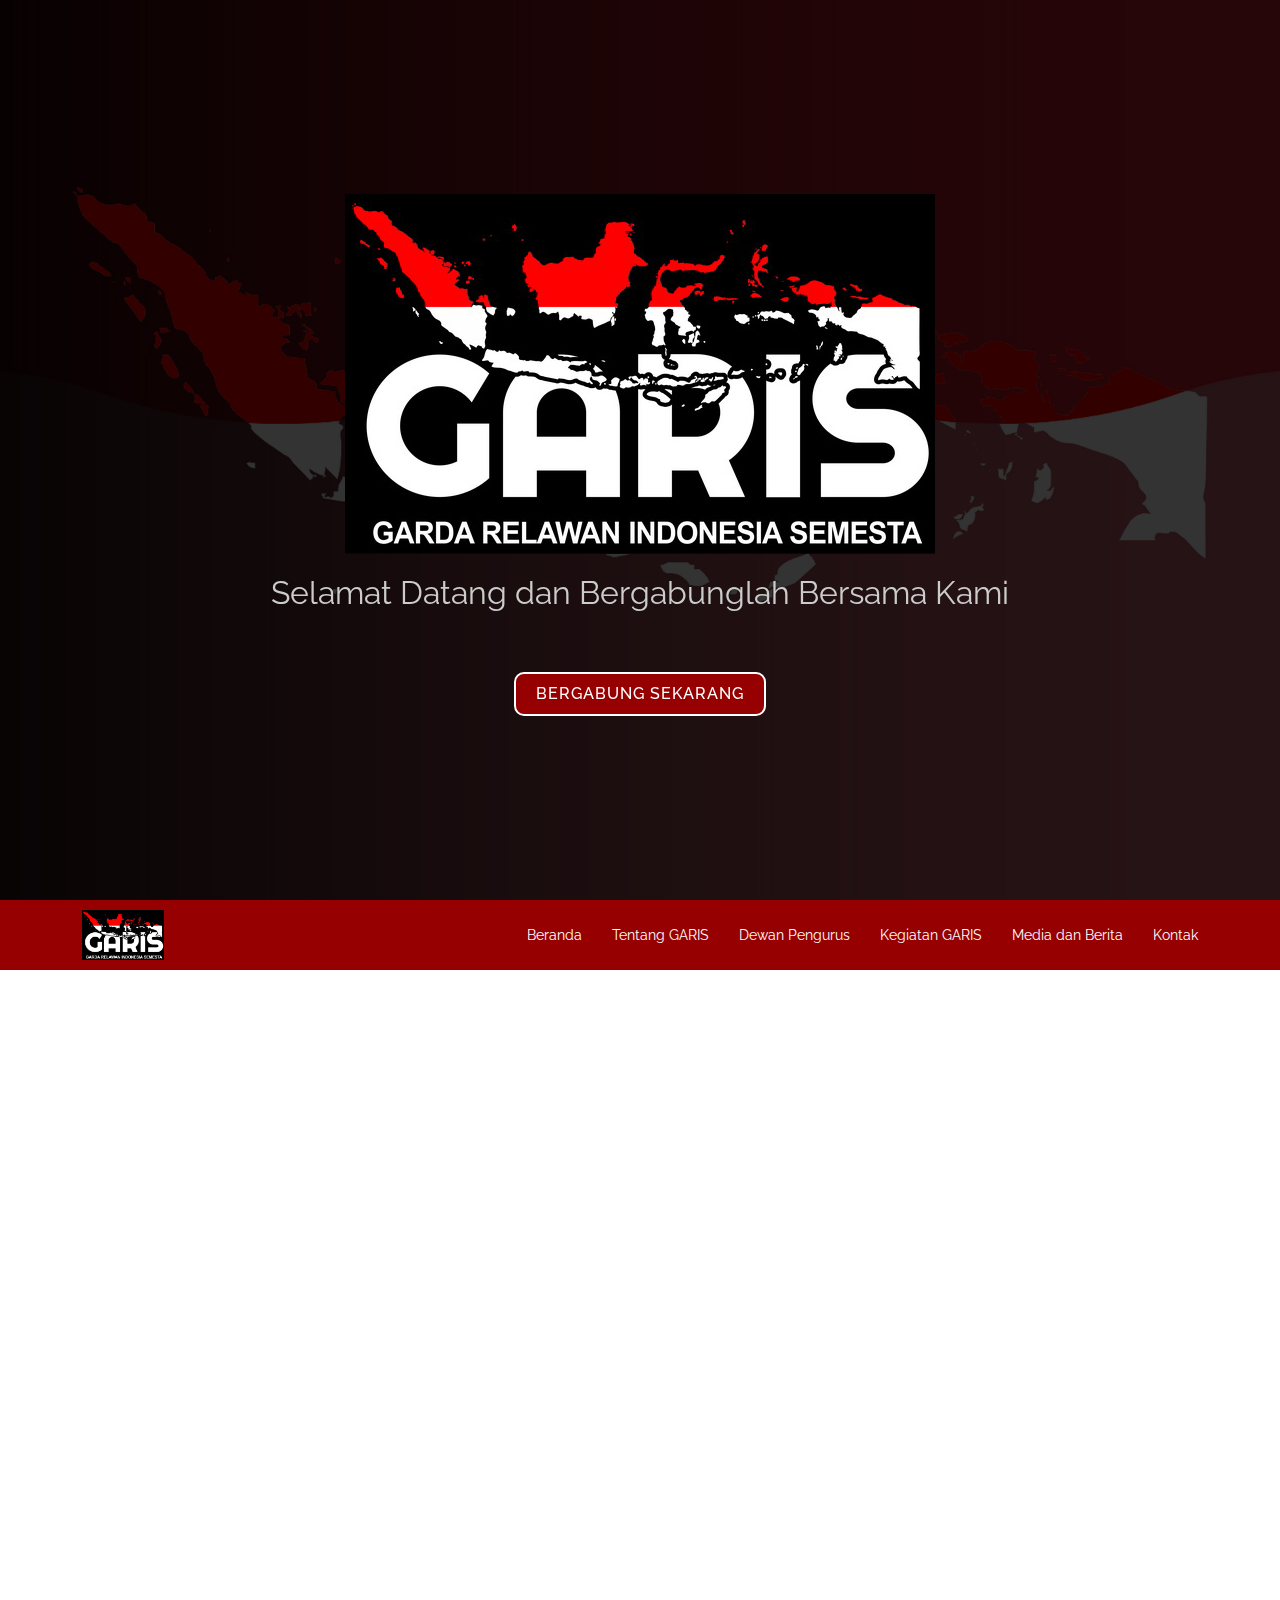
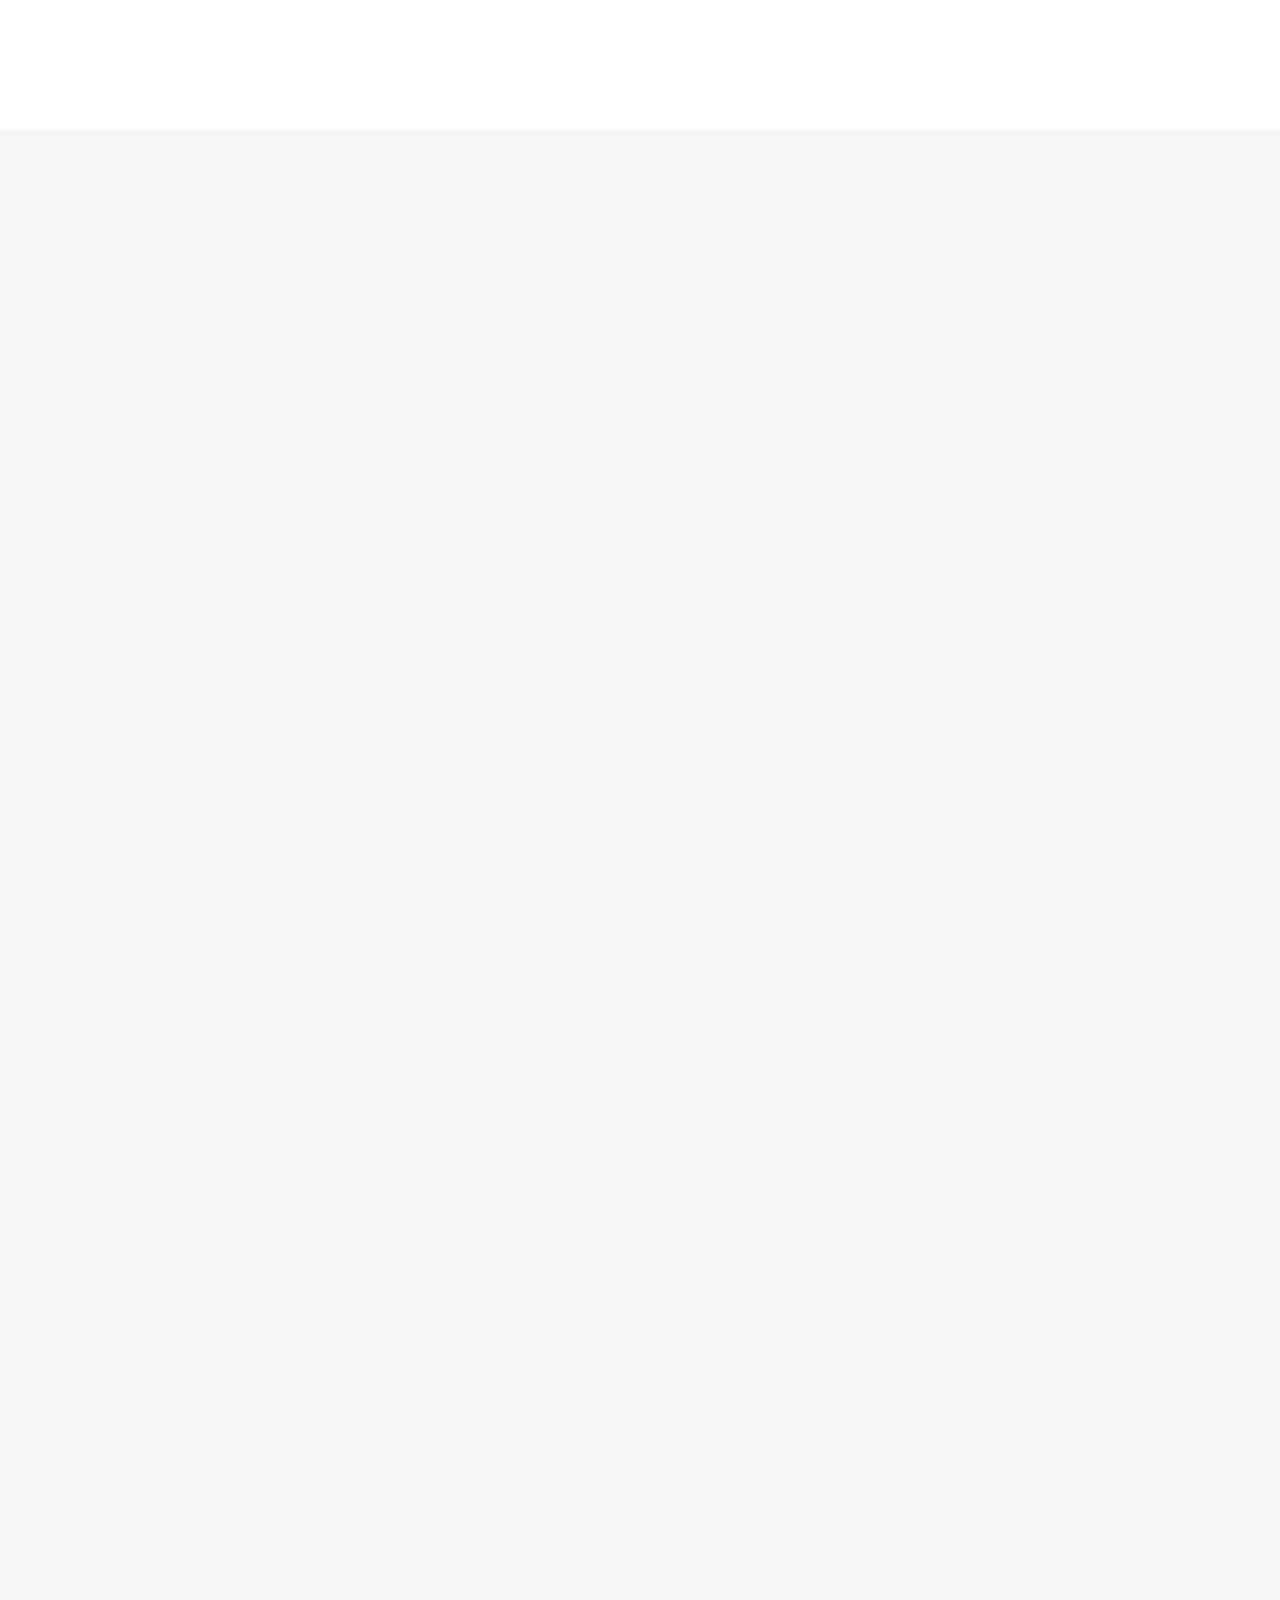
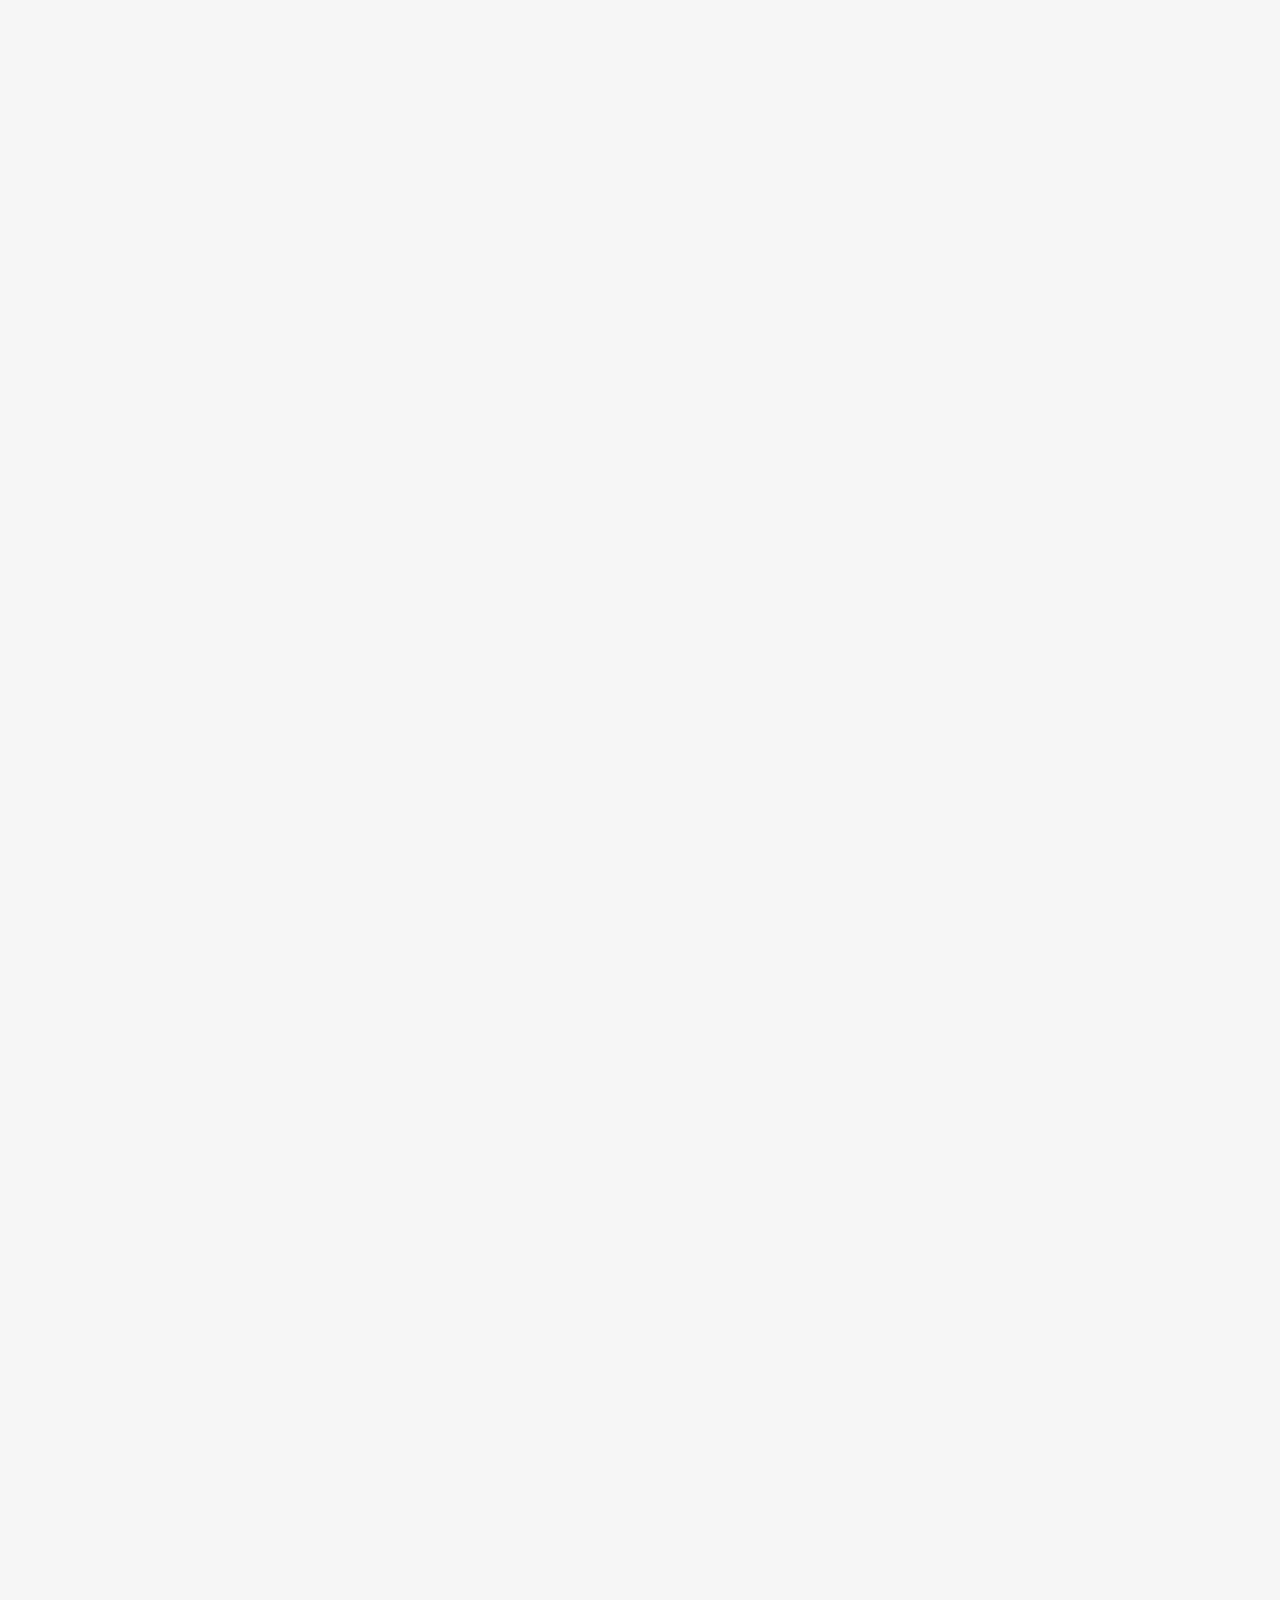
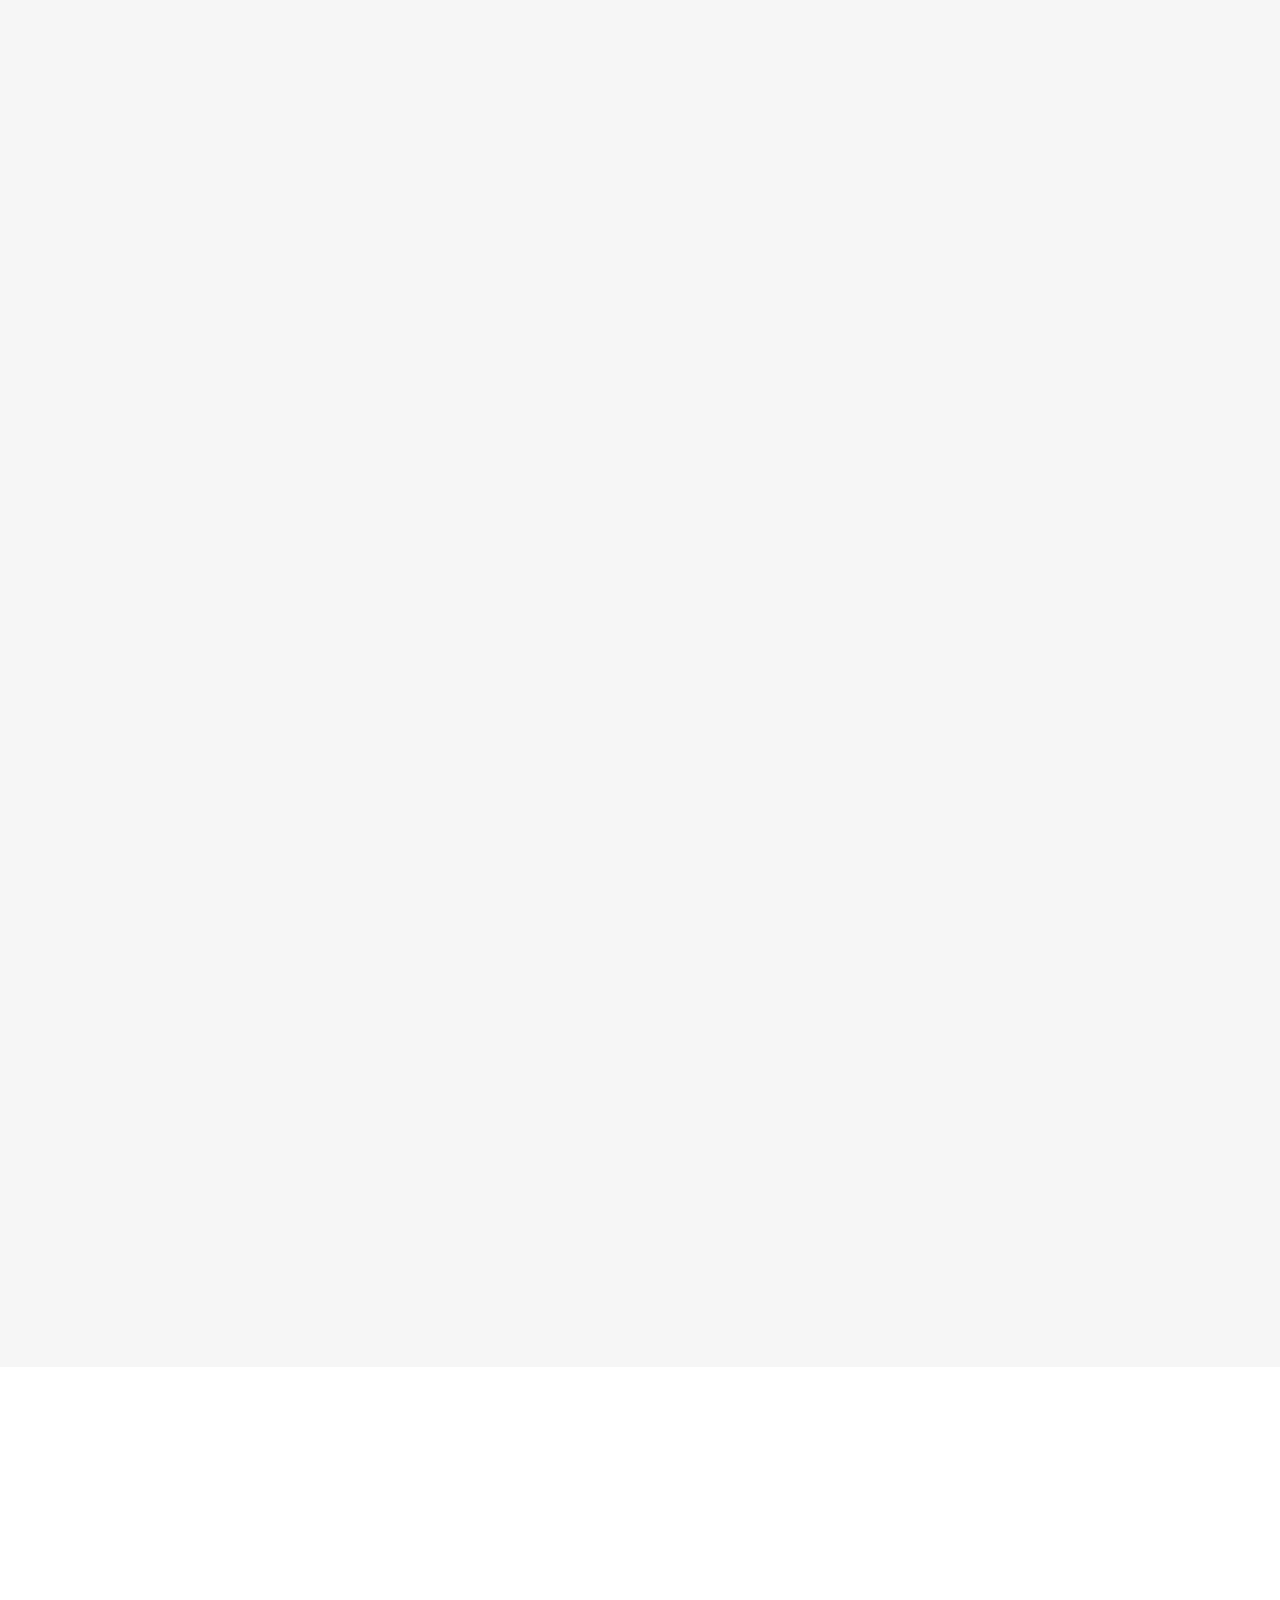
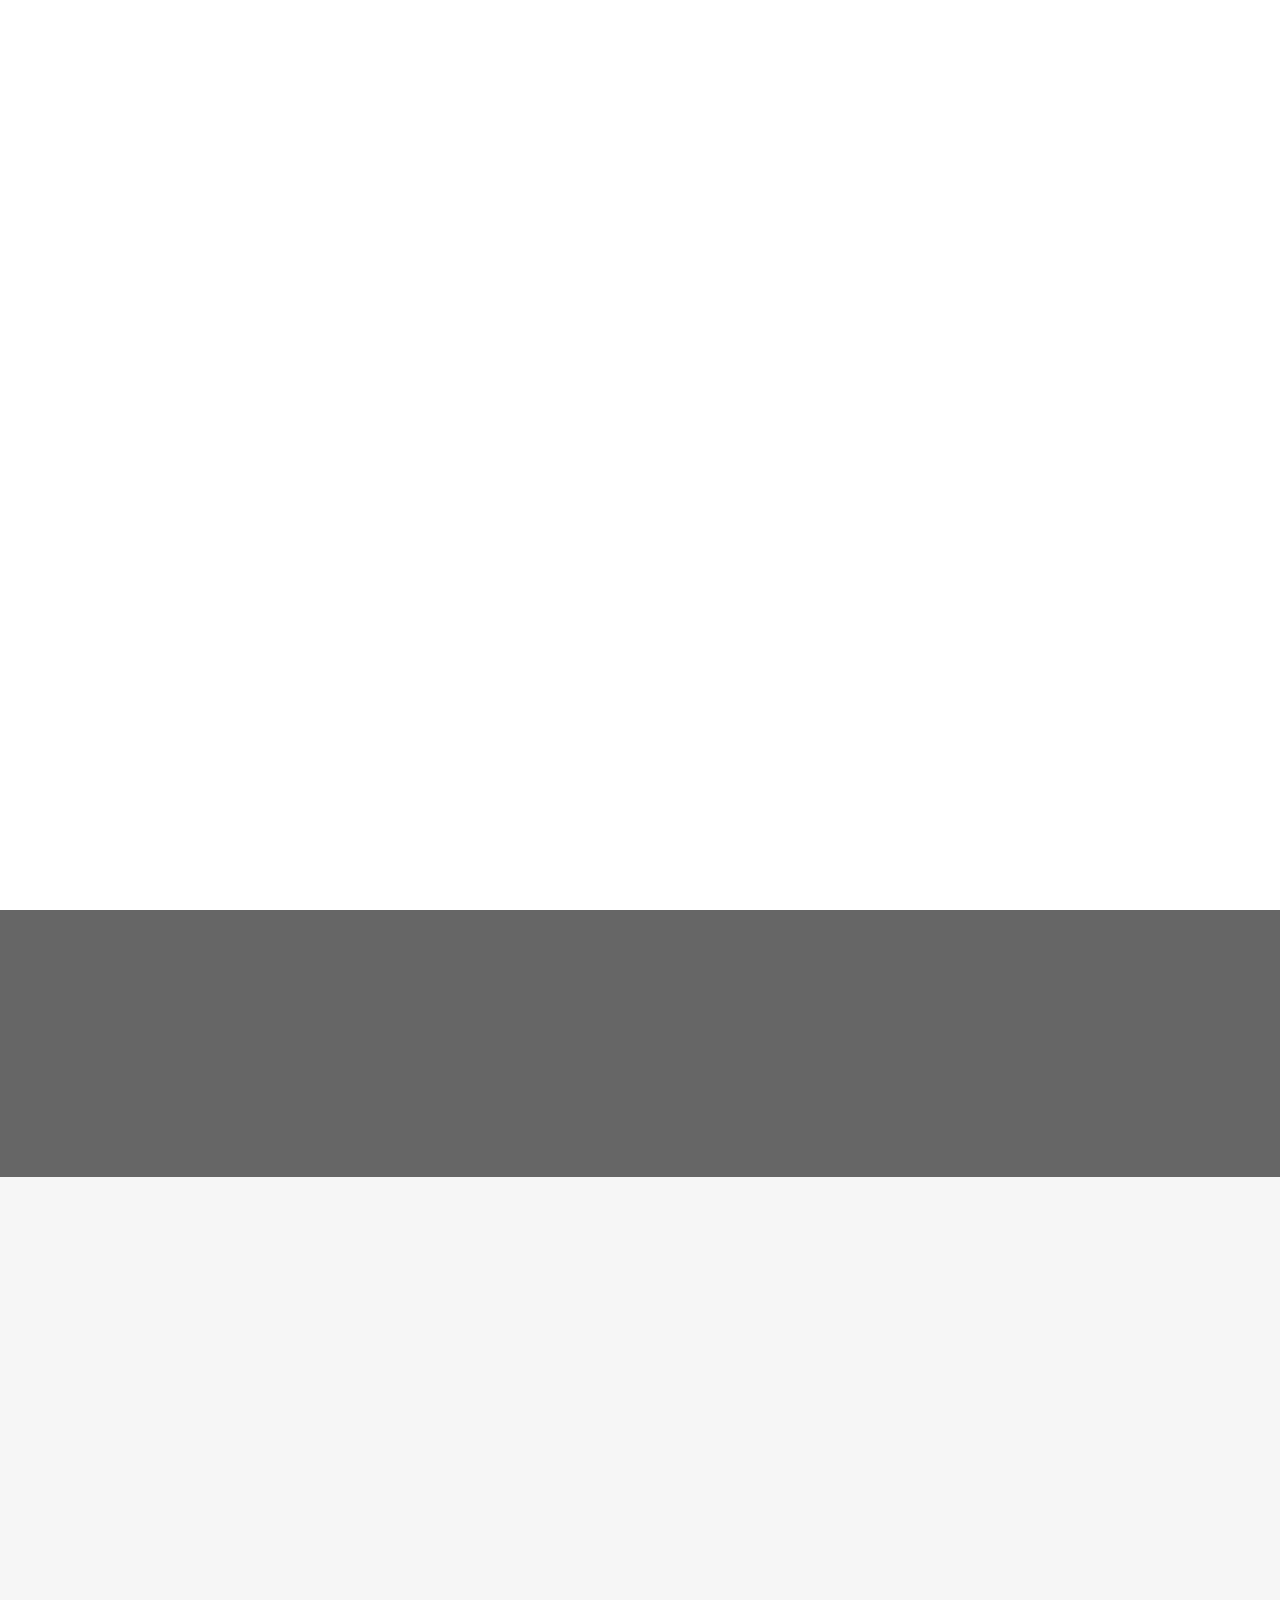
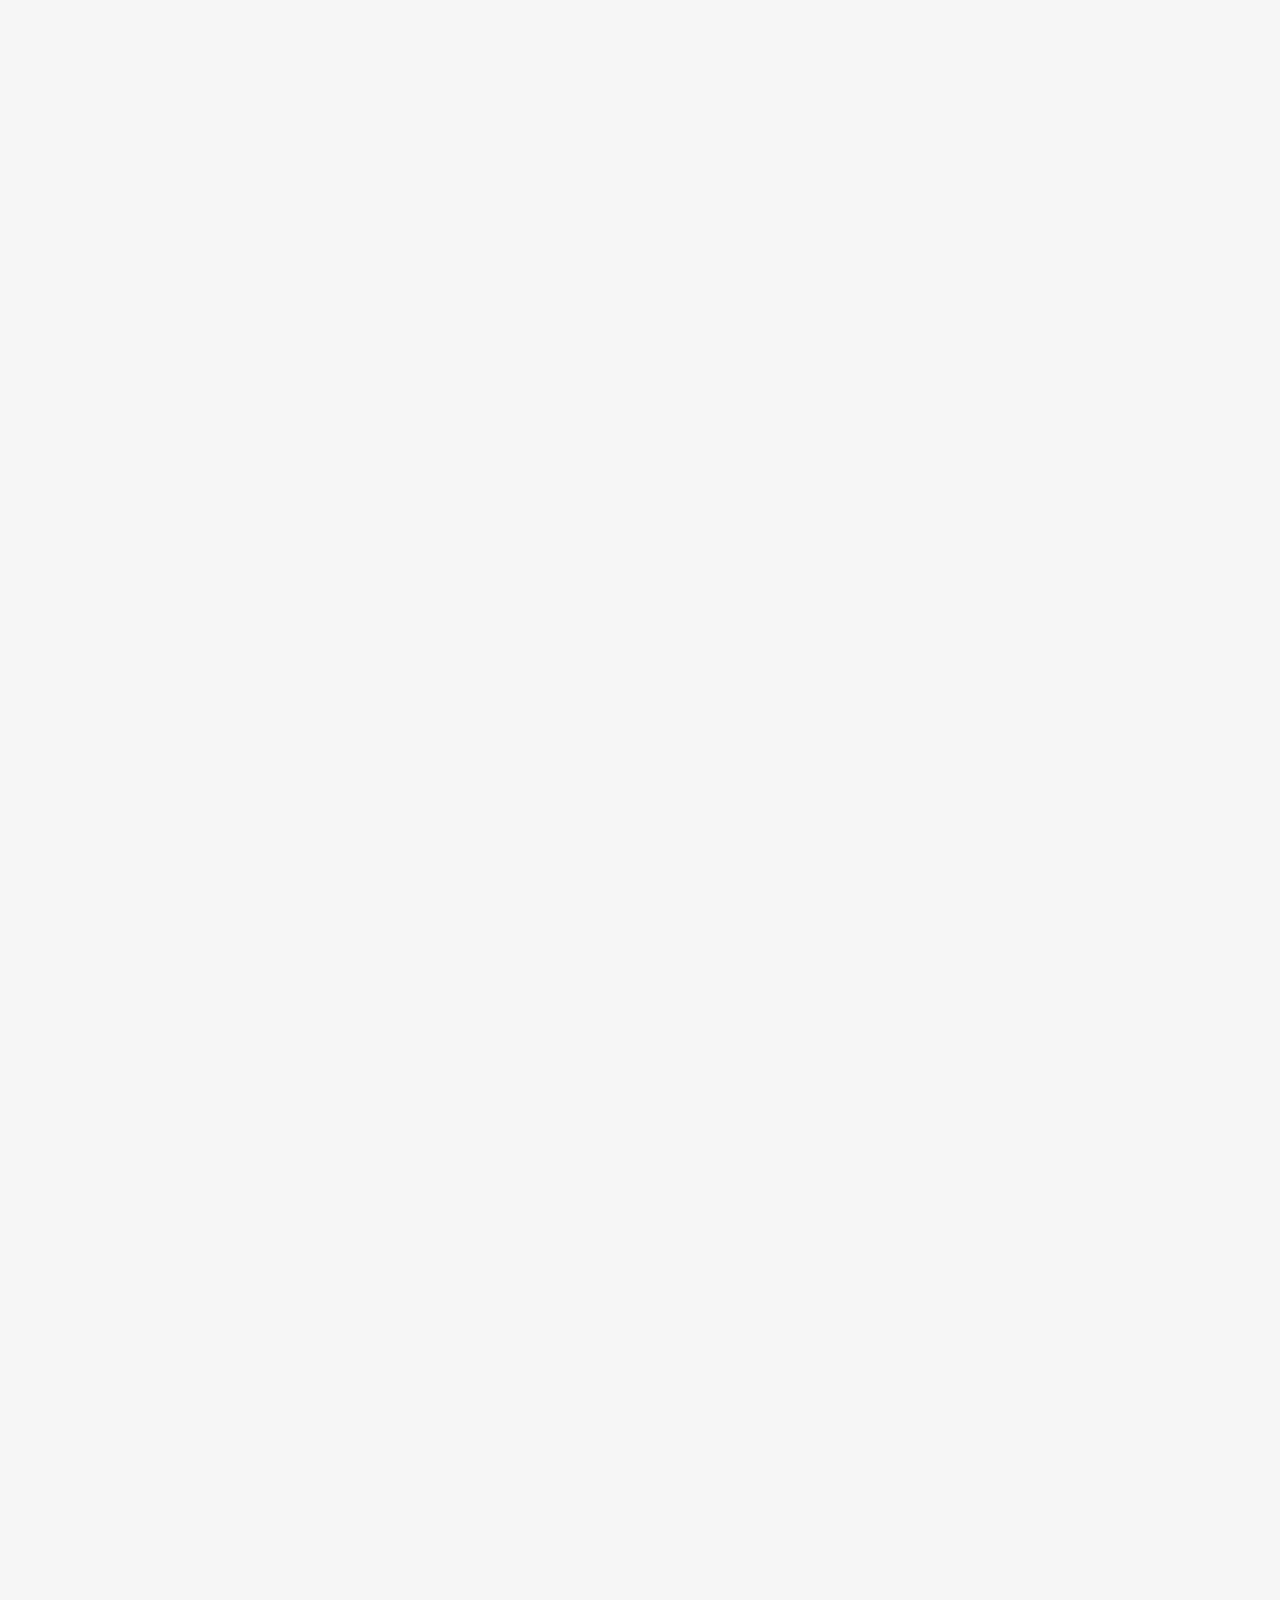
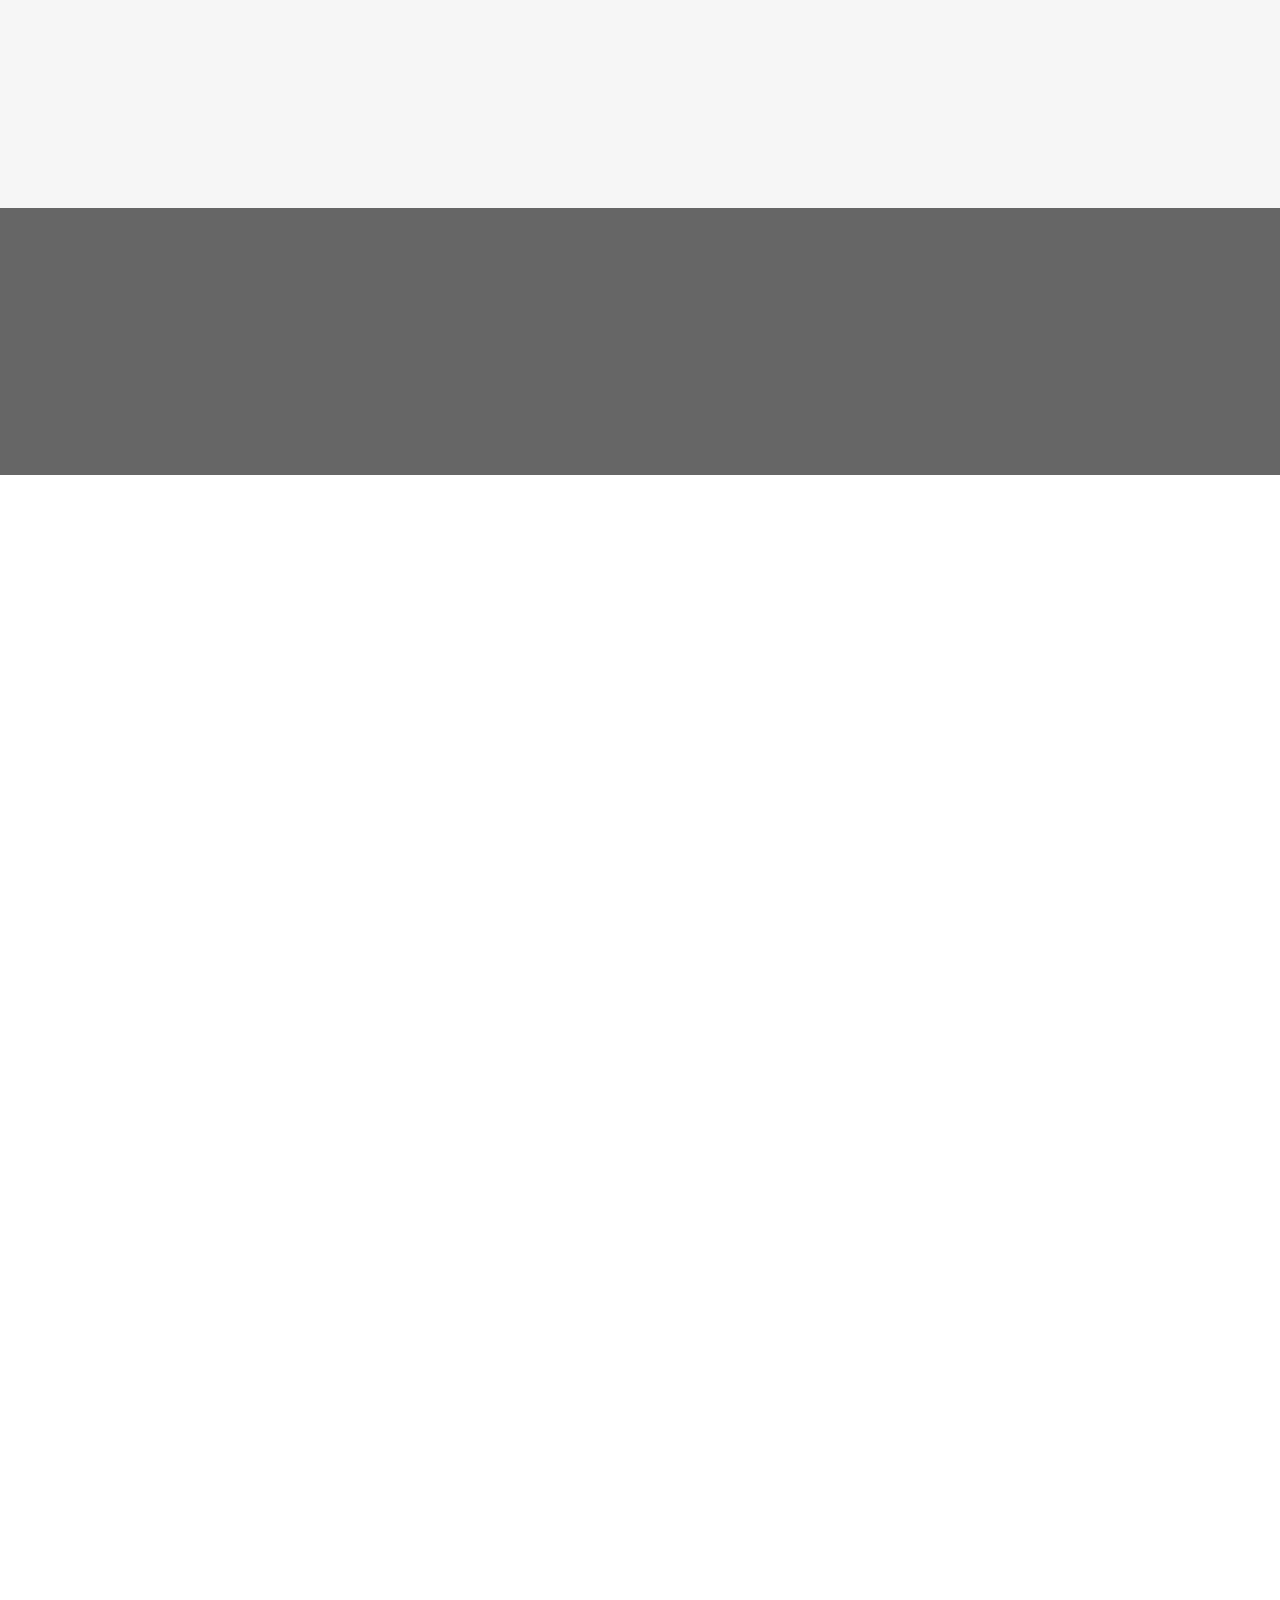
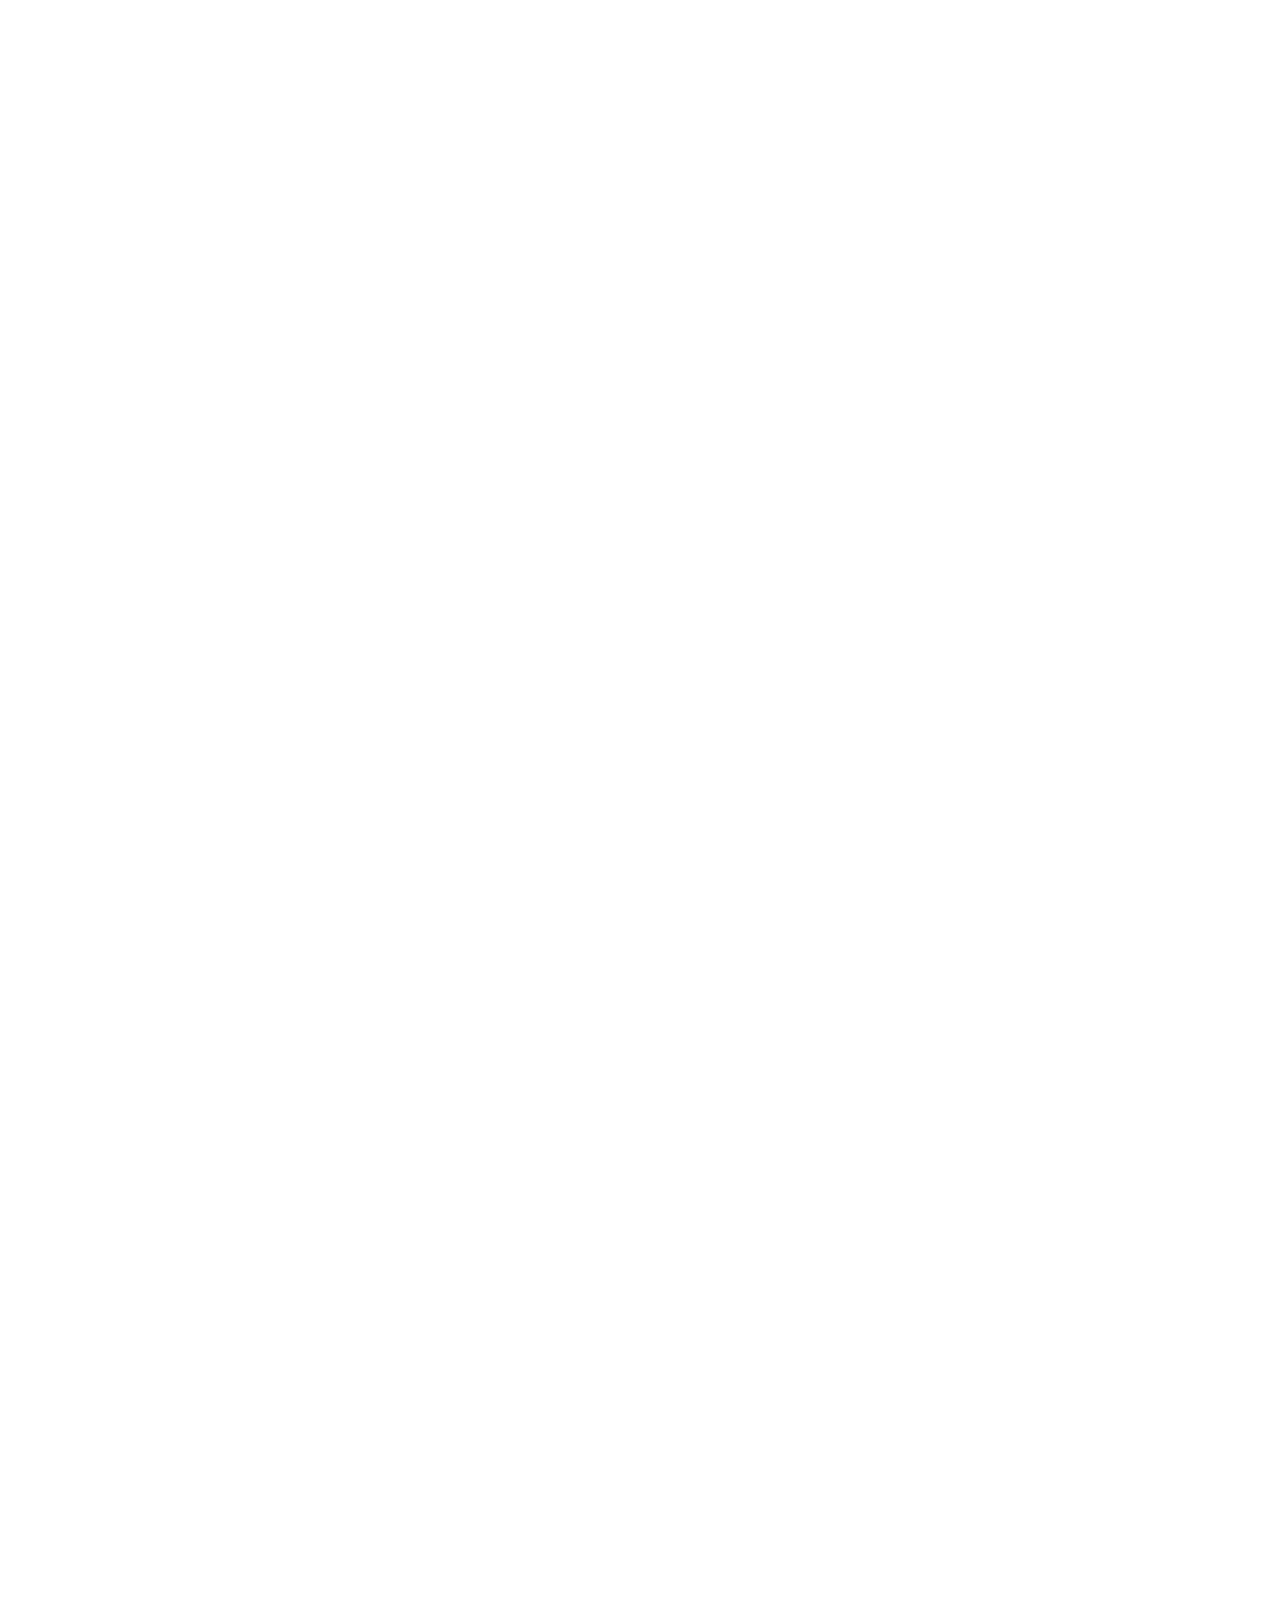
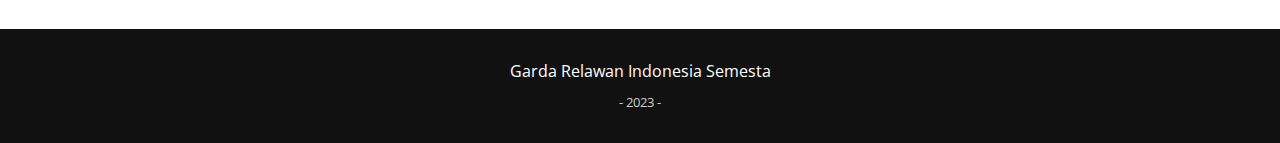
<file: index.html>
<!DOCTYPE html>
<html lang="en">

<head>
  <meta charset="utf-8">
  <meta content="width=device-width, initial-scale=1.0" name="viewport">

  <title>GARIS</title>
  <meta content="" name="description">
  <meta content="" name="keywords">

  <!-- Facebook Opengraph integration: https://developers.facebook.com/docs/sharing/opengraph -->
  <meta property="og:title" content="">
  <meta property="og:image" content="">
  <meta property="og:url" content="">
  <meta property="og:site_name" content="">
  <meta property="og:description" content="">

  <!-- Twitter Cards integration: https://dev.twitter.com/cards/  -->
  <meta name="twitter:card" content="summary">
  <meta name="twitter:site" content="">
  <meta name="twitter:title" content="">
  <meta name="twitter:description" content="">
  <meta name="twitter:image" content="">

  <!-- Favicons -->
  <link href="assets/img/favicon.png" rel="icon">
  <link href="assets/img/apple-touch-icon.png" rel="apple-touch-icon">

  <!-- Google Fonts -->
  <link href="https://fonts.googleapis.com/css?family=Open+Sans:300,300i,400,400i,700,700i|Raleway:300,400,500,700,800" rel="stylesheet">

  <!-- Vendor CSS Files -->
  <link href="assets/vendor/aos/aos.css" rel="stylesheet">
  <link href="assets/vendor/bootstrap/css/bootstrap.min.css" rel="stylesheet">
  <link href="assets/vendor/bootstrap-icons/bootstrap-icons.css" rel="stylesheet">
  <link href="assets/vendor/glightbox/css/glightbox.min.css" rel="stylesheet">
  <link href="assets/vendor/swiper/swiper-bundle.min.css" rel="stylesheet">

  <!-- Template Main CSS File -->
  <link href="assets/css/style.css" rel="stylesheet">
</head>

<body>

  <!-- ======= Hero Section ======= -->
  <section id="hero">
    <div class="hero-container">
      <div data-aos="fade-in">
        <div class="hero-logo">
          <img class="" src="assets/img/logo.png" alt="">
        </div>

        <!--h1>GARDA RELAWAN INDONESIA SEMESTA</h1-->
        <!--h2>We create <span class="typed" data-typed-items="beautiful graphics, functional websites, working mobile apps"></span></h2-->
		<h2>Selamat Datang dan Bergabunglah Bersama Kami</h2>
        <div class="actions">
          <a href="form.html" class="btn-get-started">Bergabung Sekarang</a>
          <!--a href="#services" class="btn-services">Our Services</a-->
        </div>
      </div>
    </div>
  </section><!-- End Hero -->

  <!-- ======= Header ======= -->
  <header id="header" class="d-flex align-items-center">
    <div class="container d-flex align-items-center justify-content-between">

      <a href="index.html" class="logo mr-auto"><img src="assets/img/logo.png" alt=""></a>
      <!-- Uncomment below if you prefer to use a text logo -->
      <!-- <h1 class="logo mr-auto"><a href="index.html">GARIS</a></h1> -->

      <nav id="navbar" class="navbar">
        <ul>
          <li><a class="nav-link scrollto" href="#">Beranda</a></li>
          <li><a class="nav-link scrollto" href="about.html">Tentang GARIS</a></li>
		  <li><a class="nav-link scrollto" href="team.html">Dewan Pengurus</a></li>
		  <li><a class="nav-link scrollto" href="contribute.html">Kegiatan GARIS</a></li>
          <li><a class="nav-link scrollto" href="news.html">Media dan Berita</a></li>          
          <!--li><a class="nav-link scrollto" href="#testimonials">Testimonials</a></li-->
		  <li><a class="nav-link scrollto" href="contact.html">Kontak</a></li>
        </ul>
        <i class="bi bi-list mobile-nav-toggle"></i>
      </nav><!-- .navbar -->

    </div>
  </header><!-- End Header -->

  <main id="main">

    <!-- ======= About Section ======= -->
    <section id="about">
      <div class="container" data-aos="fade-up">
        <div class="row">
          <div class="col-md-12">
            <h3 class="section-title">Ganjar Pranowo</h3>
            <div class="section-title-divider"></div>
            <p class="section-description">Selayang Pandang</p>
          </div>
        </div>
      </div>
      <div class="container about-container" data-aos="fade-up" data-aos-delay="200">
        <div class="row">

          <div class="col-lg-4 about-img">
            <img src="assets/img/gp.jpg" alt="">
          </div>

          <div class="col-lg-8 pt-4 pt-lg-0 content" data-aos="fade-up">
          <h3>Gubernur Jawa Tengah ke-15</h3>
          <p class="fst-italic">
            H. Ganjar Pranowo, S.H., M.I.P. (lahir 28 Oktober 1968) adalah gubernur yang menjabat Gubernur Jawa Tengah dua periode yang menjabat sejak 23 Agustus 2013. Sebelumnya, ia merupakan anggota Dewan Perwakilan Rakyat dari Fraksi PDI Perjuangan periode 2004–2009 dan 2009–2013. Selain itu, Ganjar juga menjabat sebagai Ketua Umum Keluarga Alumni Universitas Gadjah Mada (Kagama) selama dua periode, yaitu 2014–2019 dan 2019-2024 sekaligus Ketua Umum Persatuan Radio TV Publik Daerah Seluruh Indonesia (Persada.id).</p>
          <div class="row">
            <div class="col-lg-0">
              <ul>
                <li><i class="bi bi-chevron-right"></i> <strong>Nama :</strong> <span> Ganjar Pranowo</span></li>
                <li><i class="bi bi-chevron-right"></i> <strong>Lahir :</strong> <span> Karanganyar, 28 Oktober 1968</span></li>
                <li><i class="bi bi-chevron-right"></i> <strong>Istri :</strong> <span>	Hj. Siti Atikoh Supriyanti</span></li>
                <li><i class="bi bi-chevron-right"></i> <strong>Anak :</strong> <span> Muhammad Zinedine Alam Ganjar</span></li>
		<li><i class="bi bi-chevron-right"></i> <strong>Alma mater :</strong> <span> Universitas Gadjah Mada, Universitas Indonesia</span></li>
              </ul>
            </div>
        </div>
        </div>
      </div>
    </section><!-- End About Section -->
	
	<!-- ======= Portfolio Details Section ======= -->
    <section id="portfolio-details" class="portfolio-details">
      <div class="container" data-aos="fade-up">
        <div class="row">
          <div class="col-md-12">
            <h3 class="section-title">ANAK NEGERI</h3>
            <div class="section-title-divider"></div>
            <p class="section-description">Karya: Gatotkoco Suroso (Ketua Umum GARIS)</p>
          </div>
        </div>

        <div class="row gy-4">         
		  
		  <div class="col-lg-8">
            <div class="portfolio-description">
              <h2>Ganjar Pranowo Dalam Goresan Pena</h2>
              <p style="text-align:justify"><strong>Sekilas Tentang GANJAR PRANOWO</strong><br>
				H. Ganjar Pranowo, S.H., M.I.P. lahir di Karanganyar, Jawa Tengah, 28 Oktober 1968 adalah Gubernur Jawa Tengah periode kedua yang menjabat sejak 5 September 2018. Sebelumnya, ia juga adalah Gubernur Jawa Tengah periode pertama sejak 23 Agustus 2013 hingga 23 Agustus 2018.<br>
				Selain itu, Ganjar juga menjabat sebagai Ketua Umum KAGAMA (Keluarga Alumni Universitas Gadjah Mada) periode 2014–2019 berdasarkan Kongres KAGAMA November 2014 di Kendari dan Munas 2019 di Denpasar, Bali.<br>
				Ganjar Pranowo dilahirkan dari keluarga sederhana di sebuah desa di lereng Gunung Lawu, Karanganyar dari ayah bernama S. Pamudji (1933-2017) dan ibu Sri Suparni.<br>
				Ganjar Sungkowo, demikian nama awalnya, merupakan anak kelima dari enam bersaudara. Saudara kandung dari Ganjar Pranowo antara lain Pri Kuntadi, Pri Pambudi Teguh (salah satu hakim agung di Indonesia, yaitu Hakim Agung Kamar Perdata, Joko Prasetyo, Prasetyowati, dan yang terakhir Nur Hidayati.<br>
				Ayah Ganjar Pranowo sendiri merupakan seorang polisi dan sempat ditugaskan untuk mengikuti operasi penumpasan Pemberontak PRRI/Permesta.<br>
				Seperti halnya Joko Widodo, Ganjar Pranowo juga memiliki kisah penggantian nama yang lazim terjadi pada tradisi anak-anak di tanah Jawa-Mataraman zaman dahulu. Nama asli dari Ganjar Pranowo adalah Ganjar Sungkowo yang berarti "Ganjaran dari Kesusahan/Kesedihan (Sungkowo)". "Ganjar berarti hadiah dari Sang Pencipta, sedangkan nama belakang ini berhubungan dengan keadaan ketika Ibu mengandung dirinya. Saat itu keluarga kami sedang banyak dirundung kesusahan. Sungkowo sendiri memiliki arti kesedihan," seperti dikutip di dalam novel "Anak Negeri; Kisah Masa Kecil Ganjar Pranowo" (2017). Namun, ketika memasuki masa sekolah nama Sungkowo diganti dengan Pranowo. "Ibu dan Bapak takut kalau hidupku kelak selalu berkubang kesialan dan kesusahan bila memakai nama Sungkowo."</p>

				<p style="text-align:justify"><strong>Kehidupan di Tawangmangu</strong><br>
				Menurut Ganjar, ada kenangan manis yang juga membekas ketika sekeluarga diusir dari rumah. Ceritanya, rumah masa kecil Ganjar di Tawangmangu, Karanganyar harus dijual. Ayahnya sepakat dengan pembeli rumah bahwa mereka masih diizinkan menempati rumah sampai mendapat rumah kontrakan.<br>
				Tiba-tiba, pada suatu malam sang pembeli rumah meminta keluarga Ganjar segera pindah karena rumahnya akan segera ditempati oleh pembelinya. Meski merasa dilanggar perjanjiannya, akan tetapi sang ayah memilih untuk mengalah. ”Semalaman hingga subuh ia pergi mencari rumah kontrakan. Akhirnya mereka terpaksa tinggal di rumah yang bersebelahan dengan pabrik gamping,” tuturnya.<br>
				Ganjar dari SD sudah mempunyai jiwa kepemimpinan. Dia selalu terpilih menjadi ketua kelas. Jiwa kepemimpinannya sudah terlihat sejak kecil. Kalau istirahat sering memimpin teman-temannya bermain, dan mengajak kembali ke kelas, jika sudah habis waktunya. “Herannya, teman-teman Ganjar itu juga nurut semua sama Ganjar,” kenang Suparmi, ibunya. Menurut Suparmi, saat masih duduk di bangku SD, pemilik nomor induk 2003 tersebut, sangat menyukai pelajaran Bahasa Indonesia sehingga tak heran apabila ulangan Bahasa Indonesia Ganjar selalu mendapatkan nilai tertinggi dibandingkan teman-teman lainnya. “Ganjar itu paling suka Bahasa Indonesia. Dulu, pelajaran sekolah tidak sebanyak seperti saat ini. Ganjar paling senang bahasa, kalau sudah jam pelajaran itu, Ganjar paling serius mendengarkannya,” tutur ibunya.<br>
				Ganjar Pranowo sudah ditempa disiplin sejak kecil. Saat masih SD, anak kelima pasangan S. Parmuji dan Sri Suparni ini harus bangun dini hari untuk menjalankan sholat, belajar, sekaligus menyemir sepatu “boots” milik ayahnya yang seorang polisi. Disiplin dan kerja keras yang ditanamkan orang tuanya sejak kecil itu telah membuat Ganjar menjadi sosok yang mandiri.</p>

				<p style="text-align:justify"><strong>Pindah ke Kutoarjo</strong><br>
				Tatkala keluarganya pindah ke Kutoarjo untuk mengikuti tempat tugas ayahnya, ketika masih SD untuk menopang kebutuhan keluarganya Ganjar sewaktu SMP sempat berjualan bensin di pinggir jalan.<br>
				Saat bersekolah di SMA BOPKRI 1 Yogyakarta dan kemudian melanjutkan kuliah di Fakultas Hukum Universitas Gadjah Mada, Ganjar yang ketika itu sudah hidup sendiri di kos tak pernah mengeluhkan kiriman uang saku yang pas-pasan.<br>
				Keterbatasan ekonomi orang tuanya justru telah mendorong semangat dia untuk melakukan kerja sambilan. Ganjar Pranowo remaja juga dikenal sangat pendiam dan nerima (penurut).<br>
				Laku prihatin karena keterbatasan ekonomi keluarga dengan berjualan bensin eceran telah menempa dirinya menjadi politisi tangguh sekaligus mengantarkannya menjadi “lurahe wong Jateng” (Gubernur Jawa Tengah).<br>
				Kehidupan masa kecil Ganjar juga diceritakan teman satu kampungnya, Kelik Sudiyono. Dia melihat tidak ada yang menonjol saat SMP tetapi memang hobinya berorganisasi di Palang Merah Remaja (PMR), Pramuka, dan Organisasi Siswa Intra Sekolah (OSIS). “Kalau di Pramuka, saya sering jadi anak buahnya,” katanya. Kelik yang saat SMP tiap hari berangkat sekolah bersama Ganjar menyebutkan, Ganjar juga tidak tergolong sebagai bintang di sekolah. Bakat di dunia politik juga belum terlihat saat itu karena Ganjar menjadi pribadi yang pendiam. “Dia termasuk anak rumahan,” ujar laki-laki yang ikut menjadi relawan Ganjar Heru di Kutoarjo ini. Meskipun demikian, Kelik mengungkapkan saat SMP Ganjar memang sangat menyukai pelajaran sejarah. Dia juga sering bercerita bahwa dia senang dengan buku-buku Soekarno. “Dulu habis pulang sekolah kami sering main ke tempat teman untuk menembak burung atau mencari jangkrik,” katanya.<br>
				Kelik melihat perbedaaan Ganjar begitu kuliah di Yogyakarta. Setiap kali pulang, Ganjar cenderung serius setiap kali berbincang. “Kalau cerita sering dikaitkan dengan pelajaran hukum yang diterimanya saat kuliah.<br>
				Saya jadi kaget dan mulai tidak nyambung. Sejak saat itulah mulai jarang ketemu,” katanya. Dia mengaku tidak tahu kalau ternyata Ganjar sudah menjadi Anggota DPR-RI sejak 2004. Dia baru tahu setelah melihat acara secara live Rapat Panitia Khusus Century di salah satu stasiun televisi. “Pengalaman hidup, bekal pendidikan formal dan keikutsertaannya dalam organisasi politik selama ini saya yakin akan menjadi modal tersendiri bagi perubahan Jawa Tengah nantinya,” katanya.</p>

				<p style="text-align:justify"><strong>Lulus SMA</strong><br>
				Masa sulit yang berkesan pernah dialami oleh Ganjar Pranowo ketika ayahnya, S Pamudji, pensiun dari kedinasannya di Polri pada akhir dekade 1980-an.<br>
				“Bapak pensiun saat Ganjar mau lulus SMA Bopkri 1 Yogyakarta. Saat itu, kehidupan ekonomi keluarga Ganjar Pranowo sangat pas pasan karena sedang butuh uang banyak untuk kebutuhan sekolah anak-anak. Ganjar paham betul dan sangat resah kalau sampai tidak bisa melanjutkan kuliah karena kakaknya langsung (Prasetyowati Tyas Purwati) memang terpaksa tidak bisa kuliah karena keterbatasan biaya,” ujar Suparmi.<br>
				Setelah Pamudji pensiun, untuk memenuhi kebutuhan ekonomi keluarga, Suparmi membuka warung kelontong di dekat gang masuk ke rumahnya. Warung tersebut juga menyediakan bensin eceran dan Ganjar itu serius untuk mengelola warung ini. Pagi setelah subuh, Ganjar sering kulakan bensin ke SPBU Andong kemudian di takari. “Jadi sejak kecil memang Ganjar itu hidupnya prihatin,” katanya.<br>
				Diceritakan Suparmi, tahun 1987 saat Ganjar lulus SMA, sekitar jam 05.00 setelah membuka warung dia lari kerumah dan langsung sujud di kaki ibunya. “Dia bilang diterima di Fakultas Hukum UGM sesuai yang dikehendaki. Saya ingat betul dia memohon agar bisa kuliah bahkan rela tidak minta apa-apa, termasuk sepeda motor. Katanya yang penting bisa kuliah. “Saya jadi tidak tega, meskipun kondisi ekonomi sedang sulit ya bagaimanapun nantinya saya mengiyakan,” paparnya.<br>
				Benar saja, selama menjalani kuliah sering kali Ganjar meminta dispensasi pembayaran kuliah dengan bukti surat pernyataan bermaterai dari orang tuanya. “Saya sering tanda tangan surat pernyataan dispensasi uang kuliah. Tapi Alhamdulillah akhirnya dia lulus juga,” katanya.<br>
				Diceritakan Suparmi, di antara enam orang anaknya, Ganjar memang yang tergolong pendiam sejak kecil. Politikus PDIP ini pun saat kecil tidak banyak bicara dan cenderung menerima. “Diberi makanan apa saja ya tidak pernah protes. Tapi bapaknya sayang sekali sama dia, karena kalau nyemir-kan sepatu bapaknya hasilnya paling kinclong,” kenangnya. Hal yang sama diungkapkan kakak Ganjar, Prasetyowati. Sejak masih SD adiknya itu memang tergolong anak pendiam. “Sejak kecil saya melihat Ganjar sebagai pribadi yang berprinsip. Selalu dia bilang kalau jadi orang jangan kagetan, apa pun kondisi atau keadaan yang dialami. Jadi saya yakin meskipun dia jadi gubernur tidak akan berubah karakter itu,” katanya.</p>

				<p style="text-align:justify"><strong>Pendidikan</strong><br>
				Ia menempuh pendidikan sekolah dasar di SD Kutoarjo, Purworejo. Kemudian, ia melanjutkan pendidikannya di SMP Negeri 1 Kutoarjo dan SMA BOPKRI 1 Yogyakarta.<br> 
				Di SMA Bopkri 1 Yogyakarta, ia aktif dalam kegiatan kepramukaan (Dewan Ambalan).<br>
				Setelah lulus sekolah menengah atas, kemudian ia melanjutkan pendidikannya di Fakultas Hukum Universitas Gadjah Mada.<br> 
				Ketika kuliah di Universitas Gadjah Mada, kemampuan kepemimpinannya semakin terasah melalui kegiatan di *Gerakan Mahasiswa Nasional Indonesia (GMNI)* (yang saat itu disamarkan dengan nama GeMiNI) dan Majestic 55 (Mahasiswa Pencinta Alam Fakultas Hukum UGM).<br> 
				Selain itu, Ganjar Pranowo juga aktif di Gelanggang Mahasiswa UGM (semacam tempat perkumpulan bagi mahasiswa UGM berbagai fakultas. Mirip dengan Sunken Court ITB).<br>
				Selama kuliah di UGM, ia mengaku sempat cuti kuliah selama dua semester akibat tidak memiliki biaya untuk perkuliahan. Karena hal ini pula, ia sempat berhutang ketika makan di Gelanggang Mahasiswa UGM. Untuk menyambung biaya hidup, Ia menjadi pembina pecinta alam di Majestic 55 dan SMA Negeri 8 Yogyakarta.<br>
				Ia mengaku sempat mendapat nilai C dalam kuliah P4 model 100 jam. Meski sudah mengikuti selama itu, namun ternyata masih memperoleh nilai C. Menurutnya, dasar permasalah hanya karena ia bermaksud bertanya balik pada si pengajar. "Saya bingung waktu itu, lalu bertanya, mengapa kita harus melakukan nilai-nilai seperti yangJuga bapak omongkan tapi bapak sendiri tidak seperti itu? Karena saya pikir kita butuh keteladanan, tapi saya dimarahi karena bertanya, lalu dapat C dan harus ikut mata kuliah lanjutan," katanya.<br>
				Selain itu, Ganjar memiliki hobi demonstrasi semasa kuliah. Ketika mendemo rektor UGM kala itu (periode 1986-1990) Koesnadi Hardjasoemantri, Ganjar punya cerita menarik. Dia dan teman-temannya malah diajak ngobrol oleh sang rektor. "Saat itu pak Koesnadi, beliau malah bilang 'ngobrol sini, daripada demo-demo'. Jadinya kami ngobrol banyak," ceritanya.<br>

				<p style="text-align:justify"><strong>Karier Professional</strong><br>
				Setelah lulus dari Fakultas Hukum UGM dengan skripsi yang mengambil tema hukum dagang (merger dan akuisisi) dengan dosen penguji skripsi Prof. Nindyo Pramono, Ganjar Pranowo mencoba mencari rezeki di Jakarta dengan bekerja di lembaga konsultan HRD yaitu PT. Prakasa.<br>
				Selain itu, ia juga pernah bekerja di PT. Prastawana Karya Samitra dan PT. Semeru Realindo Inti.</p>

				<p style="text-align:justify"><strong>Karier Politik</strong><br>
				Karena pernah aktif di GMNI dan mengagumi Soekarno, secara ideologis Ganjar masuk ke dalam simpatisan PDI. Tahun 1996, PDI dilanda konflik internal antara pendukung Soerjadi dan Megawati Soekarnoputri sebagai representasi trah Bung Karno.<br> 
				Tahun 1996 menjadi tonggak perubahan yang diinginkan masyarakat kelas bawah melalui figur Megawati Soekarnoputri. Ganjar ikut mendukung Megawati. Slogan pro Mega (Promeg) dipakainya bahkan sempat membuat Ganjar remaja bersitegang dengan orang tua.<br> 
				Maklum saja, ayah Ganjar adalah seorang polisi sedangkan kakaknya seorang hakim yang oleh Orba seluruh pejabat publik dilarang berpolitik dan harus mendukung Golkar sepenuhnya.<br>
				Setelah tumbangnya Orde Baru, Ganjar sempat disarankan mendaftar sebagai calon anggota legislatif pada Pemilu 1999 akan tetapi dia menolak dan memilih berkeluarga dan mengurus bisnis di PT. Prastawana Karya Samitra dan PT. Semeru Realindo. Sebelum menjadi Gubernur Jawa Tengah, Ganjar Pranowo adalah anggota DPR RI selama dua periode, 2004-2009 dan 2009-2014.<br>
				Namun, pada periode kedua tidak diteruskan karena terpilih sebagai Gubernur Jawa Tengah. Sebenarnya, pada periode 2004-2009 dia tidak lolos ke Senayan, akan tetapi ia menerima tugas sebagai pengganti antar waktu (PAW) untuk menggantikan rekan separtainya yang berada dalam daerah pemilihan yang sama (Jawa Tengah 7 (Kabupaten Kebumen, Purbalingga, dan Banjarnegara), Jakob Tobing, yang ditugaskan oleh Presiden Megawati Sukarnoputri menjadi duta besar untuk Korea Selatan.<br>
              </p>
            </div>
		  </div>
			
		  <div class="col-lg-4">
			 <div class="portfolio-info">
			  <img src="assets/img/anak_negeri.jpg" alt="" width="100%">              
             </div>			
		  </div>

        </div>

      </div>
    </section><!-- End Portfolio Details Section -->
	
	<!-- ======= Video Section ======= -->
    <section id="video">
      <div class="container" data-aos="fade-up">
        <div class="row">
          <div class="col-md-12">
            <h3 class="section-title">ANAK NEGERI</h3>
            <div class="section-title-divider"></div>
            <p class="section-description">Video per Chapter</p>
          </div>
        </div>
      </div>
      <div class="container video-container" data-aos="fade-up" data-aos-delay="200">
        <div class="row mt-2">

			<div class="col-lg-6 video-content">
			  <div class="portfolio-info">
			  <iframe allowfullscreen="1" allow="accelerometer; autoplay; clipboard-write; encrypted-media; gyroscope; picture-in-picture; web-share" title="YouTube video player" src="https://www.youtube.com/embed/MuA4-xUT_18?" style="max-width: 100%; max-height: 630px;" width="640" height="360" frameborder="0"></iframe>
			  <h4>Anak Negeri, Chapter 1</h4>          
			  </div>
			</div>

			<div class="col-lg-6 video-content">
			  <div class="portfolio-info">
			  <iframe allowfullscreen="1" allow="accelerometer; autoplay; clipboard-write; encrypted-media; gyroscope; picture-in-picture; web-share" title="YouTube video player" src="https://www.youtube.com/embed/zPcV-X64F-Y?" style="max-width: 100%; max-height: 630px;" width="640" height="360" frameborder="0"></iframe>
			  <h4>Anak Negeri, Chapter 2</h4>             
			  </div>
			</div>

			<div class="col-lg-6 video-content">
			  <div class="portfolio-info">
			  <iframe allowfullscreen="1" allow="accelerometer; autoplay; clipboard-write; encrypted-media; gyroscope; picture-in-picture; web-share" title="YouTube video player" src="https://www.youtube.com/embed/ajIo6Ky09uE?" style="max-width: 100%; max-height: 630px;" width="640" height="360" frameborder="0"></iframe>
			  <h4>Anak Negeri, Chapter 3</h4>             
			  </div>
			</div>
		
			<div class="col-lg-6 video-content">
			  <div class="portfolio-info">
			  <!--iframe width="640" height="360" src="https://www.youtube.com/embed/Kj5p-TWWKFo" title="YouTube video player" frameborder="0" allow="accelerometer; autoplay; clipboard-write; encrypted-media; gyroscope; picture-in-picture; web-share" allowfullscreen></iframe-->
			  <iframe allowfullscreen="1" allow="accelerometer; autoplay; clipboard-write; encrypted-media; gyroscope; picture-in-picture; web-share" title="YouTube video player" src="https://www.youtube.com/embed/Kj5p-TWWKFo?" style="max-width: 100%; max-height: 630px;" width="640" height="360" frameborder="0"></iframe>
			  <h4>Anak Negeri, Chapter 4</h4>             
			  </div>
			</div>
		  
        </div>
      </div>
    </section><!-- End Video Section -->
	
	<!-- ======= Subscrbe Section ======= -->
    <section id="subscribe">
      <div class="container" data-aos="fade-up">
        <div class="row">
          <div class="col-md-8">
            <h3 class="subscribe-title">Bergabunglah Bersama Kami</h3>
            <p class="subscribe-text">Mari Bersama Kita Membangun Negeri bersama Ganjar Pranowo</p>
          </div>
          <div class="col-md-4 subscribe-btn-container">
            <a class="subscribe-btn" href="form.html">Daftar Sekarang</a>
          </div>
        </div>
      </div>
    </section><!-- End Subscrbe Section -->	
	
	<!-- ======= Testimonials Section ======= -->
    <section id="testimonials">
      <div class="container" data-aos="fade-up">
        <div class="row">
          <div class="col-md-12">
            <h3 class="section-title">Berita Ganjar</h3>
            <div class="section-title-divider"></div>
            <p class="section-description">Kumpulan Berita Ganjar</p>
          </div>
        </div>
		
        <div class="row">
          <div class="col-md-3">
            <div class="profile">
              <div class="pic">
			  <a href="assets/img/gp02/233520.jpg" data-gallery="portfolioGallery" class="portfolio-lightbox preview-link" title=""><img src="assets/img/gp02/233520.jpg" class="img-fluid" alt=""></a></div>
              <!--h4>Saul Goodman</h4>
              <span>Lawless Inc</span-->
            </div>
          </div>
          <div class="col-md-9">
            <div class="quote">
              <b><img src="assets/img/quote_sign_left.png" alt=""></b> Di era Ganjar, Kesempatan Warga Jateng untuk Masuk Perguruan Tinggi Makin Pesat. Hal ini ditunjukkan dengan angka partisipasi sekolah anak muda usia 19-23 tahun yang meningkat sebesar 12%. <small><img src="assets/img/quote_sign_right.png" alt=""></small>
            </div>
          </div>
        </div>

        <div class="row">
          <div class="col-md-9">
            <div class="quote">
              <b><img src="assets/img/quote_sign_left.png" alt=""></b> Angka Partisipasi Sekolah anak SMA di Jawa Tengah meningkat 12%. Peningkatan ini ditunjukkan dengan angka partisipasi sekolah usia 16-18 tahun yang meningkat hingga 12% selama Ganjar Menjabat. Angka ini menunjukkan bahwa Ganjar berhasil menaikkan tingkat pendidikan dan kesempatan bagi pemuda pemudi jateng untung mengenyam dunia pendidikan. <small><img src="assets/img/quote_sign_right.png" alt=""></small>
            </div>
          </div>
          <div class="col-md-3">
            <div class="profile">
              <div class="pic">
			  <a href="assets/img/gp02/233601.jpg" data-gallery="portfolioGallery" class="portfolio-lightbox preview-link" title=""><img src="assets/img/gp02/233601.jpg" class="img-fluid" alt=""></a></div>
              <!--h4>Saul Goodman</h4>
              <span>Lawless Inc</span-->
            </div>
          </div>
        </div>
		
		<div class="row">
          <div class="col-md-3">
            <div class="profile">
              <div class="pic">
			  <a href="assets/img/gp02/233814.jpg" data-gallery="portfolioGallery" class="portfolio-lightbox preview-link" title=""><img src="assets/img/gp02/233814.jpg" class="img-fluid" alt=""></a></div>
              <!--h4>Saul Goodman</h4>
              <span>Lawless Inc</span-->
            </div>
          </div>
          <div class="col-md-9">
            <div class="quote">
              <b><img src="assets/img/quote_sign_left.png" alt=""></b> Jateng - Norwegia Bahas Kerja Sama Transisi Energi. Ganjar sambut baik kerja sama dengan Norwegia, mulai transisi energi, perbaikan lingkungan di coastal area, mangrove hingga waste management. <small><img src="assets/img/quote_sign_right.png" alt=""></small>
            </div>
          </div>
        </div>

        <div class="row">
          <div class="col-md-9">
            <div class="quote">
              <b><img src="assets/img/quote_sign_left.png" alt=""></b> Lagi dan Lagi, Ganjar Menempati posisi teratas Elektabilitas. Kali ini dilakukan oleh Fenometer. Fenometer melakukan survei terhadap elektabilitas Digital Ganjar Pranowo. Ganjar menjadi nama elektabilitas digital tertinggi di bulan Januari 2023. <small><img src="assets/img/quote_sign_right.png" alt=""></small>
            </div>
          </div>
          <div class="col-md-3">
            <div class="profile">
              <div class="pic">
			  <a href="assets/img/gp02/233914.jpg" data-gallery="portfolioGallery" class="portfolio-lightbox preview-link" title=""><img src="assets/img/gp02/233914.jpg" class="img-fluid" alt=""></a></div>
              <!--h4>Saul Goodman</h4>
              <span>Lawless Inc</span-->
            </div>
          </div>
        </div>
		
		<div class="row">
          <div class="col-md-3">
            <div class="profile">
              <div class="pic">
			  <a href="assets/img/gp02/234002.jpg" data-gallery="portfolioGallery" class="portfolio-lightbox preview-link" title=""><img src="assets/img/gp02/234002.jpg" class="img-fluid" alt=""></a></div>
              <!--h4>Saul Goodman</h4>
              <span>Lawless Inc</span-->
            </div>
          </div>
          <div class="col-md-9">
            <div class="quote">
              <b><img src="assets/img/quote_sign_left.png" alt=""></b> Kredit usaha rakyat jateng jadi yang terbanyak di Indonesia. Pada tahun 2021 dan 2022  Jawa Tengah meraih penghargaan penyalur KUR terbanyak dengan jumlah 42 Triliun di tahun 2021 dan 55,27 Triliun di Tahun 2022. <small><img src="assets/img/quote_sign_right.png" alt=""></small>
            </div>
          </div>
        </div>

        <div class="row">
          <div class="col-md-9">
            <div class="quote">
              <b><img src="assets/img/quote_sign_left.png" alt=""></b> Era Ganjar, Penyerapan Tenaga Kerja lewat UMKM hampir 200%. Pada tahun 2013 UMKM hanya menyerap 480 ribu orang, di tahun 2022 UMKM mampu menyerap 1,3 Juta orang. Hal ini membuktikan bahwa Ganjar merupakan pemimpin yang bisa bekerja dan memiliki bukti nyata. <small><img src="assets/img/quote_sign_right.png" alt=""></small>
            </div>
          </div>
          <div class="col-md-3">
            <div class="profile">
              <div class="pic">
			  <a href="assets/img/gp02/234052.jpg" data-gallery="portfolioGallery" class="portfolio-lightbox preview-link" title=""><img src="assets/img/gp02/234052.jpg" class="img-fluid" alt=""></a></div>
              <!--h4>Saul Goodman</h4>
              <span>Lawless Inc</span-->
            </div>
          </div>
        </div>
		
		<div class="row">
          <div class="col-md-3">
            <div class="profile">
              <div class="pic">
			  <a href="assets/img/gp02/234142.jpg" data-gallery="portfolioGallery" class="portfolio-lightbox preview-link" title=""><img src="assets/img/gp02/234142.jpg" class="img-fluid" alt=""></a></div>
              <!--h4>Saul Goodman</h4>
              <span>Lawless Inc</span-->
            </div>
          </div>
          <div class="col-md-9">
            <div class="quote">
              <b><img src="assets/img/quote_sign_left.png" alt=""></b> Asset UMKM Jawa Tengah meningkat 3x Lipat. Selama Ganjar menjabat, asset UMKm berhasil meningkat hingga 3X lipat, aset ini meningkat yang tadinya awalnya hanya 9 Miliar di tahun 2013, kini menjadi 38 Miliar di Tahun 2022. <small><img src="assets/img/quote_sign_right.png" alt=""></small>
            </div>
          </div>
        </div>

      </div>
    </section><!-- End Testimonials Section -->
	
	<!-- ======= Subscrbe Section ======= -->
    <section id="subscribe">
      <div class="container" data-aos="fade-up">
        <div class="row">
          <div class="col-md-8">
            <h3 class="subscribe-title">Bergabunglah Bersama Kami</h3>
            <p class="subscribe-text">Mari Bersama Kita Membangun Negeri bersama Ganjar Pranowo</p>
          </div>
          <div class="col-md-4 subscribe-btn-container">
            <a class="subscribe-btn" href="form.html">Daftar Sekarang</a>
          </div>
        </div>
      </div>
    </section><!-- End Subscrbe Section -->	

    <!-- ======= Services Section ======= -->
    <section id="services">
      <div class="container">
        <div class="row" data-aos="fade-up">
          <div class="col-md-12">
            <h3 class="section-title">Prestasi Program dan Pembangunan</h3>
            <div class="section-title-divider"></div>
            <p class="section-description">Pencapaian Program Pembangunan di Jawa Tengah</p>
          </div>
        </div>
		
		<div class="row portfolio-container" data-aos="fade-up">
		  
		  <div class="col-lg-4 col-md-6 portfolio-item">
            <div class="portfolio-info">
              <a href="assets/img/gp/002.jpg" data-gallery="portfolioGallery" class="portfolio-lightbox preview-link" title=""><img src="assets/img/gp/002.jpg" class="img-fluid" alt=""></a>
              <h4></h4>
            </div>
          </div>
		
		  <div class="col-lg-4 col-md-6 portfolio-item">
            <div class="portfolio-info">
              <a href="assets/img/gp/001.jpg" data-gallery="portfolioGallery" class="portfolio-lightbox preview-link" title=""><img src="assets/img/gp/001.jpg" class="img-fluid" alt=""></a>
              <h4></h4>
            </div>
          </div>
		  
		  <div class="col-lg-4 col-md-6 portfolio-item">
            <div class="portfolio-info">
              <a href="assets/img/gp/003.jpg" data-gallery="portfolioGallery" class="portfolio-lightbox preview-link" title=""><img src="assets/img/gp/003.jpg" class="img-fluid" alt=""></a>
              <h4></h4>
            </div>
          </div>
		  
		  <div class="col-lg-4 col-md-6 portfolio-item">
            <div class="portfolio-info">
              <a href="assets/img/gp/004.jpg" data-gallery="portfolioGallery" class="portfolio-lightbox preview-link" title=""><img src="assets/img/gp/004.jpg" class="img-fluid" alt=""></a>
              <h4></h4>
            </div>
          </div>
		  
		  <div class="col-lg-4 col-md-6 portfolio-item">
            <div class="portfolio-info">
              <a href="assets/img/gp/005.jpg" data-gallery="portfolioGallery" class="portfolio-lightbox preview-link" title=""><img src="assets/img/gp/005.jpg" class="img-fluid" alt=""></a>
              <h4></h4>
            </div>
          </div>
		  
		  <div class="col-lg-4 col-md-6 portfolio-item">
            <div class="portfolio-info">
              <a href="assets/img/gp/008.jpg" data-gallery="portfolioGallery" class="portfolio-lightbox preview-link" title=""><img src="assets/img/gp/008.jpg" class="img-fluid" alt=""></a>
              <h4></h4>
            </div>
          </div>
		  
		  <div class="col-lg-4 col-md-6 portfolio-item">
            <div class="portfolio-info">
              <a href="assets/img/gp/006.jpg" data-gallery="portfolioGallery" class="portfolio-lightbox preview-link" title=""><img src="assets/img/gp/006.jpg" class="img-fluid" alt=""></a>
              <h4></h4>
            </div>
          </div>
		  
		  <div class="col-lg-4 col-md-6 portfolio-item">
            <div class="portfolio-info">
              <a href="assets/img/gp/011.jpg" data-gallery="portfolioGallery" class="portfolio-lightbox preview-link" title=""><img src="assets/img/gp/011.jpg" class="img-fluid" alt=""></a>
              <h4></h4>
            </div>
          </div>
				
		  <div class="col-lg-4 col-md-6 portfolio-item">
            <div class="portfolio-info">
              <a href="assets/img/gp/007.jpg" data-gallery="portfolioGallery" class="portfolio-lightbox preview-link" title=""><img src="assets/img/gp/007.jpg" class="img-fluid" alt=""></a>
              <h4></h4>
            </div>
          </div>
		  
		  <div class="col-lg-4 col-md-6 portfolio-item">
            <div class="portfolio-info">
              <a href="assets/img/gp/012.jpg" data-gallery="portfolioGallery" class="portfolio-lightbox preview-link" title=""><img src="assets/img/gp/012.jpg" class="img-fluid" alt=""></a>
              <h4></h4>
            </div>
          </div>
		
		  <div class="col-lg-4 col-md-6 portfolio-item">
            <div class="portfolio-info">
              <a href="assets/img/gp/010.jpg" data-gallery="portfolioGallery" class="portfolio-lightbox preview-link" title=""><img src="assets/img/gp/010.jpg" class="img-fluid" alt=""></a>
              <h4></h4>
            </div>
          </div>
		  
		  <div class="col-lg-4 col-md-6 portfolio-item">
            <div class="portfolio-info">
              <a href="assets/img/gp/015.jpg" data-gallery="portfolioGallery" class="portfolio-lightbox preview-link" title=""><img src="assets/img/gp/015.jpg" class="img-fluid" alt=""></a>
              <h4></h4>
            </div>
          </div>
		  
		  <div class="col-lg-4 col-md-6 portfolio-item">
            <div class="portfolio-info">
              <a href="assets/img/gp/020.jpg" data-gallery="portfolioGallery" class="portfolio-lightbox preview-link" title=""><img src="assets/img/gp/020.jpg" class="img-fluid" alt=""></a>
              <h4></h4>
            </div>
          </div>
		
		  <div class="col-lg-4 col-md-6 portfolio-item">
            <div class="portfolio-info">
              <a href="assets/img/gp/019.jpg" data-gallery="portfolioGallery" class="portfolio-lightbox preview-link" title=""><img src="assets/img/gp/019.jpg" class="img-fluid" alt=""></a>
              <h4></h4>
            </div>
          </div>
		  
		  <div class="col-lg-4 col-md-6 portfolio-item">
            <div class="portfolio-info">
              <a href="assets/img/gp/021.jpg" data-gallery="portfolioGallery" class="portfolio-lightbox preview-link" title=""><img src="assets/img/gp/021.jpg" class="img-fluid" alt=""></a>
            </div>
              <h4></h4>
          </div>
		
		  <div class="col-lg-4 col-md-6 portfolio-item">
            <div class="portfolio-info">
              <a href="assets/img/gp/016.jpg" data-gallery="portfolioGallery" class="portfolio-lightbox preview-link" title=""><img src="assets/img/gp/016.jpg" class="img-fluid" alt=""></a>
              <h4></h4>
            </div>
          </div>
		  
		  <div class="col-lg-4 col-md-6 portfolio-item">
            <div class="portfolio-info">
              <a href="assets/img/gp/017.jpg" data-gallery="portfolioGallery" class="portfolio-lightbox preview-link" title=""><img src="assets/img/gp/017.jpg" class="img-fluid" alt=""></a>
              <h4></h4>
            </div>
          </div>
		  
		  <div class="col-lg-4 col-md-6 portfolio-item">
            <div class="portfolio-info">
              <a href="assets/img/gp/018.jpg" data-gallery="portfolioGallery" class="portfolio-lightbox preview-link" title=""><img src="assets/img/gp/018.jpg" class="img-fluid" alt=""></a>
              <h4></h4>
            </div>
          </div>
		
		  <div class="col-lg-4 col-md-6 portfolio-item">
            <div class="portfolio-info">
              <a href="assets/img/gp/022.jpg" data-gallery="portfolioGallery" class="portfolio-lightbox preview-link" title=""><img src="assets/img/gp/022.jpg" class="img-fluid" alt=""></a>
              <h4></h4>
            </div>
          </div>
		  
		  <div class="col-lg-4 col-md-6 portfolio-item">
            <div class="portfolio-info">
              <a href="assets/img/gp/023.jpg" data-gallery="portfolioGallery" class="portfolio-lightbox preview-link" title=""><img src="assets/img/gp/023.jpg" class="img-fluid" alt=""></a>
              <h4></h4>
            </div>
          </div>
		  
		  <div class="col-lg-4 col-md-6 portfolio-item">
            <div class="portfolio-info">
              <a href="assets/img/gp/024.jpg" data-gallery="portfolioGallery" class="portfolio-lightbox preview-link" title=""><img src="assets/img/gp/024.jpg" class="img-fluid" alt=""></a>
              <h4></h4>
            </div>
          </div>
		
		  <div class="col-lg-4 col-md-6 portfolio-item">
            <div class="portfolio-info">
              <a href="assets/img/gp/013.jpg" data-gallery="portfolioGallery" class="portfolio-lightbox preview-link" title=""><img src="assets/img/gp/013.jpg" class="img-fluid" alt=""></a>
              <h4></h4>
            </div>
          </div>
		  
		  <div class="col-lg-4 col-md-6 portfolio-item">
            <div class="portfolio-info">
              <a href="assets/img/gp/009.jpg" data-gallery="portfolioGallery" class="portfolio-lightbox preview-link" title=""><img src="assets/img/gp/009.jpg" class="img-fluid" alt=""></a>
              <h4></h4>
            </div>
          </div>
		  
		  <div class="col-lg-4 col-md-6 portfolio-item">
            <div class="portfolio-info">
              <a href="assets/img/gp/014.jpg" data-gallery="portfolioGallery" class="portfolio-lightbox preview-link" title=""><img src="assets/img/gp/014.jpg" class="img-fluid" alt=""></a>
              <h4></h4>
            </div>
          </div>
		
		</div>

        <!--div class="row" data-aos="fade-up" data-aos-delay="200">
          <div class="col-lg-4 col-md-6 service-item">
            <div class="service-icon"><i class="bi bi-briefcase"></i></div>
            <h4 class="service-title"><a href="">Lorem Ipsum</a></h4>
            <p class="service-description">Voluptatum deleniti atque corrupti quos dolores et quas molestias excepturi sint occaecati cupiditate non provident</p>
          </div>
          <div class="col-lg-4 col-md-6 service-item">
            <div class="service-icon"><i class="bi bi-card-checklist"></i></div>
            <h4 class="service-title"><a href="">Dolor Sitema</a></h4>
            <p class="service-description">Minim veniam, quis nostrud exercitation ullamco laboris nisi ut aliquip ex ea commodo consequat tarad limino ata</p>
          </div>
          <div class="col-lg-4 col-md-6 service-item">
            <div class="service-icon"><i class="bi bi-bar-chart"></i></div>
            <h4 class="service-title"><a href="">Sed ut perspiciatis</a></h4>
            <p class="service-description">Duis aute irure dolor in reprehenderit in voluptate velit esse cillum dolore eu fugiat nulla pariatur</p>
          </div>
          <div class="col-lg-4 col-md-6 service-item">
            <div class="service-icon"><i class="bi bi-binoculars"></i></div>
            <h4 class="service-title"><a href="">Magni Dolores</a></h4>
            <p class="service-description">Excepteur sint occaecat cupidatat non proident, sunt in culpa qui officia deserunt mollit anim id est laborum</p>
          </div>
          <div class="col-lg-4 col-md-6 service-item">
            <div class="service-icon"><i class="bi bi-brightness-high"></i></div>
            <h4 class="service-title"><a href="">Nemo Enim</a></h4>
            <p class="service-description">At vero eos et accusamus et iusto odio dignissimos ducimus qui blanditiis praesentium voluptatum deleniti atque</p>
          </div>
          <div class="col-lg-4 col-md-6 service-item">
            <div class="service-icon"><i class="bi bi-calendar4-week"></i></div>
            <h4 class="service-title"><a href="">Eiusmod Tempor</a></h4>
            <p class="service-description">Et harum quidem rerum facilis est et expedita distinctio. Nam libero tempore, cum soluta nobis est eligendi</p>
          </div>
        </div>
      </div>
    </section--><!-- End Services Section -->

    <!-- ======= Subscrbe Section ======= -->
    <!--section id="subscribe">
      <div class="container" data-aos="fade-up">
        <div class="row">
          <div class="col-md-8">
            <h3 class="subscribe-title">Subscribe For Updates</h3>
            <p class="subscribe-text">Join our 1000+ subscribers and get access to the latest tools, freebies, product announcements and much more!</p>
          </div>
          <div class="col-md-4 subscribe-btn-container">
            <a class="subscribe-btn" href="#">Subscribe Now</a>
          </div>
        </div>
      </div>
    </section--><!-- End Subscrbe Section -->

    <!-- ======= Portfolio Section ======= -->
    <!--section id="portfolio">
      <div class="container" data-aos="fade-up">
        <div class="row">
          <div class="col-md-12">
            <h3 class="section-title">Portfolio</h3>
            <div class="section-title-divider"></div>
            <p class="section-description">Si stante, hoc natura videlicet vult, salvam esse se, quod concedimus ses haec dicturum fuisse</p>
          </div>
        </div>

        <div class="row">
          <div class="col-lg-12 d-flex justify-content-center">
            <ul id="portfolio-flters">
              <li data-filter="*" class="filter-active">All</li>
              <li data-filter=".filter-app">App</li>
              <li data-filter=".filter-card">Card</li>
              <li data-filter=".filter-web">Web</li>
            </ul>
          </div>
        </div>

        <div class="row portfolio-container">

          <div class="col-lg-4 col-md-6 portfolio-item filter-app">
            <img src="assets/img/portfolio/portfolio-1.jpg" class="img-fluid" alt="">
            <div class="portfolio-info">
              <h4>App 1</h4>
              <p>App</p>
              <a href="assets/img/portfolio/portfolio-1.jpg" data-gallery="portfolioGallery" class="portfolio-lightbox preview-link" title="App 1"><i class="bi bi-plus"></i></a>
              <a href="portfolio-details.html" class="details-link" title="More Details"><i class="bi bi-link"></i></a>
            </div>
          </div>

          <div class="col-lg-4 col-md-6 portfolio-item filter-web">
            <img src="assets/img/portfolio/portfolio-2.jpg" class="img-fluid" alt="">
            <div class="portfolio-info">
              <h4>Web 3</h4>
              <p>Web</p>
              <a href="assets/img/portfolio/portfolio-2.jpg" data-gallery="portfolioGallery" class="portfolio-lightbox preview-link" title="Web 3"><i class="bi bi-plus"></i></a>
              <a href="portfolio-details.html" class="details-link" title="More Details"><i class="bi bi-link"></i></a>
            </div>
          </div>

          <div class="col-lg-4 col-md-6 portfolio-item filter-app">
            <img src="assets/img/portfolio/portfolio-3.jpg" class="img-fluid" alt="">
            <div class="portfolio-info">
              <h4>App 2</h4>
              <p>App</p>
              <a href="assets/img/portfolio/portfolio-3.jpg" data-gallery="portfolioGallery" class="portfolio-lightbox preview-link" title="App 2"><i class="bi bi-plus"></i></a>
              <a href="portfolio-details.html" class="details-link" title="More Details"><i class="bi bi-link"></i></a>
            </div>
          </div>

          <div class="col-lg-4 col-md-6 portfolio-item filter-card">
            <img src="assets/img/portfolio/portfolio-4.jpg" class="img-fluid" alt="">
            <div class="portfolio-info">
              <h4>Card 2</h4>
              <p>Card</p>
              <a href="assets/img/portfolio/portfolio-4.jpg" data-gallery="portfolioGallery" class="portfolio-lightbox preview-link" title="Card 2"><i class="bi bi-plus"></i></a>
              <a href="portfolio-details.html" class="details-link" title="More Details"><i class="bi bi-link"></i></a>
            </div>
          </div>

          <div class="col-lg-4 col-md-6 portfolio-item filter-web">
            <img src="assets/img/portfolio/portfolio-5.jpg" class="img-fluid" alt="">
            <div class="portfolio-info">
              <h4>Web 2</h4>
              <p>Web</p>
              <a href="assets/img/portfolio/portfolio-5.jpg" data-gallery="portfolioGallery" class="portfolio-lightbox preview-link" title="Web 2"><i class="bi bi-plus"></i></a>
              <a href="portfolio-details.html" class="details-link" title="More Details"><i class="bi bi-link"></i></a>
            </div>
          </div>

          <div class="col-lg-4 col-md-6 portfolio-item filter-app">
            <img src="assets/img/portfolio/portfolio-6.jpg" class="img-fluid" alt="">
            <div class="portfolio-info">
              <h4>App 3</h4>
              <p>App</p>
              <a href="assets/img/portfolio/portfolio-6.jpg" data-gallery="portfolioGallery" class="portfolio-lightbox preview-link" title="App 3"><i class="bi bi-plus"></i></a>
              <a href="portfolio-details.html" class="details-link" title="More Details"><i class="bi bi-link"></i></a>
            </div>
          </div>

          <div class="col-lg-4 col-md-6 portfolio-item filter-card">
            <img src="assets/img/portfolio/portfolio-7.jpg" class="img-fluid" alt="">
            <div class="portfolio-info">
              <h4>Card 1</h4>
              <p>Card</p>
              <a href="assets/img/portfolio/portfolio-7.jpg" data-gallery="portfolioGallery" class="portfolio-lightbox preview-link" title="Card 1"><i class="bi bi-plus"></i></a>
              <a href="portfolio-details.html" class="details-link" title="More Details"><i class="bi bi-link"></i></a>
            </div>
          </div>

          <div class="col-lg-4 col-md-6 portfolio-item filter-card">
            <img src="assets/img/portfolio/portfolio-8.jpg" class="img-fluid" alt="">
            <div class="portfolio-info">
              <h4>Card 3</h4>
              <p>Card</p>
              <a href="assets/img/portfolio/portfolio-8.jpg" data-gallery="portfolioGallery" class="portfolio-lightbox preview-link" title="Card 3"><i class="bi bi-plus"></i></a>
              <a href="portfolio-details.html" class="details-link" title="More Details"><i class="bi bi-link"></i></a>
            </div>
          </div>

          <div class="col-lg-4 col-md-6 portfolio-item filter-web">
            <img src="assets/img/portfolio/portfolio-9.jpg" class="img-fluid" alt="">
            <div class="portfolio-info">
              <h4>Web 3</h4>
              <p>Web</p>
              <a href="assets/img/portfolio/portfolio-9.jpg" data-gallery="portfolioGallery" class="portfolio-lightbox preview-link" title="Web 3"><i class="bi bi-plus"></i></a>
              <a href="portfolio-details.html" class="details-link" title="More Details"><i class="bi bi-link"></i></a>
            </div>
          </div>

        </div>

      </div>
    </section--><!-- End Portfolio Section -->

    

    <!-- ======= Team Section ======= -->
    <!--section id="team">
      <div class="container" data-aos="fade-up">
        <div class="row">
          <div class="col-md-12">
            <h3 class="section-title">Our Team</h3>
            <div class="section-title-divider"></div>
            <p class="section-description">Sed ut perspiciatis unde omnis iste natus error sit voluptatem accusantium doloremque</p>
          </div>
        </div>

        <div class="row">
          <div class="col-md-3">
            <div class="member">
              <div class="pic"><img src="assets/img/team/team-1.jpg" alt=""></div>
              <h4>Walter White</h4>
              <span>Chief Executive Officer</span>
              <div class="social">
                <a href=""><i class="bi bi-twitter"></i></a>
                <a href=""><i class="bi bi-facebook"></i></a>
                <a href=""><i class="bi bi-instagram"></i></a>
                <a href=""><i class="bi bi-linkedin"></i></a>
              </div>
            </div>
          </div>

          <div class="col-md-3">
            <div class="member">
              <div class="pic"><img src="assets/img/team/team-2.jpg" alt=""></div>
              <h4>Sarah Jhinson</h4>
              <span>Product Manager</span>
              <div class="social">
                <a href=""><i class="bi bi-twitter"></i></a>
                <a href=""><i class="bi bi-facebook"></i></a>
                <a href=""><i class="bi bi-instagram"></i></a>
                <a href=""><i class="bi bi-linkedin"></i></a>
              </div>
            </div>
          </div>

          <div class="col-md-3">
            <div class="member">
              <div class="pic"><img src="assets/img/team/team-3.jpg" alt=""></div>
              <h4>William Anderson</h4>
              <span>CTO</span>
              <div class="social">
                <a href=""><i class="bi bi-twitter"></i></a>
                <a href=""><i class="bi bi-facebook"></i></a>
                <a href=""><i class="bi bi-instagram"></i></a>
                <a href=""><i class="bi bi-linkedin"></i></a>
              </div>
            </div>
          </div>

          <div class="col-md-3">
            <div class="member">
              <div class="pic"><img src="assets/img/team/team-4.jpg" alt=""></div>
              <h4>Amanda Jepson</h4>
              <span>Accountant</span>
              <div class="social">
                <a href=""><i class="bi bi-twitter"></i></a>
                <a href=""><i class="bi bi-facebook"></i></a>
                <a href=""><i class="bi bi-instagram"></i></a>
                <a href=""><i class="bi bi-linkedin"></i></a>
              </div>
            </div>
          </div>

        </div>
      </div>
    </section--><!-- End Team Section -->

    <!-- ======= Contact Section ======= -->
    <!--section id="contact">
      <div class="container" data-aos="fade-up">
        <div class="row">
          <div class="col-md-12">
            <h3 class="section-title">Contact Us</h3>
            <div class="section-title-divider"></div>
            <p class="section-description">Sed ut perspiciatis unde omnis iste natus error sit voluptatem accusantium doloremque</p>
          </div>
        </div>

        <div class="row justify-content-center">
          <div class="col-lg-3 col-md-4">
            <div class="info">
              <div>
                <i class="bi bi-geo-alt"></i>
                <p>A108 Adam Street<br>New York, NY 535022</p>
              </div>

              <div>
                <i class="bi bi-envelope"></i>
                <p>info@example.com</p>
              </div>

              <div>
                <i class="bi bi-phone"></i>
                <p>+1 5589 55488 55s</p>
              </div>

            </div>
          </div>

          <div class="col-lg-5 col-md-8">
            <div class="form">
              <form action="forms/contact.php" method="post" role="form" class="php-email-form">
                <div class="form-group">
                  <input type="text" name="name" class="form-control" id="name" placeholder="Your Name" required>
                </div>
                <div class="form-group mt-3">
                  <input type="email" class="form-control" name="email" id="email" placeholder="Your Email" required>
                </div>
                <div class="form-group mt-3">
                  <input type="text" class="form-control" name="subject" id="subject" placeholder="Subject" required>
                </div>
                <div class="form-group mt-3">
                  <textarea class="form-control" name="message" rows="5" placeholder="Message" required></textarea>
                </div>
                <div class="my-3">
                  <div class="loading">Loading</div>
                  <div class="error-message"></div>
                  <div class="sent-message">Your message has been sent. Thank you!</div>
                </div>
                <div class="text-center"><button type="submit">Send Message</button></div>
              </form>
            </div>
          </div>

        </div>
      </div>
    </section--><!-- End Contact Section -->

  </main><!-- End #main -->

  <!-- ======= Footer ======= -->
  <footer id="footer">
    <div class="container">
      <div class="row">
        <div class="col-md-12">
          <div class="copyright">
            Garda Relawan Indonesia Semesta
          </div>
          <div class="credits">
            - 2023 -
          </div>
        </div>
      </div>
    </div>
  </footer><!-- End Footer -->

  <div id="preloader"></div>
  <a href="#" class="back-to-top d-flex align-items-center justify-content-center"><i class="bi bi-arrow-up-short"></i></a>

  <!-- Vendor JS Files -->
  <script src="assets/vendor/aos/aos.js"></script>
  <script src="assets/vendor/bootstrap/js/bootstrap.bundle.min.js"></script>
  <script src="assets/vendor/glightbox/js/glightbox.min.js"></script>
  <script src="assets/vendor/isotope-layout/isotope.pkgd.min.js"></script>
  <script src="assets/vendor/swiper/swiper-bundle.min.js"></script>
  <script src="assets/vendor/typed.js/typed.min.js"></script>
  <script src="assets/vendor/php-email-form/validate.js"></script>

  <!-- Template Main JS File -->
  <script src="assets/js/main.js"></script>

</body>

</html>
</file>
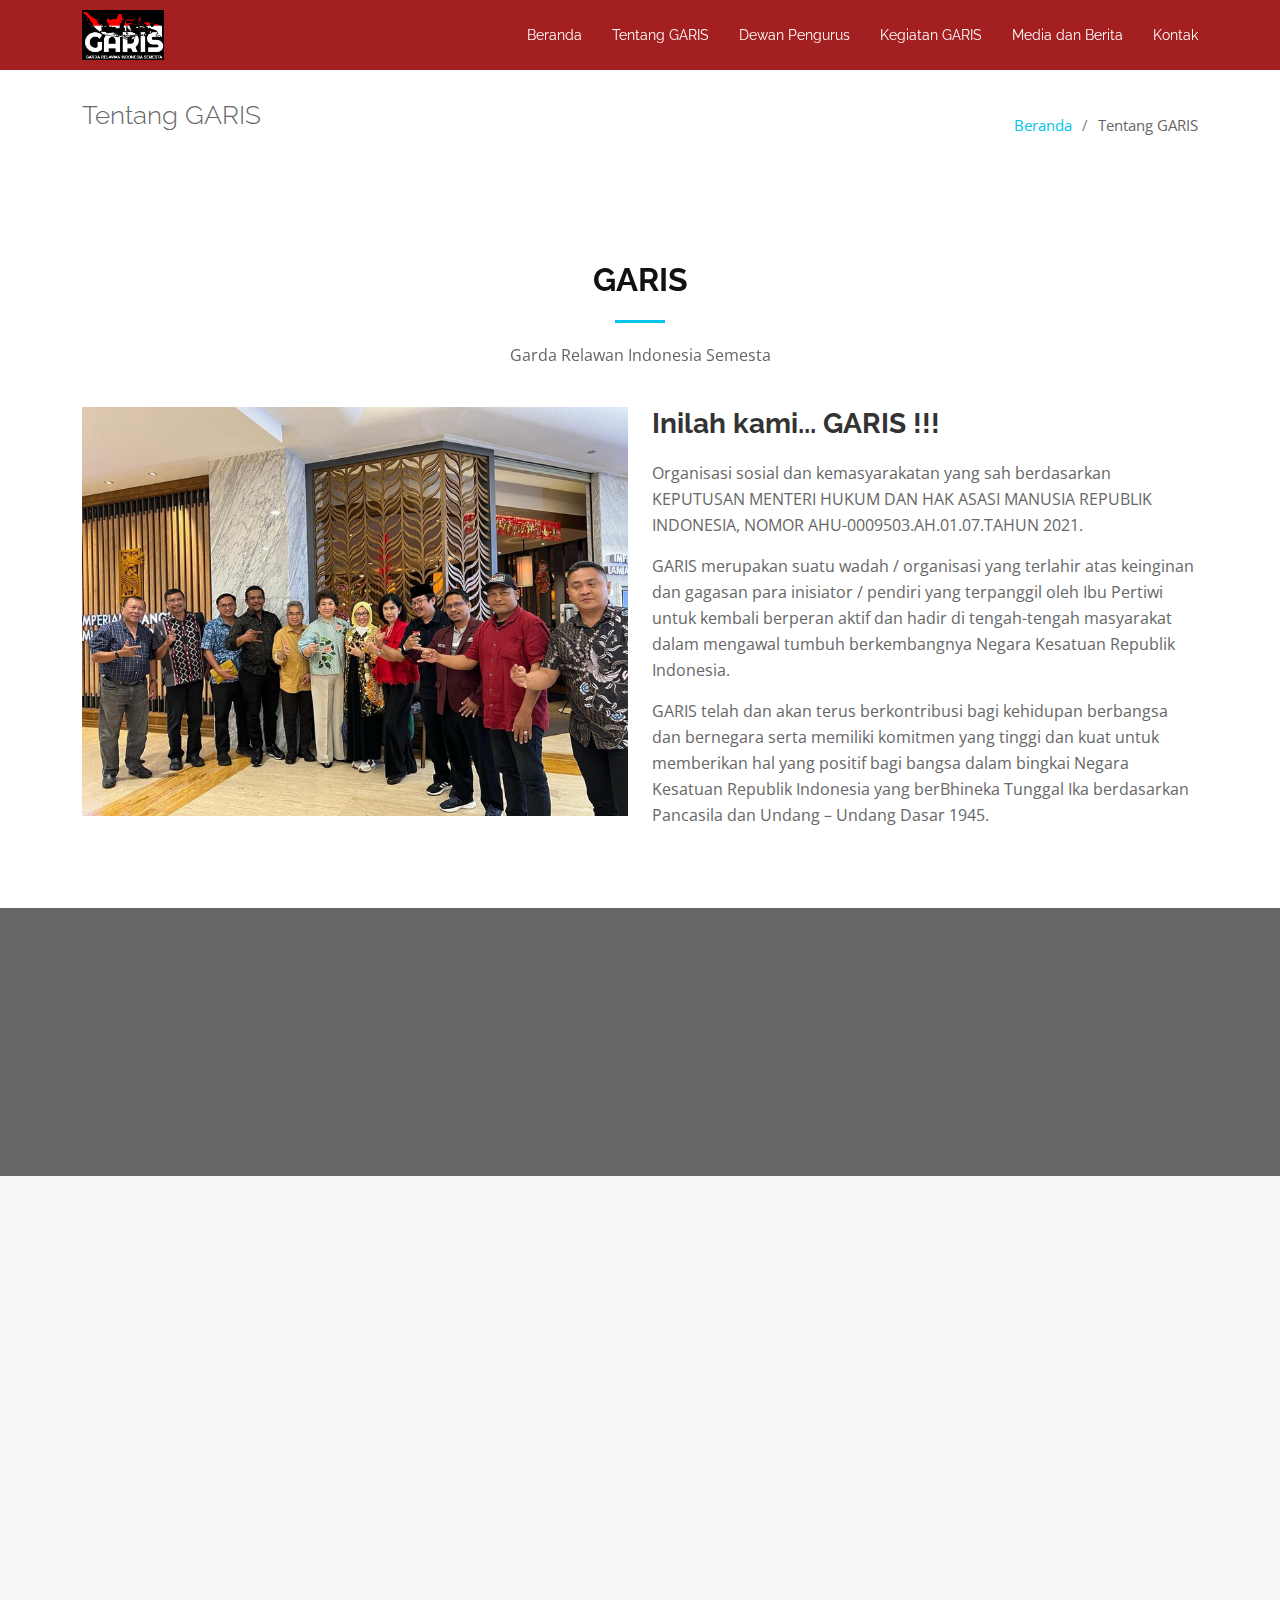
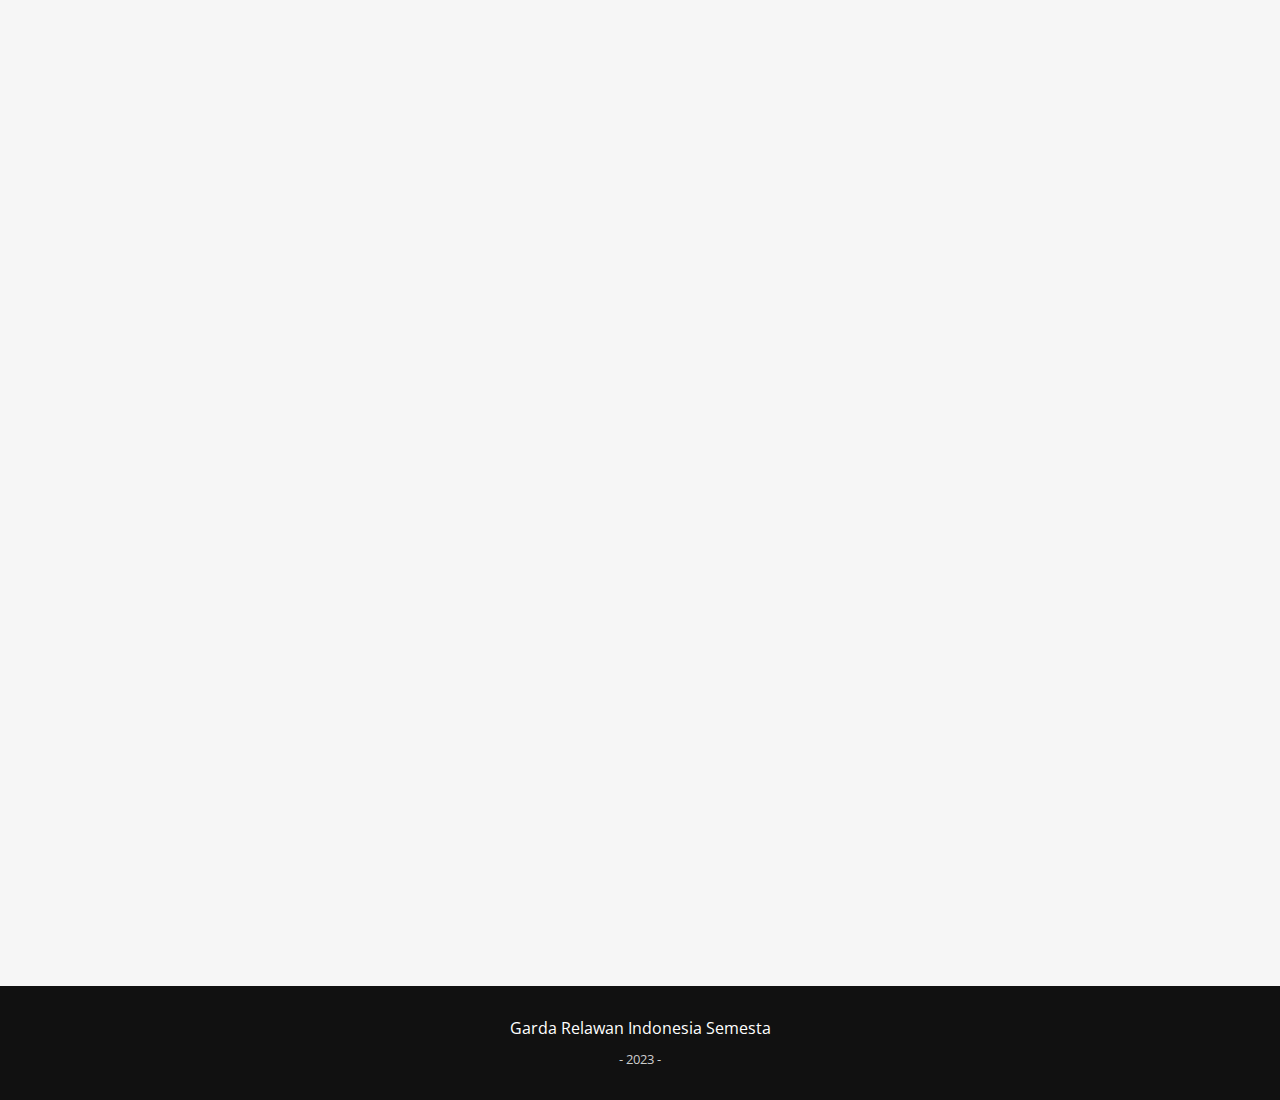
<file: about.html>
<!DOCTYPE html>
<html lang="en">

<head>
  <meta charset="utf-8">
  <meta content="width=device-width, initial-scale=1.0" name="viewport">

  <title>GARIS</title>
  <meta content="" name="description">
  <meta content="" name="keywords">

  <!-- Facebook Opengraph integration: https://developers.facebook.com/docs/sharing/opengraph -->
  <meta property="og:title" content="">
  <meta property="og:image" content="">
  <meta property="og:url" content="">
  <meta property="og:site_name" content="">
  <meta property="og:description" content="">

  <!-- Twitter Cards integration: https://dev.twitter.com/cards/  -->
  <meta name="twitter:card" content="summary">
  <meta name="twitter:site" content="">
  <meta name="twitter:title" content="">
  <meta name="twitter:description" content="">
  <meta name="twitter:image" content="">

  <!-- Favicons -->
  <link href="assets/img/favicon.png" rel="icon">
  <link href="assets/img/apple-touch-icon.png" rel="apple-touch-icon">

  <!-- Google Fonts -->
  <link href="https://fonts.googleapis.com/css?family=Open+Sans:300,300i,400,400i,700,700i|Raleway:300,400,500,700,800" rel="stylesheet">

  <!-- Vendor CSS Files -->
  <link href="assets/vendor/aos/aos.css" rel="stylesheet">
  <link href="assets/vendor/bootstrap/css/bootstrap.min.css" rel="stylesheet">
  <link href="assets/vendor/bootstrap-icons/bootstrap-icons.css" rel="stylesheet">
  <link href="assets/vendor/glightbox/css/glightbox.min.css" rel="stylesheet">
  <link href="assets/vendor/swiper/swiper-bundle.min.css" rel="stylesheet">

  <!-- Template Main CSS File -->
  <link href="assets/css/style.css" rel="stylesheet">
</head>

<body>

  <!-- ======= Header ======= -->
  <header id="header" class="d-flex align-items-center">
    <div class="container d-flex align-items-center justify-content-between">

      <a href="index.html" class="logo mr-auto"><img src="assets/img/logo.png" alt=""></a>
      <!-- Uncomment below if you prefer to use a text logo -->
      <!-- <h1 class="logo mr-auto"><a href="index.html">GARIS</a></h1> -->

      <nav id="navbar" class="navbar">
        <ul>
          <li><a class="nav-link scrollto" href="index.html">Beranda</a></li>
          <li><a class="nav-link scrollto" href="#">Tentang GARIS</a></li>
		  <li><a class="nav-link scrollto" href="team.html">Dewan Pengurus</a></li>
		  <li><a class="nav-link scrollto" href="contribute.html">Kegiatan GARIS</a></li>
          <li><a class="nav-link scrollto" href="news.html">Media dan Berita</a></li>
          <!--li><a class="nav-link scrollto" href="#testimonials">Testimonials</a></li-->
		  <li><a class="nav-link scrollto" href="contact.html">Kontak</a></li>
        </ul>
        <i class="bi bi-list mobile-nav-toggle"></i>
      </nav><!-- .navbar -->

    </div>
  </header><!-- End Header -->

  <main id="main">

    <!-- ======= Breadcrumbs ======= -->
    <section id="breadcrumbs" class="breadcrumbs">
      <div class="container">

        <div class="d-flex justify-content-between align-items-center">
          <h2>Tentang GARIS</h2>
          <ol>
            <li><a href="index.html">Beranda</a></li>
            <li>Tentang GARIS</li>
          </ol>
        </div>

      </div>
    </section><!-- End Breadcrumbs -->
	
	<!-- ======= About Section ======= -->
    <section id="about">
      <div class="container" data-aos="fade-up">
        <div class="row">
          <div class="col-md-12">
            <h3 class="section-title">GARIS</h3>
            <div class="section-title-divider"></div>
            <p class="section-description">Garda Relawan Indonesia Semesta</p>
          </div>
        </div>
      </div>
      <div class="container about-container" data-aos="fade-up" data-aos-delay="200">
        <div class="row">

          <div class="col-lg-6 about-img">
            <img src="assets/img/about-img.jpg" alt="">
          </div>

          <div class="col-md-6 about-content">
            <h2 class="about-title">Inilah kami... GARIS !!!</h2>
            <p class="about-text">
              Organisasi sosial dan kemasyarakatan yang sah berdasarkan KEPUTUSAN MENTERI HUKUM DAN HAK ASASI MANUSIA REPUBLIK INDONESIA, NOMOR AHU-0009503.AH.01.07.TAHUN 2021.
            </p>
            <p class="about-text">
              GARIS merupakan suatu wadah / organisasi yang terlahir atas keinginan dan gagasan para inisiator / pendiri yang terpanggil oleh Ibu Pertiwi untuk kembali berperan aktif dan hadir di tengah-tengah masyarakat dalam mengawal tumbuh berkembangnya Negara Kesatuan Republik Indonesia.
            </p>
            <p class="about-text">
              GARIS telah dan akan terus berkontribusi bagi kehidupan berbangsa dan bernegara serta memiliki komitmen yang tinggi dan kuat untuk memberikan hal yang positif bagi bangsa dalam bingkai Negara Kesatuan Republik Indonesia yang berBhineka Tunggal Ika berdasarkan Pancasila dan Undang – Undang Dasar 1945.
            </p>
          </div>
        </div>
      </div>
    </section><!-- End About Section -->
	
	<!-- ======= Subscrbe Section ======= -->
    <section id="subscribe">
      <div class="container" data-aos="fade-up">
        <div class="row">
          <div class="col-md-8">
            <h3 class="subscribe-title">Bergabunglah Bersama Kami</h3>
            <p class="subscribe-text">Mari Bersama Kita Membangun Negeri bersama Ganjar Pranowo</p>
          </div>
          <div class="col-md-4 subscribe-btn-container">
            <a class="subscribe-btn" href="form.html">Daftar Sekarang</a>
          </div>
        </div>
      </div>
    </section><!-- End Subscrbe Section -->

    <!-- ======= Portfolio Details Section ======= -->
    <section id="portfolio-details" class="portfolio-details">
      <div class="container" data-aos="fade-up">
        <div class="row">
          <div class="col-md-12">
            <h3 class="section-title">GARIS</h3>
            <div class="section-title-divider"></div>
            <!--p class="section-description">Dewan Penasehat</p-->
          </div>
        </div>

        <div class="row gy-4">

          <div class="col-lg-8">
            <div class="portfolio-details-slider swiper">
              <div class="swiper-wrapper align-items-center">

                <div class="swiper-slide">
                  <img src="assets/img/images/001.jpg" alt="">
                </div>

                <div class="swiper-slide">
                  <img src="assets/img/images/002.jpg" alt="">
                </div>

                <div class="swiper-slide">
                  <img src="assets/img/images/003.jpg" alt="">
                </div>
				
				<div class="swiper-slide">
                  <img src="assets/img/images/004.jpg" alt="">
                </div>

                <div class="swiper-slide">
                  <img src="assets/img/images/ganjar1.jpg" alt="">
                </div>

                <div class="swiper-slide">
                  <img src="assets/img/images/ganjar2.jpg" alt="">
                </div>
				
				<div class="swiper-slide">
                  <img src="assets/img/images/ganjar3.jpg" alt="">
                </div>

              </div>
              <div class="swiper-pagination"></div>
            </div>
          </div>
		  
		  <div class="col-lg-4">
            <div class="portfolio-info">
              <h3>VISI</h3>
              <p>
                Mencari figur pemimpin nasional guna mewujudkan Indonesia lebih maju dan sejahtera berdasarkan Pancasila dan UUD 1945.
              </p>
			  <img src="assets/img/garis.jpg" alt="" width="100%">
            </div>
		  </div>
		  
		  <div class="col-lg-8">
            <div class="portfolio-description">
              <h2>Latar Belakang Organisasi</h2>
              <p>
                GARIS merupakan suatu wadah / organisasi yang terlahir atas keinginan dan gagasan para inisiator / pendiri yang terpanggil oleh Ibu Pertiwi untuk kembali berperan aktif dan hadir di tengah-tengah masyarakat dalam mengawal tumbuh berkembangnya Negara Kesatuan Republik Indonesia.</p>

			  <p>Para pendiri yang merupakan gabungan relawan / aktifis senior yang telah dan pernah mencatatkan karya sejarah di dalam proses demokrasi seperti karya buku : “Jokowi Si Tukang Kayu & Anak Negeri“ merupakan beberapa karya nyata yang pada masanya sempat memiliki predikat “Best Seller” serta memberikan inspirasi serta sumbangsih nyata di dalam kehidupan sosial, politik dan budaya Indonesia.</p>

			  <p>Adapun ide nama GARIS tercetus pada 22 Oktober 2019 pada Pkl 14.00 Wib di Laura Guest House, Jalan Pemuda No.31, Rawamangun, Kecamatan Pulogadung, Jakarta Timur.</p>

			  <p>Membutuhkan waktu kurang lebih 1 tahun bagi para pendirinya untuk melakukan konsolidasi serta koordinasi kepada seluruh lapisan / jaringan relawan di seluruh Indonesia guna mengukuhkan organisasi GARIS serta mendaftarkannya pada bulan Juni 2021 sesuai dengan peraturan perundangan yang berlaku.</p>

			  <p>GARIS telah dan akan terus berkontribusi bagi kehidupan berbangsa dan bernegara serta memiliki komitmen yang tinggi dan kuat untuk memberikan hal yang positif bagi bangsa dalam bingkai Negara Kesatuan Republik Indonesia yang berBhineka Tunggal Ika berdasarkan Pancasila dan Undang – Undang Dasar 1945.
              </p>
            </div>
			</div>

          
		  <div class="col-lg-4">
			<div class="portfolio-info">
              <h3>MISI</h3>
              <ul>
                <li>• Mempersiapkan kader terbaik bangsa di dalam organisasi guna memperjuangkan aspirasi masyarakat baik di tingkat daerah maupun nasional.</li>
                <li>• Sebagai organisasi relawan terdepan, GARIS aktif di dalam memberikan ide yang konstruktif kepada pemerintah guna memajukan bangsa dan negara.</li>
                <li>• Menyelenggarakan kegiatan yang berkaitan dengan wawasan kebangsaan, praktek tentang UMKM serta memberikan pendampingan kepada masyarakat tentang industri kreatif berbasis kearifan lokal.</li>
                <li>• Membentuk dan memperkuat jaringan ekonomi, sosial dan budaya sampai dengan tingkat kelurahan atau desa.</li>
				<li>• Menjalin komunikasi dan kerjasama dengan pihak-pihak terkait guna mendukung tercapainya visi dan misi.</li>
              </ul>
            </div>
			
          </div>

        </div>

      </div>
    </section><!-- End Portfolio Details Section -->

  </main><!-- End #main -->

  <!-- ======= Footer ======= -->
  <footer id="footer">
    <div class="container">
      <div class="row">
        <div class="col-md-12">
          <div class="copyright">
            Garda Relawan Indonesia Semesta
          </div>
          <div class="credits">
            - 2023 -
          </div>
        </div>
      </div>
    </div>
  </footer><!-- End Footer -->

  <div id="preloader"></div>
  <a href="#" class="back-to-top d-flex align-items-center justify-content-center"><i class="bi bi-arrow-up-short"></i></a>

  <!-- Vendor JS Files -->
  <script src="assets/vendor/aos/aos.js"></script>
  <script src="assets/vendor/bootstrap/js/bootstrap.bundle.min.js"></script>
  <script src="assets/vendor/glightbox/js/glightbox.min.js"></script>
  <script src="assets/vendor/isotope-layout/isotope.pkgd.min.js"></script>
  <script src="assets/vendor/swiper/swiper-bundle.min.js"></script>
  <script src="assets/vendor/typed.js/typed.min.js"></script>
  <script src="assets/vendor/php-email-form/validate.js"></script>

  <!-- Template Main JS File -->
  <script src="assets/js/main.js"></script>

</body>

</html>
</file>
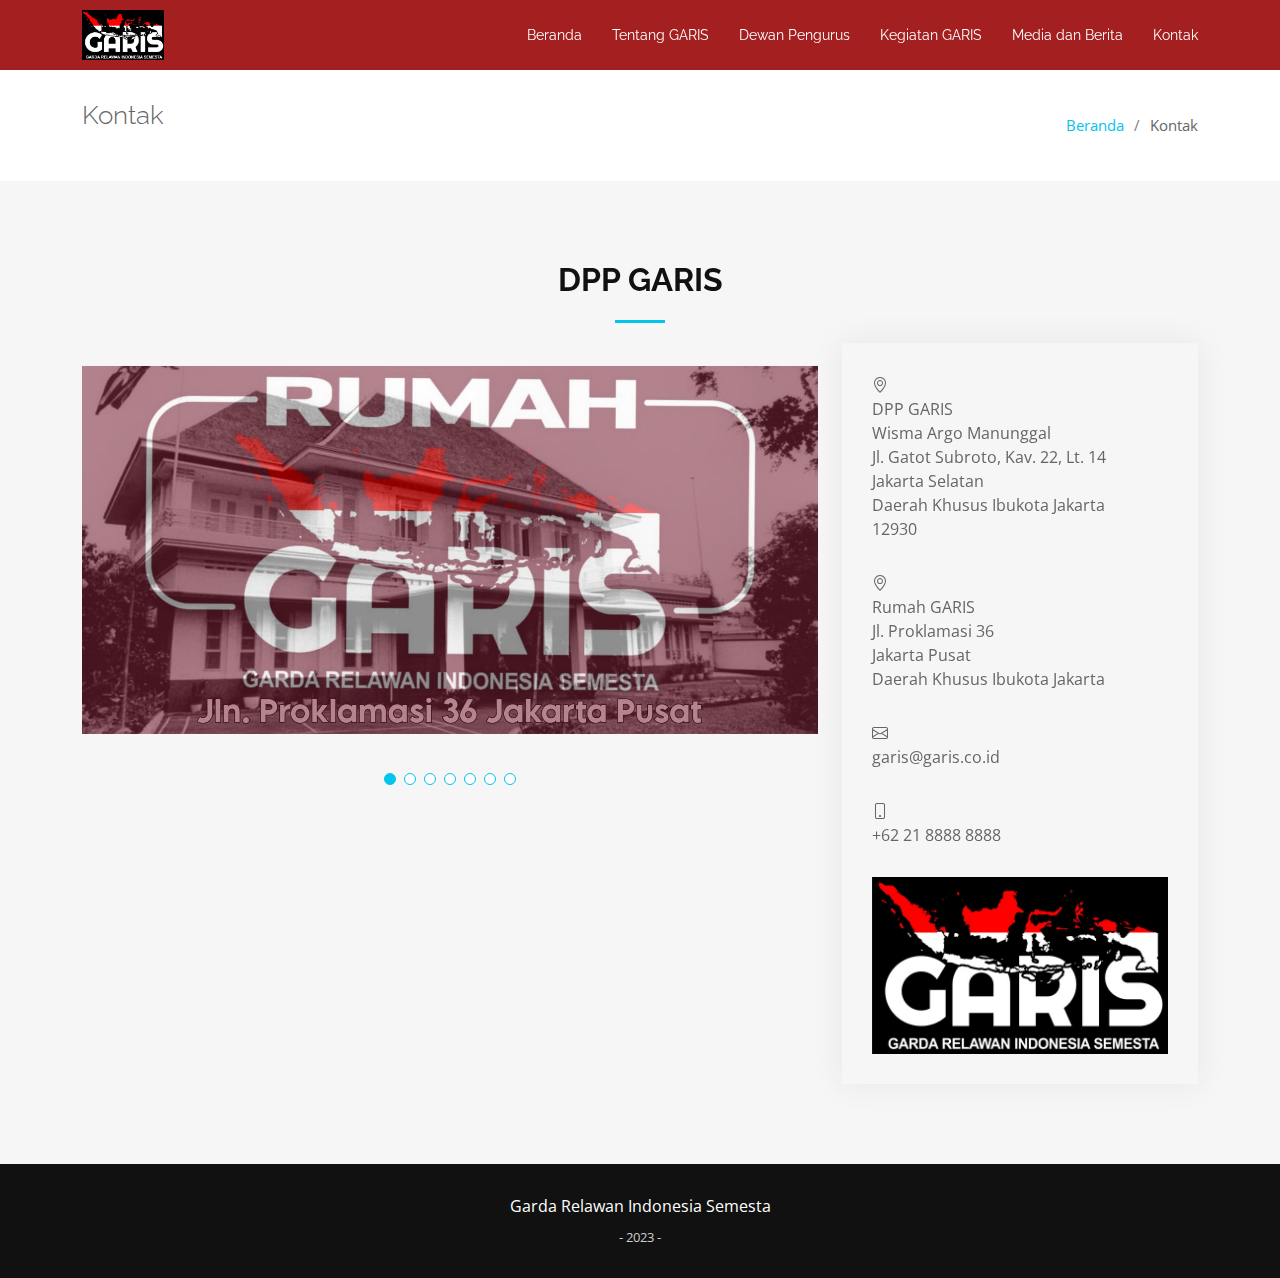
<file: contact.html>
<!DOCTYPE html>
<html lang="en">

<head>
  <meta charset="utf-8">
  <meta content="width=device-width, initial-scale=1.0" name="viewport">

  <title>GARIS</title>
  <meta content="" name="description">
  <meta content="" name="keywords">

  <!-- Facebook Opengraph integration: https://developers.facebook.com/docs/sharing/opengraph -->
  <meta property="og:title" content="">
  <meta property="og:image" content="">
  <meta property="og:url" content="">
  <meta property="og:site_name" content="">
  <meta property="og:description" content="">

  <!-- Twitter Cards integration: https://dev.twitter.com/cards/  -->
  <meta name="twitter:card" content="summary">
  <meta name="twitter:site" content="">
  <meta name="twitter:title" content="">
  <meta name="twitter:description" content="">
  <meta name="twitter:image" content="">

  <!-- Favicons -->
  <link href="assets/img/favicon.png" rel="icon">
  <link href="assets/img/apple-touch-icon.png" rel="apple-touch-icon">

  <!-- Google Fonts -->
  <link href="https://fonts.googleapis.com/css?family=Open+Sans:300,300i,400,400i,700,700i|Raleway:300,400,500,700,800" rel="stylesheet">

  <!-- Vendor CSS Files -->
  <link href="assets/vendor/aos/aos.css" rel="stylesheet">
  <link href="assets/vendor/bootstrap/css/bootstrap.min.css" rel="stylesheet">
  <link href="assets/vendor/bootstrap-icons/bootstrap-icons.css" rel="stylesheet">
  <link href="assets/vendor/glightbox/css/glightbox.min.css" rel="stylesheet">
  <link href="assets/vendor/swiper/swiper-bundle.min.css" rel="stylesheet">

  <!-- Template Main CSS File -->
  <link href="assets/css/style.css" rel="stylesheet">
</head>

<body>

  <!-- ======= Header ======= -->
  <header id="header" class="d-flex align-items-center">
    <div class="container d-flex align-items-center justify-content-between">

      <a href="index.html" class="logo mr-auto"><img src="assets/img/logo.png" alt=""></a>
      <!-- Uncomment below if you prefer to use a text logo -->
      <!-- <h1 class="logo mr-auto"><a href="index.html">GARIS</a></h1> -->

      <nav id="navbar" class="navbar">
        <ul>
          <li><a class="nav-link scrollto" href="index.html">Beranda</a></li>
          <li><a class="nav-link scrollto" href="about.html">Tentang GARIS</a></li>
		  <li><a class="nav-link scrollto" href="team.html">Dewan Pengurus</a></li>
		  <li><a class="nav-link scrollto" href="contribute.html">Kegiatan GARIS</a></li>
          <li><a class="nav-link scrollto" href="news.html">Media dan Berita</a></li>
          <!--li><a class="nav-link scrollto" href="#testimonials">Testimonials</a></li-->
		  <li><a class="nav-link scrollto" href="#">Kontak</a></li>
        </ul>
        <i class="bi bi-list mobile-nav-toggle"></i>
      </nav><!-- .navbar -->

    </div>
  </header><!-- End Header -->

  <main id="main">

    <!-- ======= Breadcrumbs ======= -->
    <section id="breadcrumbs" class="breadcrumbs">
      <div class="container">

        <div class="d-flex justify-content-between align-items-center">
          <h2>Kontak</h2>
          <ol>
            <li><a href="index.html">Beranda</a></li>
            <li>Kontak</li>
          </ol>
        </div>

      </div>
    </section><!-- End Breadcrumbs -->

    <!-- ======= Portfolio Details Section ======= -->
    <section id="portfolio-details" class="portfolio-details">
      <div class="container" data-aos="fade-up">
        <div class="row">
          <div class="col-md-12">
            <h3 class="section-title">DPP GARIS</h3>
            <div class="section-title-divider"></div>
            <!--p class="section-description">Dewan Penasehat</p-->
          </div>
        </div>

        <div class="row gy-4">

          <div class="col-lg-8">
            <div class="portfolio-details-slider swiper">
              <div class="swiper-wrapper align-items-center">

                <div class="swiper-slide">
                  <img src="assets/img/images/rumah_garis01.jpg" alt="">
                </div>
				
				<div class="swiper-slide">
                  <img src="assets/img/images/001.jpg" alt="">
                </div>

                <div class="swiper-slide">
                  <img src="assets/img/images/002.jpg" alt="">
                </div>

                <div class="swiper-slide">
                  <img src="assets/img/images/003.jpg" alt="">
                </div>
				
				<div class="swiper-slide">
                  <img src="assets/img/images/004.jpg" alt="">
                </div>

                <div class="swiper-slide">
                  <img src="assets/img/images/ganjar1.jpg" alt="">
                </div>

                <div class="swiper-slide">
                  <img src="assets/img/images/ganjar2.jpg" alt="">
                </div>				
				
              </div>
              <div class="swiper-pagination"></div>
            </div>
          </div>
		  
		  <div class="col-lg-4">
            <div class="portfolio-info">
              <div class="info">
			  
              <div>
                <i class="bi bi-geo-alt"></i>
                <p>DPP GARIS<br>
				Wisma Argo Manunggal<br>
				Jl. Gatot Subroto, Kav. 22, Lt. 14<br>
				Jakarta Selatan<br>
				Daerah Khusus Ibukota Jakarta<br>
				12930</p>
              </div>
			  			  
			  <div>
                <i class="bi bi-geo-alt"></i>				
                <p>Rumah GARIS<br>
				Jl. Proklamasi 36<br>
				Jakarta Pusat<br>
				Daerah Khusus Ibukota Jakarta</p>
              </div>

              <div>
                <i class="bi bi-envelope"></i>
                <p>garis@garis.co.id</p>
              </div>

              <div>
                <i class="bi bi-phone"></i>
                <p>+62 21 8888 8888</p>
              </div>

            </div>
			  <img src="assets/img/garis.jpg" alt="" width="100%">
            </div>
		  </div>

        </div>

      </div>
    </section><!-- End Portfolio Details Section -->

  </main><!-- End #main -->

  <!-- ======= Footer ======= -->
  <footer id="footer">
    <div class="container">
      <div class="row">
        <div class="col-md-12">
          <div class="copyright">
            Garda Relawan Indonesia Semesta
          </div>
          <div class="credits">
            - 2023 -
          </div>
        </div>
      </div>
    </div>
  </footer><!-- End Footer -->

  <div id="preloader"></div>
  <a href="#" class="back-to-top d-flex align-items-center justify-content-center"><i class="bi bi-arrow-up-short"></i></a>

  <!-- Vendor JS Files -->
  <script src="assets/vendor/aos/aos.js"></script>
  <script src="assets/vendor/bootstrap/js/bootstrap.bundle.min.js"></script>
  <script src="assets/vendor/glightbox/js/glightbox.min.js"></script>
  <script src="assets/vendor/isotope-layout/isotope.pkgd.min.js"></script>
  <script src="assets/vendor/swiper/swiper-bundle.min.js"></script>
  <script src="assets/vendor/typed.js/typed.min.js"></script>
  <script src="assets/vendor/php-email-form/validate.js"></script>

  <!-- Template Main JS File -->
  <script src="assets/js/main.js"></script>

</body>

</html>
</file>
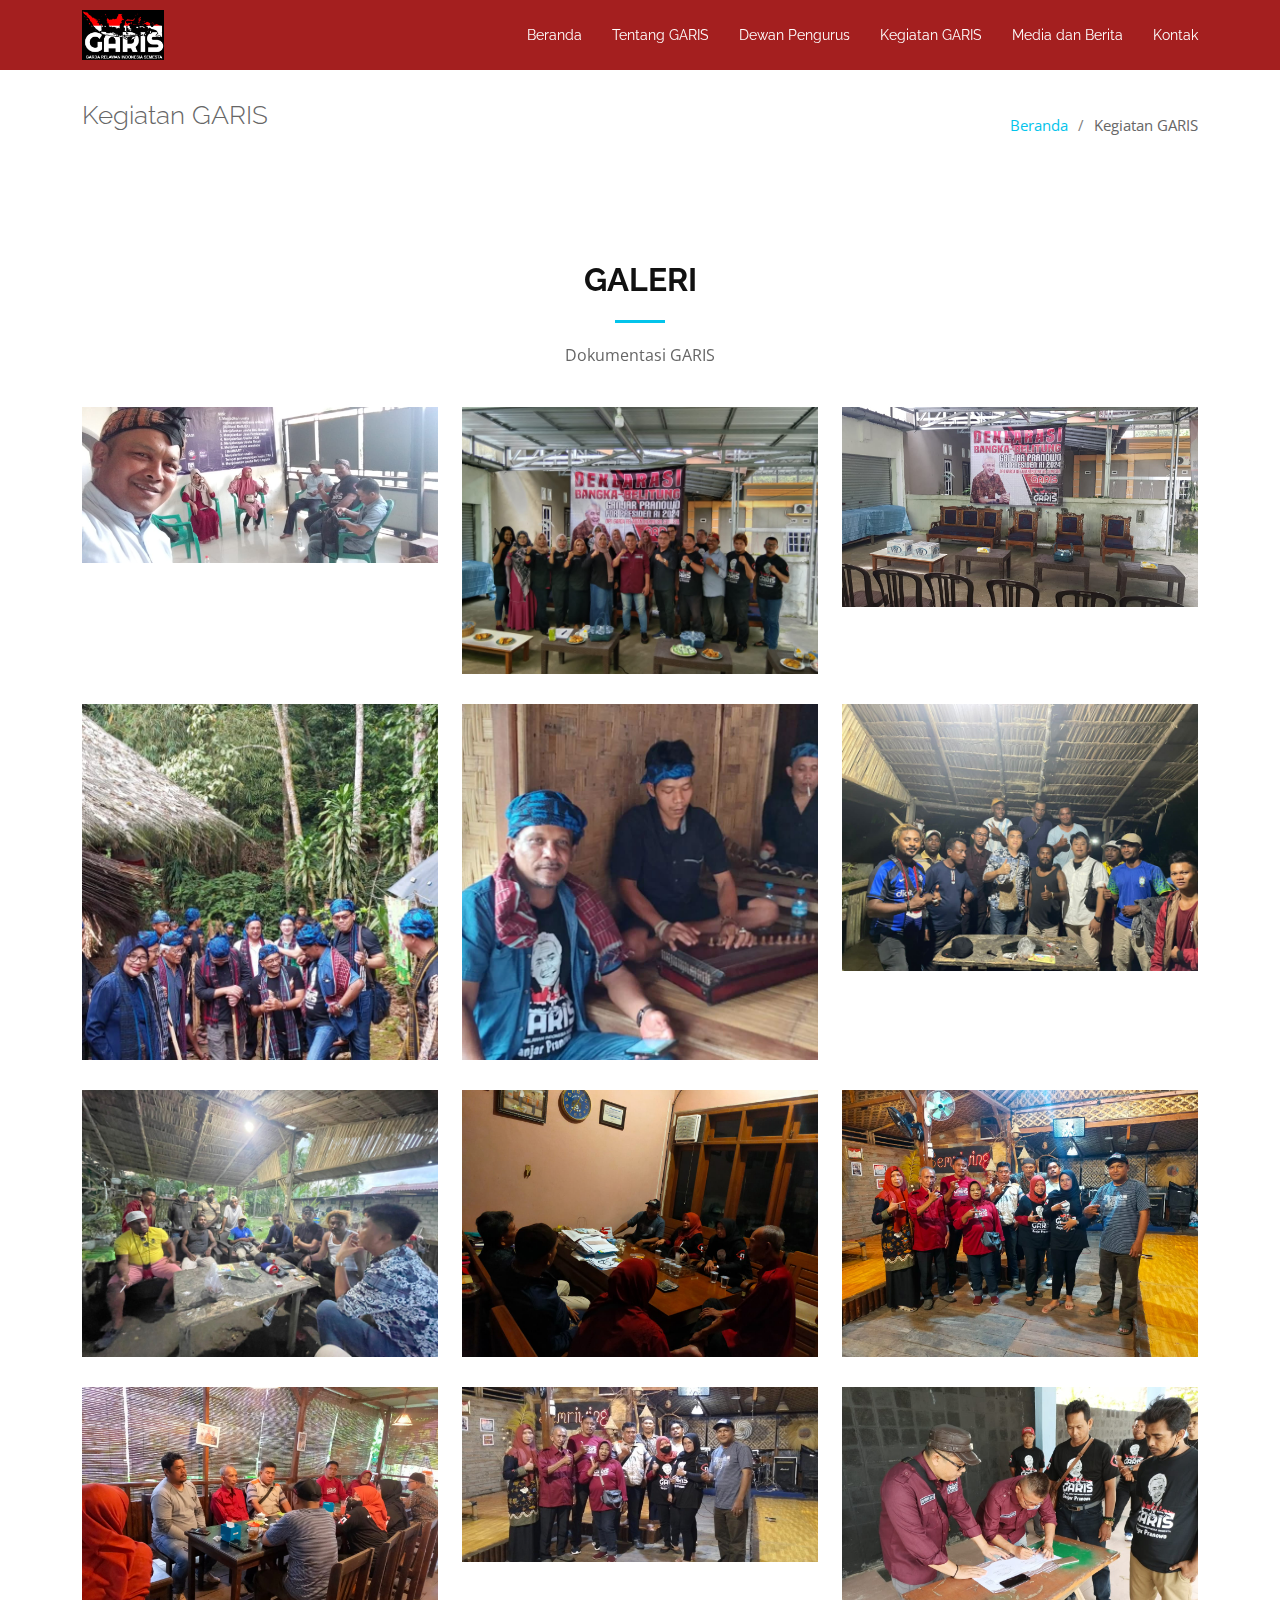
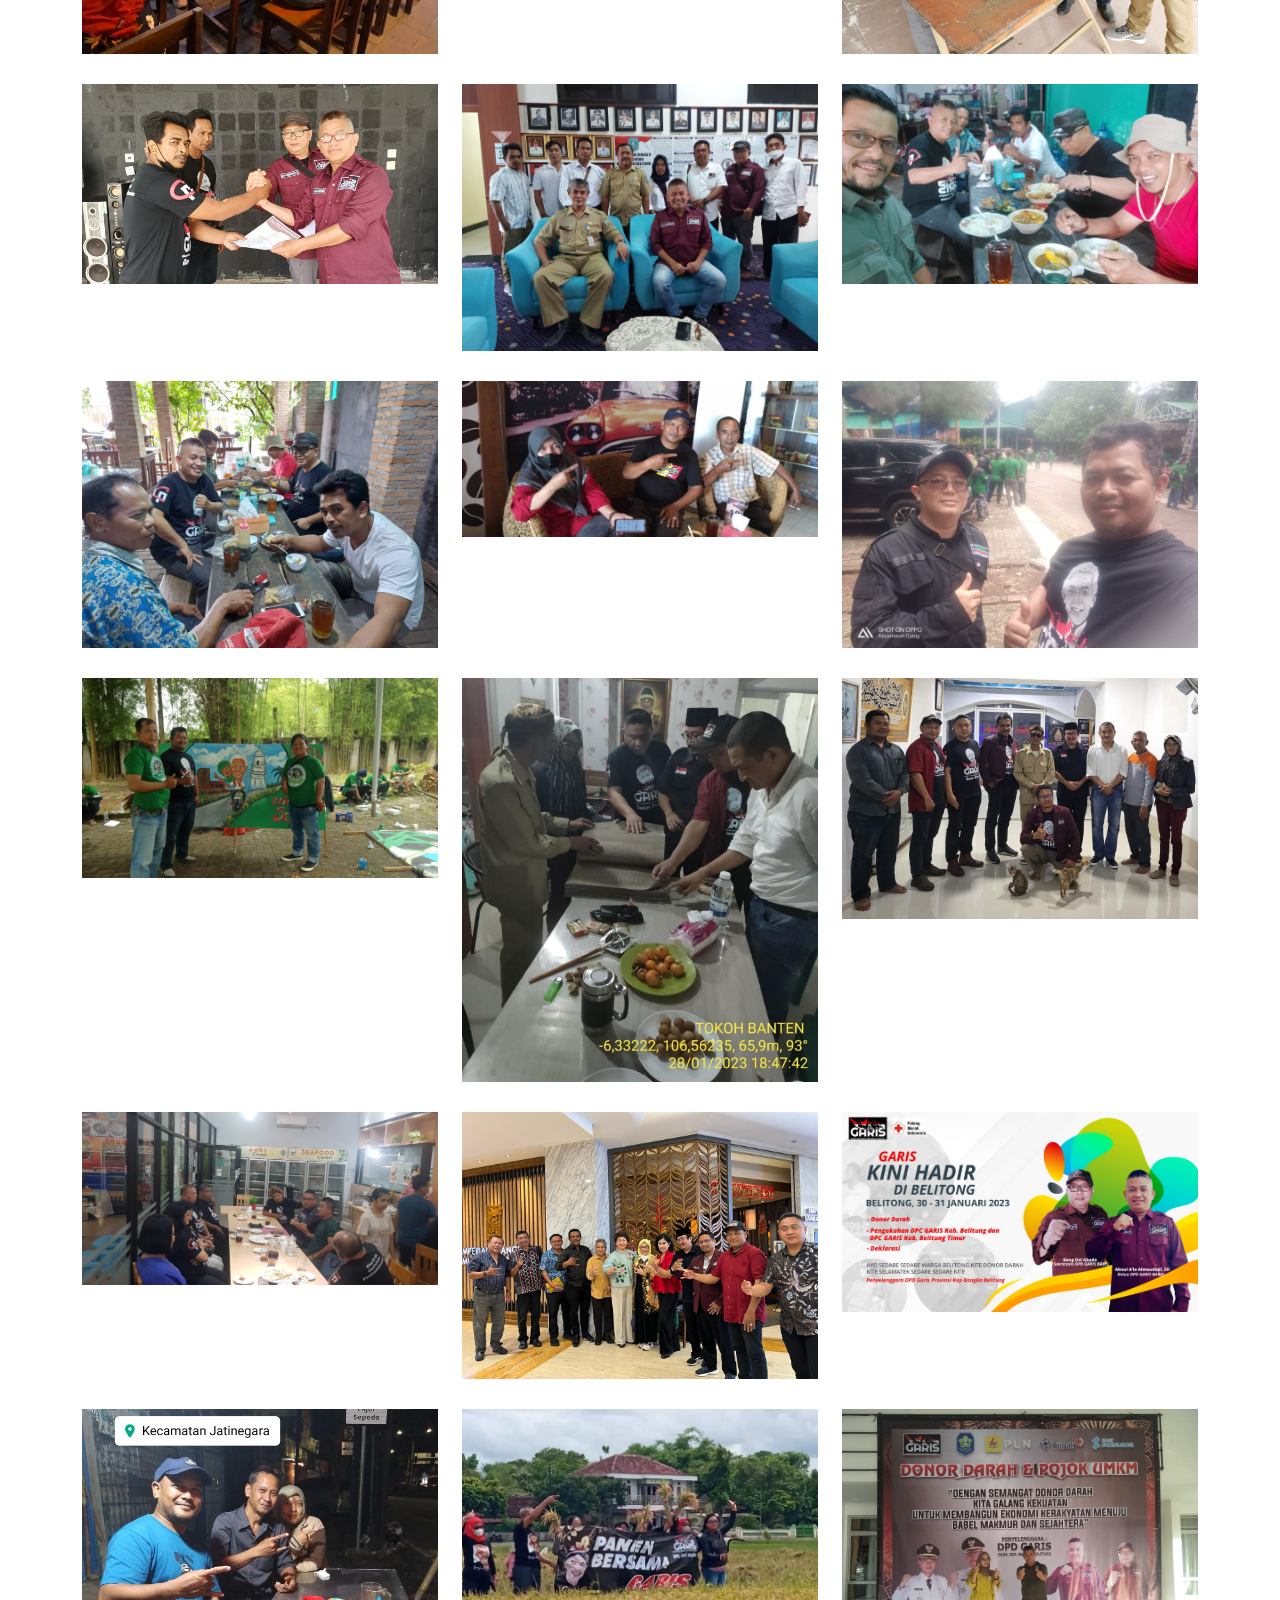
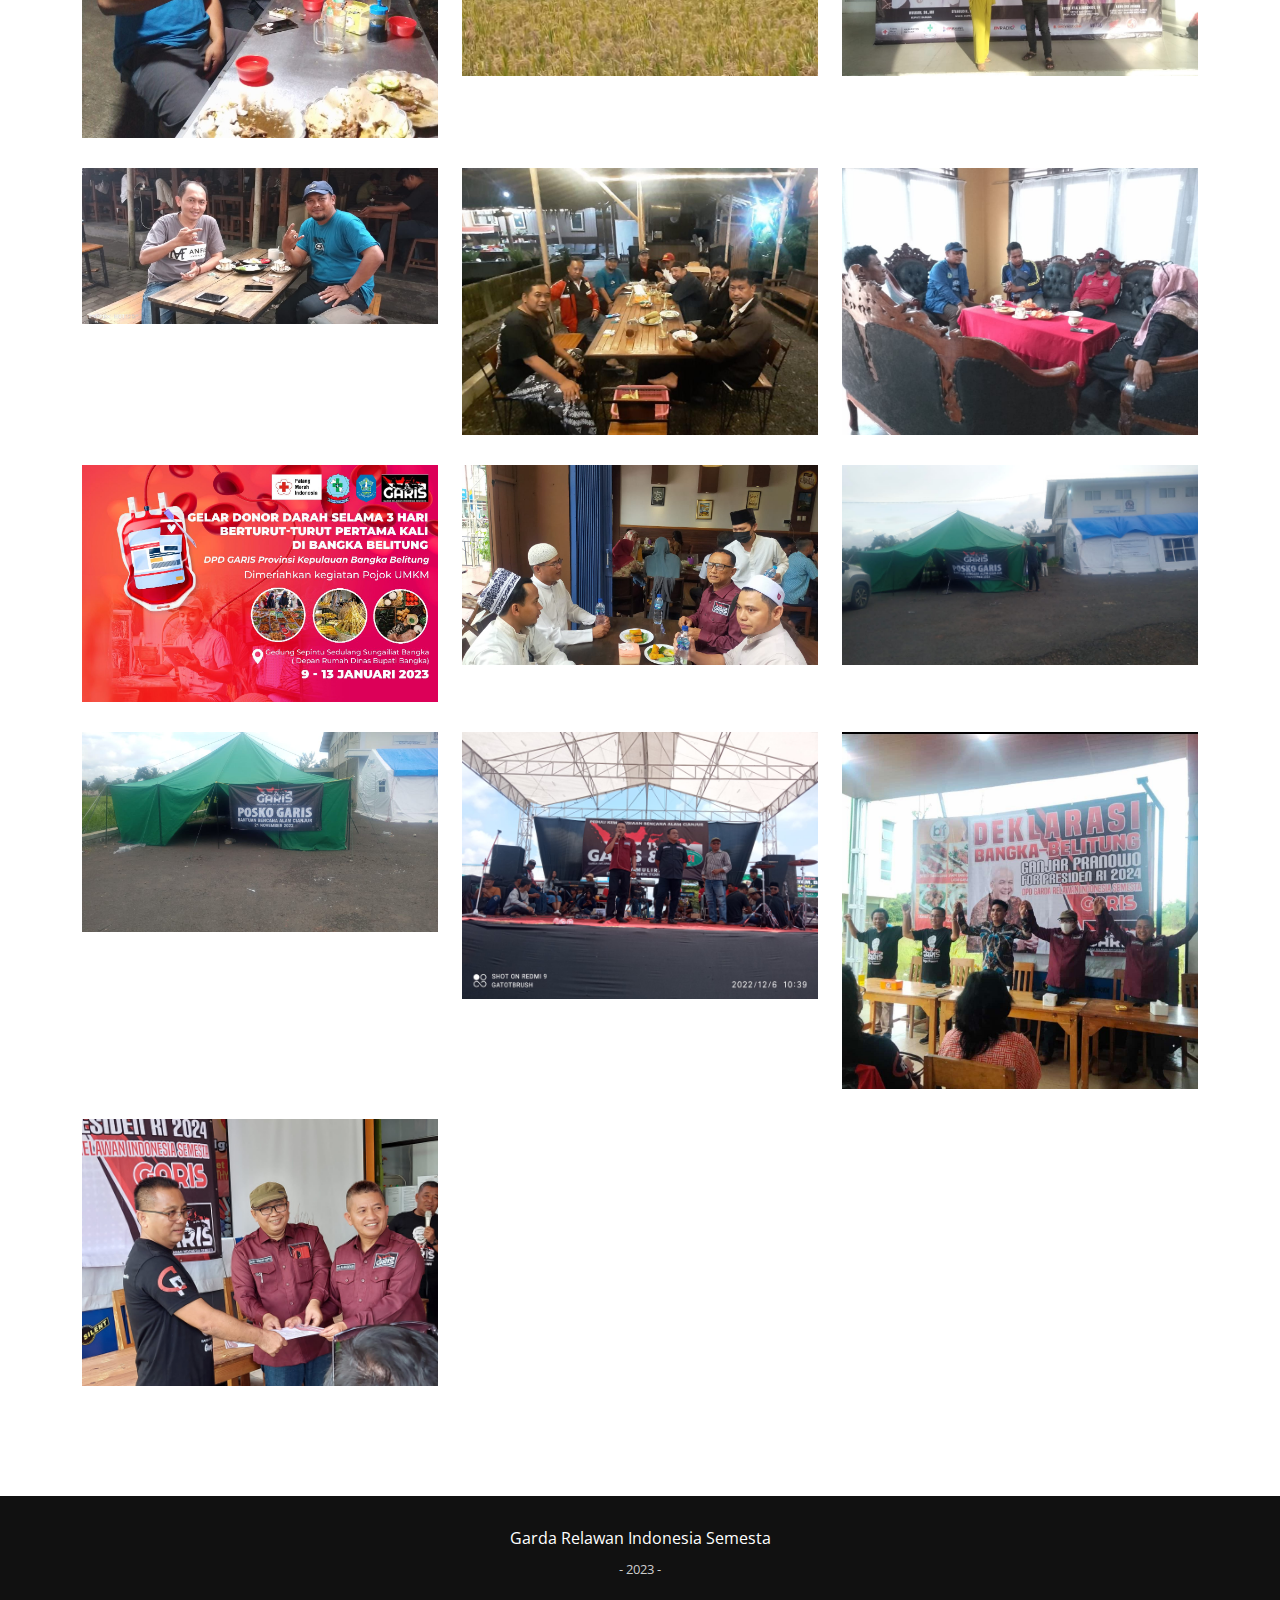
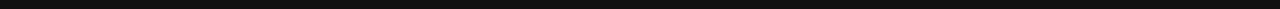
<file: contribute.html>
<!DOCTYPE html>
<html lang="en">

<head>
  <meta charset="utf-8">
  <meta content="width=device-width, initial-scale=1.0" name="viewport">

  <title>GARIS</title>
  <meta content="" name="description">
  <meta content="" name="keywords">

  <!-- Facebook Opengraph integration: https://developers.facebook.com/docs/sharing/opengraph -->
  <meta property="og:title" content="">
  <meta property="og:image" content="">
  <meta property="og:url" content="">
  <meta property="og:site_name" content="">
  <meta property="og:description" content="">

  <!-- Twitter Cards integration: https://dev.twitter.com/cards/  -->
  <meta name="twitter:card" content="summary">
  <meta name="twitter:site" content="">
  <meta name="twitter:title" content="">
  <meta name="twitter:description" content="">
  <meta name="twitter:image" content="">

  <!-- Favicons -->
  <link href="assets/img/favicon.png" rel="icon">
  <link href="assets/img/apple-touch-icon.png" rel="apple-touch-icon">

  <!-- Google Fonts -->
  <link href="https://fonts.googleapis.com/css?family=Open+Sans:300,300i,400,400i,700,700i|Raleway:300,400,500,700,800" rel="stylesheet">

  <!-- Vendor CSS Files -->
  <link href="assets/vendor/aos/aos.css" rel="stylesheet">
  <link href="assets/vendor/bootstrap/css/bootstrap.min.css" rel="stylesheet">
  <link href="assets/vendor/bootstrap-icons/bootstrap-icons.css" rel="stylesheet">
  <link href="assets/vendor/glightbox/css/glightbox.min.css" rel="stylesheet">
  <link href="assets/vendor/swiper/swiper-bundle.min.css" rel="stylesheet">

  <!-- Template Main CSS File -->
  <link href="assets/css/style.css" rel="stylesheet">
</head>

<body>

  <!-- ======= Header ======= -->
  <header id="header" class="d-flex align-items-center">
    <div class="container d-flex align-items-center justify-content-between">

      <a href="index.html" class="logo mr-auto"><img src="assets/img/logo.png" alt=""></a>
      <!-- Uncomment below if you prefer to use a text logo -->
      <!-- <h1 class="logo mr-auto"><a href="index.html">GARIS</a></h1> -->

      <nav id="navbar" class="navbar">
        <ul>
          <li><a class="nav-link scrollto" href="index.html">Beranda</a></li>
          <li><a class="nav-link scrollto" href="about.html">Tentang GARIS</a></li>
		  <li><a class="nav-link scrollto" href="team.html">Dewan Pengurus</a></li>
		  <li><a class="nav-link scrollto" href="#">Kegiatan GARIS</a></li>
          <li><a class="nav-link scrollto" href="news.html">Media dan Berita</a></li>          
          <!--li><a class="nav-link scrollto" href="#testimonials">Testimonials</a></li-->
		  <li><a class="nav-link scrollto" href="contact.html">Kontak</a></li>
        </ul>
        <i class="bi bi-list mobile-nav-toggle"></i>
      </nav><!-- .navbar -->

    </div>
  </header><!-- End Header -->

  <main id="main">

    <!-- ======= Breadcrumbs ======= -->
    <section id="breadcrumbs" class="breadcrumbs">
      <div class="container">

        <div class="d-flex justify-content-between align-items-center">
          <h2>Kegiatan GARIS</h2>
          <ol>
            <li><a href="index.html">Beranda</a></li>
            <li>Kegiatan GARIS</li>
          </ol>
        </div>

      </div>
    </section><!-- End Breadcrumbs -->	

    <!-- ======= Portfolio Section ======= -->
    <section id="portfolio">
      <div class="container" data-aos="fade-up">
        <div class="row">
          <div class="col-md-12">
            <h3 class="section-title">Galeri</h3>
            <div class="section-title-divider"></div>
            <p class="section-description">Dokumentasi GARIS</p>
          </div>
        </div>

        <!--div class="row">
          <div class="col-lg-12 d-flex justify-content-center">
            <ul id="portfolio-flters">
              <li data-filter="*" class="filter-active">All</li>
              <li data-filter=".filter-app">App</li>
              <li data-filter=".filter-card">Card</li>
              <li data-filter=".filter-web">Web</li>
            </ul>
          </div>
        </div-->

        <div class="row portfolio-container">
		
		  <div class="col-lg-4 col-md-6 portfolio-item">
            <img src="assets/img/cont/IMG-20230206-WA0000.jpg" class="img-fluid" alt="">
            <div class="portfolio-info">
              <h4>GARIS - Diskusi di Tangerang</h4>
              <!--p>Foto</p-->
              <a href="assets/img/cont/IMG-20230206-WA0000.jpg" data-gallery="portfolioGallery" class="portfolio-lightbox preview-link" title="GARIS - Diskusi di Tangerang"><i class="bi bi-zoom-in"></i></a>
              <!--a href="portfolio-details.html" class="details-link" title="More Details"><i class="bi bi-link"></i></a-->
            </div>
          </div>
		  
		  <div class="col-lg-4 col-md-6 portfolio-item">
            <img src="assets/img/cont/IMG-20230204-WA0020.jpg" class="img-fluid" alt="">
            <div class="portfolio-info">
              <h4>GARIS Bangka - Pengukuhan</h4>
              <!--p>Foto</p-->
              <a href="assets/img/cont/IMG-20230204-WA0020.jpg" data-gallery="portfolioGallery" class="portfolio-lightbox preview-link" title="GARIS Bangka - Pengukuhan"><i class="bi bi-zoom-in"></i></a>
              <!--a href="portfolio-details.html" class="details-link" title="More Details"><i class="bi bi-link"></i></a-->
            </div>
          </div>
		  
		  <div class="col-lg-4 col-md-6 portfolio-item">
            <img src="assets/img/cont/IMG-20230204-WA0011.jpg" class="img-fluid" alt="">
            <div class="portfolio-info">
              <h4>GARIS Bangka - Pengukuhan</h4>
              <!--p>Foto</p-->
              <a href="assets/img/cont/IMG-20230204-WA0011.jpg" data-gallery="portfolioGallery" class="portfolio-lightbox preview-link" title="GARIS Bangka - Pengukuhan"><i class="bi bi-zoom-in"></i></a>
              <!--a href="portfolio-details.html" class="details-link" title="More Details"><i class="bi bi-link"></i></a-->
            </div>
          </div>
		
		  <div class="col-lg-4 col-md-6 portfolio-item">
            <img src="assets/img/cont/IMG-20230202-WA0010.jpg" class="img-fluid" alt="">
            <div class="portfolio-info">
              <h4>GARIS - Sasar Susur di suku Badui</h4>
              <!--p>Foto</p-->
              <a href="assets/img/cont/IMG-20230202-WA0010.jpg" data-gallery="portfolioGallery" class="portfolio-lightbox preview-link" title="GARIS - Sasar Susur di suku Badui"><i class="bi bi-zoom-in"></i></a>
              <!--a href="portfolio-details.html" class="details-link" title="More Details"><i class="bi bi-link"></i></a-->
            </div>
          </div>
		  
		  <div class="col-lg-4 col-md-6 portfolio-item">
            <img src="assets/img/cont/IMG-20230202-WA0009.jpg" class="img-fluid" alt="">
            <div class="portfolio-info">
              <h4>GARIS - Sasar Susur di suku Badui</h4>
              <!--p>Foto</p-->
              <a href="assets/img/cont/IMG-20230202-WA0009.jpg" data-gallery="portfolioGallery" class="portfolio-lightbox preview-link" title="GARIS - Sasar Susur di suku Badui"><i class="bi bi-zoom-in"></i></a>
              <!--a href="portfolio-details.html" class="details-link" title="More Details"><i class="bi bi-link"></i></a-->
            </div>
          </div>
		  
		  <div class="col-lg-4 col-md-6 portfolio-item">
            <img src="assets/img/cont/IMG-20230201-WA0031.jpg" class="img-fluid" alt="">
            <div class="portfolio-info">
              <h4>GARIS - Bintuni Papua</h4>
              <!--p>Foto</p-->
              <a href="assets/img/cont/IMG-20230201-WA0031.jpg" data-gallery="portfolioGallery" class="portfolio-lightbox preview-link" title="GARIS - Bintuni Papua"><i class="bi bi-zoom-in"></i></a>
              <!--a href="portfolio-details.html" class="details-link" title="More Details"><i class="bi bi-link"></i></a-->
            </div>
          </div>
		  
		  <div class="col-lg-4 col-md-6 portfolio-item">
            <img src="assets/img/cont/IMG-20230201-WA0030.jpg" class="img-fluid" alt="">
            <div class="portfolio-info">
              <h4>GARIS - Bintuni Papua</h4>
              <!--p>Foto</p-->
              <a href="assets/img/cont/IMG-20230201-WA0030.jpg" data-gallery="portfolioGallery" class="portfolio-lightbox preview-link" title="GARIS - Bintuni Papua"><i class="bi bi-zoom-in"></i></a>
              <!--a href="portfolio-details.html" class="details-link" title="More Details"><i class="bi bi-link"></i></a-->
            </div>
          </div>
		  
		  <div class="col-lg-4 col-md-6 portfolio-item">
            <img src="assets/img/cont/IMG-20230131-WA0038.jpg" class="img-fluid" alt="">
            <div class="portfolio-info">
              <h4>GARIS Blora & GARIS Bojonegoro - Silahturahmi</h4>
              <!--p>Foto</p-->
              <a href="assets/img/cont/IMG-20230131-WA0038.jpg" data-gallery="portfolioGallery" class="portfolio-lightbox preview-link" title="GARIS Blora & GARIS Bojonegoro - Silahturahmi"><i class="bi bi-zoom-in"></i></a>
              <!--a href="portfolio-details.html" class="details-link" title="More Details"><i class="bi bi-link"></i></a-->
            </div>
          </div>
		  
		  <div class="col-lg-4 col-md-6 portfolio-item">
            <img src="assets/img/cont/IMG-20230131-WA0037.jpg" class="img-fluid" alt="">
            <div class="portfolio-info">
              <h4>GARIS Blora & GARIS Bojonegoro</h4>
              <!--p>Foto</p-->
              <a href="assets/img/cont/IMG-20230131-WA0037.jpg" data-gallery="portfolioGallery" class="portfolio-lightbox preview-link" title="GARIS Blora & GARIS Bojonegoro"><i class="bi bi-zoom-in"></i></a>
              <!--a href="portfolio-details.html" class="details-link" title="More Details"><i class="bi bi-link"></i></a-->
            </div>
          </div>
		  
		  <div class="col-lg-4 col-md-6 portfolio-item">
            <img src="assets/img/cont/IMG-20230131-WA0036.jpg" class="img-fluid" alt="">
            <div class="portfolio-info">
              <h4>GARIS Blora & GARIS Bojonegoro - Kolaborasi Program</h4>
              <!--p>Foto</p-->
              <a href="assets/img/cont/IMG-20230131-WA0036.jpg" data-gallery="portfolioGallery" class="portfolio-lightbox preview-link" title="GARIS Blora & GARIS Bojonegoro"><i class="bi bi-zoom-in"></i></a>
              <!--a href="portfolio-details.html" class="details-link" title="More Details"><i class="bi bi-link"></i></a-->
            </div>
          </div>
		  
		  <div class="col-lg-4 col-md-6 portfolio-item">
            <img src="assets/img/cont/IMG-20230131-WA0034.jpg" class="img-fluid" alt="">
            <div class="portfolio-info">
              <h4>GARIS Blora & GARIS Bojonegoro</h4>
              <!--p>Foto</p-->
              <a href="assets/img/cont/IMG-20230131-WA0034.jpg" data-gallery="portfolioGallery" class="portfolio-lightbox preview-link" title="GARIS Blora & GARIS Bojonegoro"><i class="bi bi-zoom-in"></i></a>
              <!--a href="portfolio-details.html" class="details-link" title="More Details"><i class="bi bi-link"></i></a-->
            </div>
          </div>
		  
		  <div class="col-lg-4 col-md-6 portfolio-item">
            <img src="assets/img/cont/IMG-20230131-WA0027.jpg" class="img-fluid" alt="">
            <div class="portfolio-info">
              <h4>GARIS BaBel - Bersinergi</h4>
              <!--p>Foto</p-->
              <a href="assets/img/cont/IMG-20230131-WA0027.jpg" data-gallery="portfolioGallery" class="portfolio-lightbox preview-link" title="GARIS BaBel - Bersinergi"><i class="bi bi-zoom-in"></i></a>
              <!--a href="portfolio-details.html" class="details-link" title="More Details"><i class="bi bi-link"></i></a-->
            </div>
          </div>
		  
		  <div class="col-lg-4 col-md-6 portfolio-item">
            <img src="assets/img/cont/IMG-20230131-WA0016.jpg" class="img-fluid" alt="">
            <div class="portfolio-info">
              <h4>GARIS BaBel - Bersinergi</h4>
              <!--p>Foto</p-->
              <a href="assets/img/cont/IMG-20230131-WA0016.jpg" data-gallery="portfolioGallery" class="portfolio-lightbox preview-link" title="GARIS BaBel - Bersinergi"><i class="bi bi-zoom-in"></i></a>
              <!--a href="portfolio-details.html" class="details-link" title="More Details"><i class="bi bi-link"></i></a-->
            </div>
          </div>
		  
		  <div class="col-lg-4 col-md-6 portfolio-item">
            <img src="assets/img/cont/IMG-20230131-WA0007.jpg" class="img-fluid" alt="">
            <div class="portfolio-info">
              <h4>GARIS BaBel - PemKab Belitung</h4>
              <!--p>Foto</p-->
              <a href="assets/img/cont/IMG-20230131-WA0007.jpg" data-gallery="portfolioGallery" class="portfolio-lightbox preview-link" title="GARIS BaBel - PemKab Belitung"><i class="bi bi-zoom-in"></i></a>
              <!--a href="portfolio-details.html" class="details-link" title="More Details"><i class="bi bi-link"></i></a-->
            </div>
          </div>
		  
		  <div class="col-lg-4 col-md-6 portfolio-item">
            <img src="assets/img/cont/IMG-20230130-WA0028.jpg" class="img-fluid" alt="">
            <div class="portfolio-info">
              <h4>GARIS BaBel - Silahturahmi</h4>
              <!--p>Foto</p-->
              <a href="assets/img/cont/IMG-20230130-WA0028.jpg" data-gallery="portfolioGallery" class="portfolio-lightbox preview-link" title="GARIS BaBel - Silahturahmi"><i class="bi bi-zoom-in"></i></a>
              <!--a href="portfolio-details.html" class="details-link" title="More Details"><i class="bi bi-link"></i></a-->
            </div>
          </div>
		  
		  <div class="col-lg-4 col-md-6 portfolio-item">
            <img src="assets/img/cont/IMG-20230130-WA0027.jpg" class="img-fluid" alt="">
            <div class="portfolio-info">
              <h4>GARIS BaBel - Silahturahmi</h4>
              <!--p>Foto</p-->
              <a href="assets/img/cont/IMG-20230130-WA0027.jpg" data-gallery="portfolioGallery" class="portfolio-lightbox preview-link" title="GARIS BaBel - Silahturahmi"><i class="bi bi-zoom-in"></i></a>
              <!--a href="portfolio-details.html" class="details-link" title="More Details"><i class="bi bi-link"></i></a-->
            </div>
          </div>
		  
		  <div class="col-lg-4 col-md-6 portfolio-item">
            <img src="assets/img/cont/IMG-20230130-WA0022.jpg" class="img-fluid" alt="">
            <div class="portfolio-info">
              <h4>GARIS Bojonegoro - Bincang Program</h4>
              <!--p>Foto</p-->
              <a href="assets/img/cont/IMG-20230130-WA0022.jpg" data-gallery="portfolioGallery" class="portfolio-lightbox preview-link" title="GARIS Bojonegoro - Bincang Program"><i class="bi bi-zoom-in"></i></a>
              <!--a href="portfolio-details.html" class="details-link" title="More Details"><i class="bi bi-link"></i></a-->
            </div>
          </div>
		
		  <div class="col-lg-4 col-md-6 portfolio-item">
            <img src="assets/img/cont/IMG-20230129-WA0021.jpg" class="img-fluid" alt="">
            <div class="portfolio-info">
              <h4>GARIS & Kojol Ganjar</h4>
              <!--p>Foto</p-->
              <a href="assets/img/cont/IMG-20230129-WA0021.jpg" data-gallery="portfolioGallery" class="portfolio-lightbox preview-link" title="GARIS & Kojol Ganjar"><i class="bi bi-zoom-in"></i></a>
              <!--a href="portfolio-details.html" class="details-link" title="More Details"><i class="bi bi-link"></i></a-->
            </div>
          </div>
		  
		  <div class="col-lg-4 col-md-6 portfolio-item">
            <img src="assets/img/cont/IMG-20230129-WA0019.jpg" class="img-fluid" alt="">
            <div class="portfolio-info">
              <h4>GARIS & Kojol Ganjar</h4>
              <!--p>Foto</p-->
              <a href="assets/img/cont/IMG-20230129-WA0019.jpg" data-gallery="portfolioGallery" class="portfolio-lightbox preview-link" title="GARIS & Kojol Ganjar"><i class="bi bi-zoom-in"></i></a>
              <!--a href="portfolio-details.html" class="details-link" title="More Details"><i class="bi bi-link"></i></a-->
            </div>
          </div>
		  
		  <div class="col-lg-4 col-md-6 portfolio-item">
            <img src="assets/img/cont/IMG-20230129-WA0006.jpg" class="img-fluid" alt="">
            <div class="portfolio-info">
              <h4>DPP GARIS - Silahturahmi ke Abah Abdullah</h4>
              <!--p>Foto</p-->
              <a href="assets/img/cont/IMG-20230129-WA0006.jpg" data-gallery="portfolioGallery" class="portfolio-lightbox preview-link" title="DPP GARIS - Silahturahmi ke Abah Abdullah"><i class="bi bi-zoom-in"></i></a>
              <!--a href="portfolio-details.html" class="details-link" title="More Details"><i class="bi bi-link"></i></a-->
            </div>
          </div>
		  
		  <div class="col-lg-4 col-md-6 portfolio-item">
            <img src="assets/img/cont/IMG-20230129-WA0005.jpg" class="img-fluid" alt="">
            <div class="portfolio-info">
              <h4>DPP GARIS - Silahturahmi ke Abah Abdullah</h4>
              <!--p>Foto</p-->
              <a href="assets/img/cont/IMG-20230129-WA0005.jpg" data-gallery="portfolioGallery" class="portfolio-lightbox preview-link" title="DPP GARIS - Silahturahmi ke Abah Abdullah"><i class="bi bi-zoom-in"></i></a>
              <!--a href="portfolio-details.html" class="details-link" title="More Details"><i class="bi bi-link"></i></a-->
            </div>
          </div>
		  
		  <div class="col-lg-4 col-md-6 portfolio-item">
            <img src="assets/img/cont/IMG-20230129-WA0003.jpg" class="img-fluid" alt="">
            <div class="portfolio-info">
              <h4>GARIS Pangkalpinang</h4>
              <!--p>Foto</p-->
              <a href="assets/img/cont/IMG-20230129-WA0003.jpg" data-gallery="portfolioGallery" class="portfolio-lightbox preview-link" title="GARIS Pangkalpinang"><i class="bi bi-zoom-in"></i></a>
              <!--a href="portfolio-details.html" class="details-link" title="More Details"><i class="bi bi-link"></i></a-->
            </div>
          </div>
		  
		  <div class="col-lg-4 col-md-6 portfolio-item">
            <img src="assets/img/cont/IMG-20230127-WA0027.jpg" class="img-fluid" alt="">
            <div class="portfolio-info">
              <h4>DPP GARIS - Konsolidasi Kesekretariatan</h4>
              <!--p>Foto</p-->
              <a href="assets/img/cont/IMG-20230127-WA0027.jpg" data-gallery="portfolioGallery" class="portfolio-lightbox preview-link" title="DPP GARIS - Konsolidasi Kesekretariatan"><i class="bi bi-zoom-in"></i></a>
              <!--a href="portfolio-details.html" class="details-link" title="More Details"><i class="bi bi-link"></i></a-->
            </div>
          </div>
		  
		  <div class="col-lg-4 col-md-6 portfolio-item">
            <img src="assets/img/cont/IMG-20230126-WA0010.jpg" class="img-fluid" alt="">
            <div class="portfolio-info">
              <h4>GARIS Belitong</h4>
              <!--p>Foto</p-->
              <a href="assets/img/cont/IMG-20230126-WA0010.jpg" data-gallery="portfolioGallery" class="portfolio-lightbox preview-link" title="GARIS Belitong"><i class="bi bi-zoom-in"></i></a>
              <!--a href="portfolio-details.html" class="details-link" title="More Details"><i class="bi bi-link"></i></a-->
            </div>
          </div>
		  
		  <div class="col-lg-4 col-md-6 portfolio-item">
            <img src="assets/img/cont/IMG-20230121-WA0001.jpg" class="img-fluid" alt="">
            <div class="portfolio-info">
              <h4>GARIS Cianjur - Diskusi Angkringan</h4>
              <!--p>Foto</p-->
              <a href="assets/img/cont/IMG-20230121-WA0001.jpg" data-gallery="portfolioGallery" class="portfolio-lightbox preview-link" title="GARIS Cianjur - Diskusi Angkringan"><i class="bi bi-zoom-in"></i></a>
              <!--a href="portfolio-details.html" class="details-link" title="More Details"><i class="bi bi-link"></i></a-->
            </div>
          </div>
		  
		  <div class="col-lg-4 col-md-6 portfolio-item">
            <img src="assets/img/cont/IMG-20230117-WA0002.jpg" class="img-fluid" alt="">
            <div class="portfolio-info">
              <h4>GARIS Klaten - Panen Bersama</h4>
              <!--p>Foto</p-->
              <a href="assets/img/cont/IMG-20230117-WA0002.jpg" data-gallery="portfolioGallery" class="portfolio-lightbox preview-link" title="GARIS DPC Klaten - Panen Bersama"><i class="bi bi-zoom-in"></i></a>
              <!--a href="portfolio-details.html" class="details-link" title="More Details"><i class="bi bi-link"></i></a-->
            </div>
          </div>
		  
		  <div class="col-lg-4 col-md-6 portfolio-item">
            <img src="assets/img/cont/IMG-20230107-WA0002.jpg" class="img-fluid" alt="">
            <div class="portfolio-info">
              <h4>GARIS BaBel - Donor Darah & Pojok UMKM</h4>
              <!--p>Foto</p-->
              <a href="assets/img/cont/IMG-20230107-WA0002.jpg" data-gallery="portfolioGallery" class="portfolio-lightbox preview-link" title="GARIS BaBel - Donor Darah & Pojok UMKM"><i class="bi bi-zoom-in"></i></a>
              <!--a href="portfolio-details.html" class="details-link" title="More Details"><i class="bi bi-link"></i></a-->
            </div>
          </div>
		  
		  <div class="col-lg-4 col-md-6 portfolio-item">
            <img src="assets/img/cont/IMG-20230103-WA0012.jpg" class="img-fluid" alt="">
            <div class="portfolio-info">
              <h4>GARIS DIY</h4>
              <!--p>Foto</p-->
              <a href="assets/img/cont/IMG-20230103-WA0012.jpg" data-gallery="portfolioGallery" class="portfolio-lightbox preview-link" title="GARIS DIY"><i class="bi bi-zoom-in"></i></a>
              <!--a href="portfolio-details.html" class="details-link" title="More Details"><i class="bi bi-link"></i></a-->
            </div>
          </div>
		  
		  <div class="col-lg-4 col-md-6 portfolio-item">
            <img src="assets/img/cont/IMG-20230103-WA0007.jpg" class="img-fluid" alt="">
            <div class="portfolio-info">
              <h4>GARIS DIY & Kota Jogjakarta - Persiapan Program Kerja</h4>
              <!--p>Foto</p-->
              <a href="assets/img/cont/IMG-20230103-WA0007.jpg" data-gallery="portfolioGallery" class="portfolio-lightbox preview-link" title="GARIS DPD DIY & DPC Kota Jogjakarta - Persiapan Program Kerja"><i class="bi bi-zoom-in"></i></a>
              <!--a href="portfolio-details.html" class="details-link" title="More Details"><i class="bi bi-link"></i></a-->
            </div>
          </div>
		  
		  <div class="col-lg-4 col-md-6 portfolio-item">
            <img src="assets/img/cont/IMG-20221227-WA0016.jpg" class="img-fluid" alt="">
            <div class="portfolio-info">
              <h4>GARIS Lampung - Silahturahmi ke Ketua KWT</h4>
              <!--p>Foto</p-->
              <a href="assets/img/cont/IMG-20221227-WA0016.jpg" data-gallery="portfolioGallery" class="portfolio-lightbox preview-link" title="GARIS Lampung - Silahturahmi ke Ketua KWT"><i class="bi bi-zoom-in"></i></a>
              <!--a href="portfolio-details.html" class="details-link" title="More Details"><i class="bi bi-link"></i></a-->
            </div>
          </div>
		  
		  <div class="col-lg-4 col-md-6 portfolio-item">
            <img src="assets/img/cont/IMG-20221226-WA0019.jpg" class="img-fluid" alt="">
            <div class="portfolio-info">
              <h4>GARIS BaBel - Donor Darah & Pojok UMKM</h4>
              <!--p>Foto</p-->
              <a href="assets/img/cont/IMG-20221226-WA0019.jpg" data-gallery="portfolioGallery" class="portfolio-lightbox preview-link" title="GARIS BaBel - Donor Darah & Pojok UMKM"><i class="bi bi-zoom-in"></i></a>
              <!--a href="portfolio-details.html" class="details-link" title="More Details"><i class="bi bi-link"></i></a-->
            </div>
          </div>
		  
		  <div class="col-lg-4 col-md-6 portfolio-item">
            <img src="assets/img/cont/IMG-20221223-WA0029.jpg" class="img-fluid" alt="">
            <div class="portfolio-info">
              <h4>GARIS Kepri - Berbagi Jumat Berkah</h4>
              <!--p>Foto</p-->
              <a href="assets/img/cont/IMG-20221223-WA0029.jpg" data-gallery="portfolioGallery" class="portfolio-lightbox preview-link" title="GARIS Kepri - Berbagi Jumat Berkah"><i class="bi bi-zoom-in"></i></a>
              <!--a href="portfolio-details.html" class="details-link" title="More Details"><i class="bi bi-link"></i></a-->
            </div>
          </div>
		  
		  <div class="col-lg-4 col-md-6 portfolio-item">
            <img src="assets/img/cont/IMG-20221212-WA0003.jpg" class="img-fluid" alt="">
            <div class="portfolio-info">
              <h4>GARIS Jabar - Peduli Gempa Cianjur</h4>
              <!--p>Foto</p-->
              <a href="assets/img/cont/IMG-20221212-WA0003.jpg" data-gallery="portfolioGallery" class="portfolio-lightbox preview-link" title="GARIS Jabar - Peduli Gempa Cianjur"><i class="bi bi-zoom-in"></i></a>
              <!--a href="portfolio-details.html" class="details-link" title="More Details"><i class="bi bi-link"></i></a-->
            </div>
          </div>
		  
		  <div class="col-lg-4 col-md-6 portfolio-item">
            <img src="assets/img/cont/IMG-20221211-WA0017.jpg" class="img-fluid" alt="">
            <div class="portfolio-info">
              <h4>GARIS Jabar - Peduli Gempa Cianjur</h4>
              <!--p>Foto</p-->
              <a href="assets/img/cont/IMG-20221211-WA0017.jpg" data-gallery="portfolioGallery" class="portfolio-lightbox preview-link" title="GARIS Jabar - Peduli Gempa Cianjur"><i class="bi bi-zoom-in"></i></a>
              <!--a href="portfolio-details.html" class="details-link" title="More Details"><i class="bi bi-link"></i></a-->
            </div>
          </div>
		  		  
		  <div class="col-lg-4 col-md-6 portfolio-item">
            <img src="assets/img/cont/IMG-20221207-WA0002.jpg" class="img-fluid" alt="">
            <div class="portfolio-info">
              <h4>GARIS Boyolali - Peduli Gempa Cianjur</h4>
              <!--p>Foto</p-->
              <a href="assets/img/cont/IMG-20221207-WA0002.jpg" data-gallery="portfolioGallery" class="portfolio-lightbox preview-link" title="GARIS Boyolali - Peduli Gempa Cianjur"><i class="bi bi-zoom-in"></i></a>
              <!--a href="portfolio-details.html" class="details-link" title="More Details"><i class="bi bi-link"></i></a-->
            </div>
          </div>

          <div class="col-lg-4 col-md-6 portfolio-item">
            <img src="assets/img/cont/IMG-20221201-WA0004.jpg" class="img-fluid" alt="">
            <div class="portfolio-info">
              <h4>GARIS BaBel - Deklarasi</h4>
              <!--p>Foto</p-->
              <a href="assets/img/cont/IMG-20221201-WA0004.jpg" data-gallery="portfolioGallery" class="portfolio-lightbox preview-link" title="GARIS BaBel - Deklarasi"><i class="bi bi-zoom-in"></i></a>
              <!--a href="portfolio-details.html" class="details-link" title="More Details"><i class="bi bi-link"></i></a-->
            </div>
          </div>
		  
		  <div class="col-lg-4 col-md-6 portfolio-item">
            <img src="assets/img/cont/IMG-20221130-WA0001.jpg" class="img-fluid" alt="">
            <div class="portfolio-info">
              <h4>GARIS BaBel - Deklarasi</h4>
              <!--p>Foto</p-->
              <a href="assets/img/cont/IMG-20221130-WA0001.jpg" data-gallery="portfolioGallery" class="portfolio-lightbox preview-link" title="GARIS BaBel - Deklarasi"><i class="bi bi-zoom-in"></i></a>
              <!--a href="portfolio-details.html" class="details-link" title="More Details"><i class="bi bi-link"></i></a-->
            </div>
          </div>

          

        </div>

      </div>
    </section--><!-- End Portfolio Section -->

  </main><!-- End #main -->

  <!-- ======= Footer ======= -->
  <footer id="footer">
    <div class="container">
      <div class="row">
        <div class="col-md-12">
          <div class="copyright">
            Garda Relawan Indonesia Semesta
          </div>
          <div class="credits">
            - 2023 -
          </div>
        </div>
      </div>
    </div>
  </footer><!-- End Footer -->

  <div id="preloader"></div>
  <a href="#" class="back-to-top d-flex align-items-center justify-content-center"><i class="bi bi-arrow-up-short"></i></a>

  <!-- Vendor JS Files -->
  <script src="assets/vendor/aos/aos.js"></script>
  <script src="assets/vendor/bootstrap/js/bootstrap.bundle.min.js"></script>
  <script src="assets/vendor/glightbox/js/glightbox.min.js"></script>
  <script src="assets/vendor/isotope-layout/isotope.pkgd.min.js"></script>
  <script src="assets/vendor/swiper/swiper-bundle.min.js"></script>
  <script src="assets/vendor/typed.js/typed.min.js"></script>
  <script src="assets/vendor/php-email-form/validate.js"></script>

  <!-- Template Main JS File -->
  <script src="assets/js/main.js"></script>

</body>

</html>
</file>
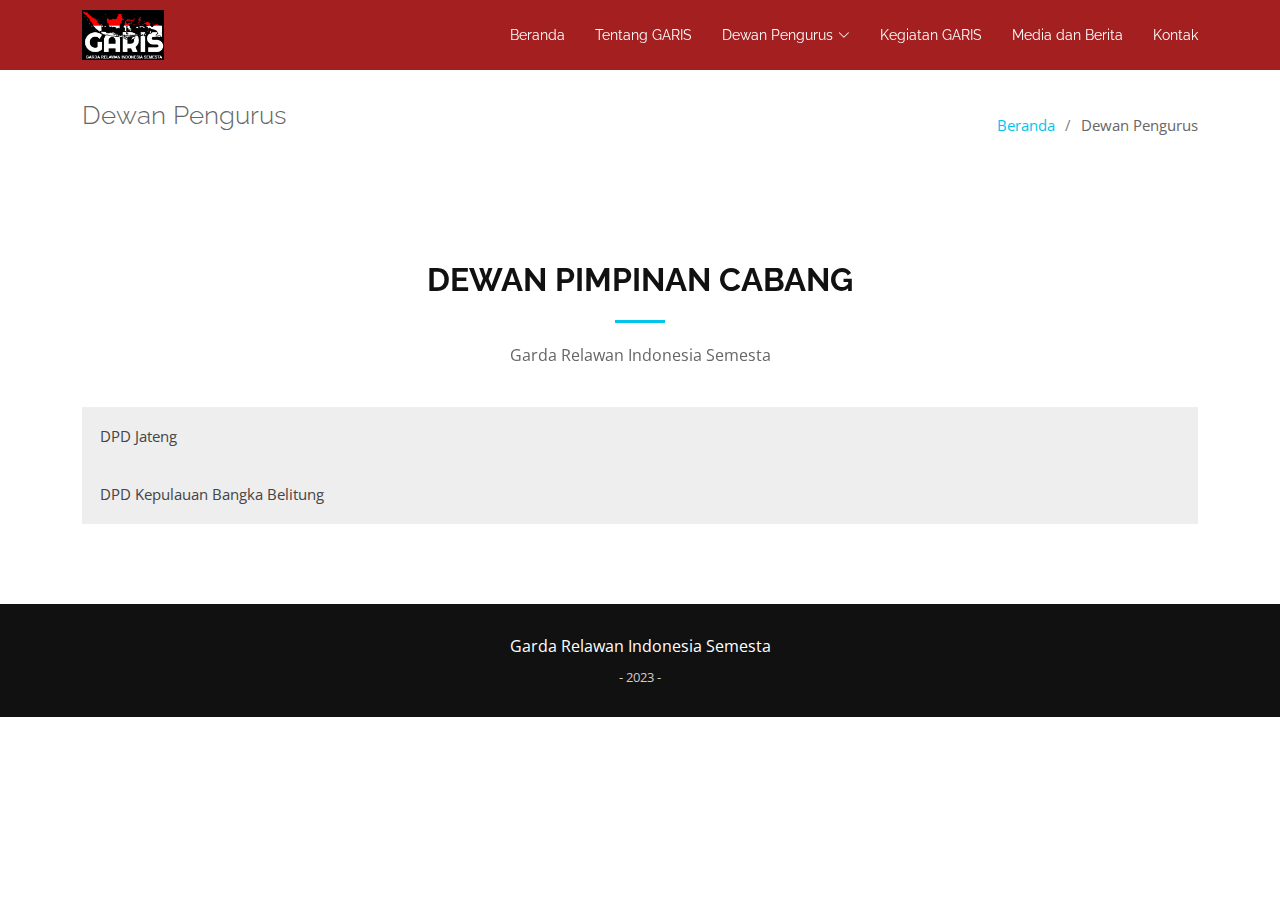
<file: dpc.html>
<!DOCTYPE html>
<html lang="en">

<head>
  <meta charset="utf-8">
  <meta content="width=device-width, initial-scale=1.0" name="viewport">

  <title>GARIS</title>
  <meta content="" name="description">
  <meta content="" name="keywords">

  <!-- Facebook Opengraph integration: https://developers.facebook.com/docs/sharing/opengraph -->
  <meta property="og:title" content="">
  <meta property="og:image" content="">
  <meta property="og:url" content="">
  <meta property="og:site_name" content="">
  <meta property="og:description" content="">

  <!-- Twitter Cards integration: https://dev.twitter.com/cards/  -->
  <meta name="twitter:card" content="summary">
  <meta name="twitter:site" content="">
  <meta name="twitter:title" content="">
  <meta name="twitter:description" content="">
  <meta name="twitter:image" content="">

  <!-- Favicons -->
  <link href="assets/img/favicon.png" rel="icon">
  <link href="assets/img/apple-touch-icon.png" rel="apple-touch-icon">

  <!-- Google Fonts -->
  <link href="https://fonts.googleapis.com/css?family=Open+Sans:300,300i,400,400i,700,700i|Raleway:300,400,500,700,800" rel="stylesheet">

  <!-- Vendor CSS Files -->
  <link href="assets/vendor/aos/aos.css" rel="stylesheet">
  <link href="assets/vendor/bootstrap/css/bootstrap.min.css" rel="stylesheet">
  <link href="assets/vendor/bootstrap-icons/bootstrap-icons.css" rel="stylesheet">
  <link href="assets/vendor/glightbox/css/glightbox.min.css" rel="stylesheet">
  <link href="assets/vendor/swiper/swiper-bundle.min.css" rel="stylesheet">

  <!-- Template Main CSS File -->
  <link href="assets/css/style.css" rel="stylesheet">
</head>

<body>

  <!-- ======= Header ======= -->
  <header id="header" class="d-flex align-items-center">
    <div class="container d-flex align-items-center justify-content-between">

      <a href="index.html" class="logo mr-auto"><img src="assets/img/logo.png" alt=""></a>
      <!-- Uncomment below if you prefer to use a text logo -->
      <!-- <h1 class="logo mr-auto"><a href="index.html">GARIS</a></h1> -->

      <nav id="navbar" class="navbar">
        <ul>
          <li><a class="nav-link scrollto" href="index.html">Beranda</a></li>
          <li><a class="nav-link scrollto" href="about.html">Tentang GARIS</a></li>
		  <li class="dropdown"><a href="team.html"><span>Dewan Pengurus</span> <i class="bi bi-chevron-down"></i></a>
            <ul>
              <li><a href="dpc.html">Dewan Pimpinan Daerah</a></li>
              <li><a href="#">Dewan Pimpinan Cabang</a></li>
            </ul>
          </li>
		  <li><a class="nav-link scrollto" href="contribute.html">Kegiatan GARIS</a></li>
          <li><a class="nav-link scrollto" href="news.html">Media dan Berita</a></li>
          <!--li><a class="nav-link scrollto" href="#testimonials">Testimonials</a></li-->
		  <li><a class="nav-link scrollto" href="contact.html">Kontak</a></li>
        </ul>
        <i class="bi bi-list mobile-nav-toggle"></i>
      </nav><!-- .navbar -->

    </div>
  </header><!-- End Header -->

  <main id="main">

    <!-- ======= Breadcrumbs ======= -->
    <section id="breadcrumbs" class="breadcrumbs">
      <div class="container">

        <div class="d-flex justify-content-between align-items-center">
          <h2>Dewan Pengurus</h2>
          <ol>
            <li><a href="index.html">Beranda</a></li>
            <li>Dewan Pengurus</li>
          </ol>
        </div>

      </div>
    </section><!-- End Breadcrumbs -->

    <!-- ======= DPC Section ======= -->
    <section id="dpc">
      <div class="container" data-aos="fade-up">
        <div class="row">
          <div class="col-md-12">
            <h3 class="section-title">Dewan Pimpinan Cabang</h3>
            <div class="section-title-divider"></div>
            <p class="section-description">Garda Relawan Indonesia Semesta</p>
          </div>
        </div>
      </div>
      <div class="container dpc-container" data-aos="fade-up" data-aos-delay="200">
        <div class="row">
		<main id="main">
          <div class="col-md-12 dpc-content">
            <button class="accordion">DPD Jateng</button>
			<div class="panel">
				<button class="accordion">DPC Blora</button>
			<div class="panel">
				<img src="assets/img/dpc/blora.jpg" alt="" width="100%"></a>
			</div>

			<button class="accordion">DPC Boyolali</button>
			<div class="panel">
				<img src="assets/img/dpc/boyolali.jpg" alt="" width="100%"></a>
			</div>

			<button class="accordion">DPC Demak</button>
			<div class="panel">
				<img src="assets/img/dpc/demak.jpg" alt="" width="100%"></a>
			</div>
			
			<button class="accordion">DPC Jepara</button>
			<div class="panel">
				<img src="assets/img/dpc/jepara.jpg" alt="" width="100%"></a>
			</div>

			<button class="accordion">DPC Karanganyar</button>
			<div class="panel">
				<img src="assets/img/dpc/karanganyar.jpg" alt="" width="100%"></a>
			</div>

			<button class="accordion">DPC Klaten</button>
			<div class="panel">
				<img src="assets/img/dpc/klaten.jpg" alt="" width="100%"></a>
			</div>
			
			<button class="accordion">DPC Kudus</button>
			<div class="panel">
				<img src="assets/img/dpc/kudus.jpg" alt="" width="100%"></a>
			</div>

			<button class="accordion">DPC Magelang</button>
			<div class="panel">
				<img src="assets/img/dpc/magelang.jpg" alt="" width="100%"></a>
			</div>

			<button class="accordion">DPC Pati</button>
			<div class="panel">
				<img src="assets/img/dpc/pati.jpg" alt="" width="100%"></a>
			</div>
			
			<button class="accordion">DPC Salatiga</button>
			<div class="panel">
				<img src="assets/img/dpc/salatiga.jpg" alt="" width="100%"></a>
			</div>
			
			<button class="accordion">DPC Sukoharjo</button>
			<div class="panel">
				<img src="assets/img/dpc/sukoharjo.jpg" alt="" width="100%"></a>
			</div>
			
			<button class="accordion">DPC Surakarta</button>
			<div class="panel">
				<img src="assets/img/dpc/surakarta.jpg" alt="" width="100%"></a>
			</div>
			
			<button class="accordion">DPC Temanggung</button>
			<div class="panel">
				<img src="assets/img/dpc/temanggung.jpg" alt="" width="100%"></a>
			</div>
			</div>
          </div>
		  
		  <div class="col-md-12 dpc-content">
            <button class="accordion">DPD Kepulauan Bangka Belitung</button>
			<div class="panel">
			<button class="accordion">DPC Belitung</button>
			<div class="panel">
				<img src="assets/img/dpc/belitung.jpg" alt="" width="100%"></a>
			</div>

			<button class="accordion">DPC Belitung Timur</button>
			<div class="panel">
				<img src="assets/img/dpc/belitungtimur.jpg" alt="" width="100%"></a>
			</div>

			<button class="accordion">DPC Kota Pangkalpinang</button>
			<div class="panel">
				<img src="assets/img/dpc/pangkalpinang.jpg" alt="" width="100%"></a>
			</div>
			</div>
			
          </div>
			
			<script>
			var acc = document.getElementsByClassName("accordion");
			var i;

			for (i = 0; i < acc.length; i++) {
				acc[i].addEventListener("click", function() {
					this.classList.toggle("active");
					var panel = this.nextElementSibling;
					if (panel.style.display === "block") {
						panel.style.display = "none";
					} else {
						panel.style.display = "block";
					}
				});
			}
			</script>
		  </main>
        </div>
      </div>
    </section><!-- End DPC Section -->	
	
  </main><!-- End #main -->

  <!-- ======= Footer ======= -->
  <footer id="footer">
    <div class="container">
      <div class="row">
        <div class="col-md-12">
          <div class="copyright">
            Garda Relawan Indonesia Semesta
          </div>
          <div class="credits">
            - 2023 -
          </div>
        </div>
      </div>
    </div>
  </footer><!-- End Footer -->

  <div id="preloader"></div>
  <a href="#" class="back-to-top d-flex align-items-center justify-content-center"><i class="bi bi-arrow-up-short"></i></a>

  <!-- Vendor JS Files -->
  <script src="assets/vendor/aos/aos.js"></script>
  <script src="assets/vendor/bootstrap/js/bootstrap.bundle.min.js"></script>
  <script src="assets/vendor/glightbox/js/glightbox.min.js"></script>
  <script src="assets/vendor/isotope-layout/isotope.pkgd.min.js"></script>
  <script src="assets/vendor/swiper/swiper-bundle.min.js"></script>
  <script src="assets/vendor/typed.js/typed.min.js"></script>
  <script src="assets/vendor/php-email-form/validate.js"></script>

  <!-- Template Main JS File -->
  <script src="assets/js/main.js"></script>

</body>

</html>
</file>
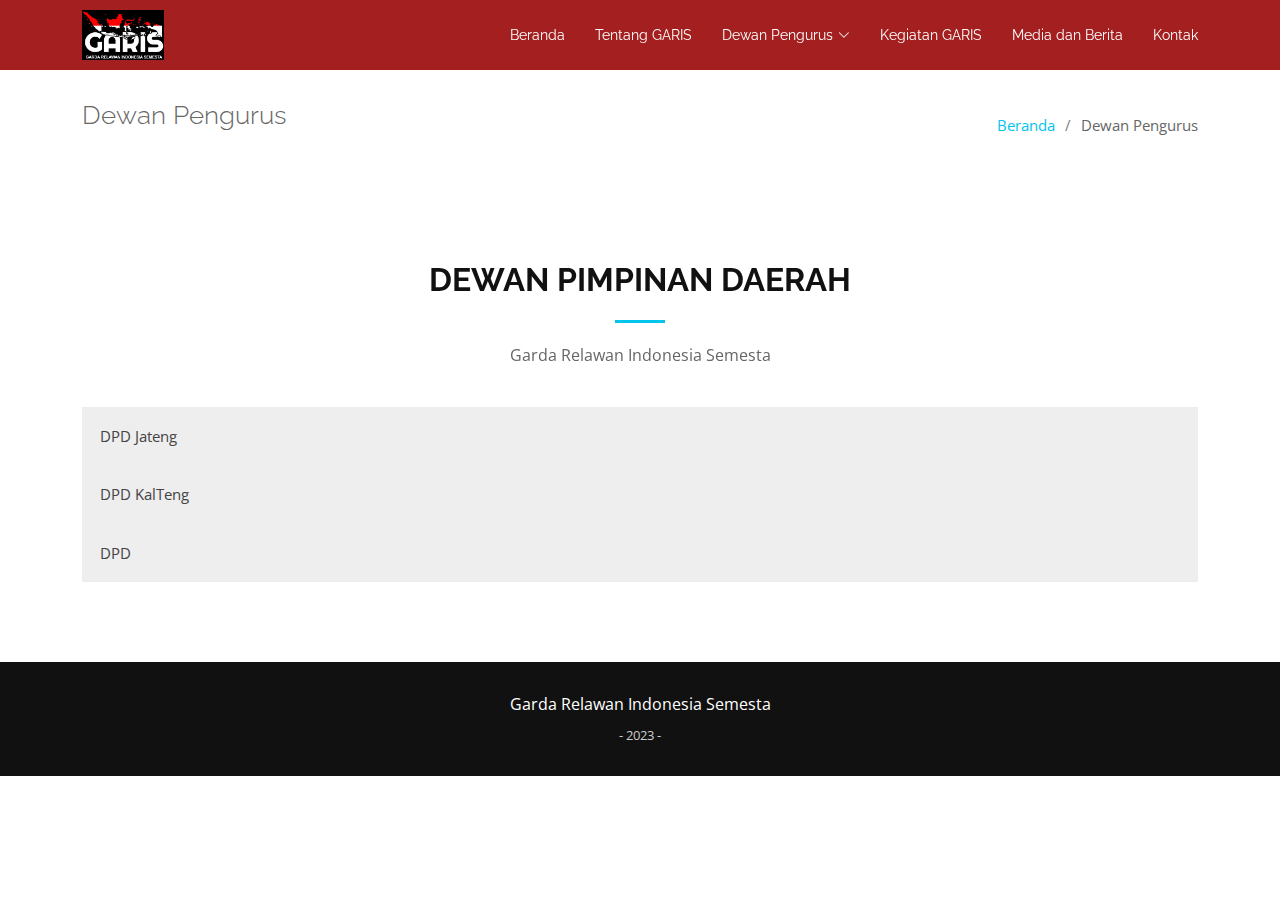
<file: dpd.html>
<!DOCTYPE html>
<html lang="en">

<head>
  <meta charset="utf-8">
  <meta content="width=device-width, initial-scale=1.0" name="viewport">

  <title>GARIS</title>
  <meta content="" name="description">
  <meta content="" name="keywords">

  <!-- Facebook Opengraph integration: https://developers.facebook.com/docs/sharing/opengraph -->
  <meta property="og:title" content="">
  <meta property="og:image" content="">
  <meta property="og:url" content="">
  <meta property="og:site_name" content="">
  <meta property="og:description" content="">

  <!-- Twitter Cards integration: https://dev.twitter.com/cards/  -->
  <meta name="twitter:card" content="summary">
  <meta name="twitter:site" content="">
  <meta name="twitter:title" content="">
  <meta name="twitter:description" content="">
  <meta name="twitter:image" content="">

  <!-- Favicons -->
  <link href="assets/img/favicon.png" rel="icon">
  <link href="assets/img/apple-touch-icon.png" rel="apple-touch-icon">

  <!-- Google Fonts -->
  <link href="https://fonts.googleapis.com/css?family=Open+Sans:300,300i,400,400i,700,700i|Raleway:300,400,500,700,800" rel="stylesheet">

  <!-- Vendor CSS Files -->
  <link href="assets/vendor/aos/aos.css" rel="stylesheet">
  <link href="assets/vendor/bootstrap/css/bootstrap.min.css" rel="stylesheet">
  <link href="assets/vendor/bootstrap-icons/bootstrap-icons.css" rel="stylesheet">
  <link href="assets/vendor/glightbox/css/glightbox.min.css" rel="stylesheet">
  <link href="assets/vendor/swiper/swiper-bundle.min.css" rel="stylesheet">

  <!-- Template Main CSS File -->
  <link href="assets/css/style.css" rel="stylesheet">
</head>

<body>

  <!-- ======= Header ======= -->
  <header id="header" class="d-flex align-items-center">
    <div class="container d-flex align-items-center justify-content-between">

      <a href="index.html" class="logo mr-auto"><img src="assets/img/logo.png" alt=""></a>
      <!-- Uncomment below if you prefer to use a text logo -->
      <!-- <h1 class="logo mr-auto"><a href="index.html">GARIS</a></h1> -->

      <nav id="navbar" class="navbar">
        <ul>
          <li><a class="nav-link scrollto" href="index.html">Beranda</a></li>
          <li><a class="nav-link scrollto" href="about.html">Tentang GARIS</a></li>
		  <li class="dropdown"><a href="team.html"><span>Dewan Pengurus</span> <i class="bi bi-chevron-down"></i></a>
            <ul>
              <li><a href="#">Dewan Pimpinan Daerah</a></li>
              <li><a href="dpc.html">Dewan Pimpinan Cabang</a></li>
            </ul>
          </li>
		  <li><a class="nav-link scrollto" href="contribute.html">Kegiatan GARIS</a></li>
          <li><a class="nav-link scrollto" href="news.html">Media dan Berita</a></li>
          <!--li><a class="nav-link scrollto" href="#testimonials">Testimonials</a></li-->
		  <li><a class="nav-link scrollto" href="contact.html">Kontak</a></li>
        </ul>
        <i class="bi bi-list mobile-nav-toggle"></i>
      </nav><!-- .navbar -->

    </div>
  </header><!-- End Header -->

  <main id="main">

    <!-- ======= Breadcrumbs ======= -->
    <section id="breadcrumbs" class="breadcrumbs">
      <div class="container">

        <div class="d-flex justify-content-between align-items-center">
          <h2>Dewan Pengurus</h2>
          <ol>
            <li><a href="index.html">Beranda</a></li>
            <li>Dewan Pengurus</li>
          </ol>
        </div>

      </div>
    </section><!-- End Breadcrumbs -->

    <!-- ======= DPD Section ======= -->
    <section id="dpd">
      <div class="container" data-aos="fade-up">
        <div class="row">
          <div class="col-md-12">
            <h3 class="section-title">Dewan Pimpinan Daerah</h3>
            <div class="section-title-divider"></div>
            <p class="section-description">Garda Relawan Indonesia Semesta</p>
          </div>
        </div>
      </div>
      <div class="container dpd-container" data-aos="fade-up" data-aos-delay="200">
        <div class="row">

          <div class="col-md-12 dpd-content">
            <button class="accordion">DPD Jateng</button>
			<div class="panel">
				<img src="assets/img/dpd/jateng.jpg" alt="" width="100%"></a>
			</div>

			<button class="accordion">DPD KalTeng</button>
			<div class="panel">
				<img src="assets/img/dpd/kalteng.jpg" alt="" width="100%"></a>
			</div>

			<button class="accordion">DPD</button>
			<div class="panel">
				<p>Lorem ipsum dolor sit amet, consectetur adipisicing elit, sed do eiusmod tempor incididunt ut labore et dolore magna aliqua. Ut enim ad minim veniam, quis nostrud exercitation ullamco laboris nisi ut aliquip ex ea commodo consequat.</p>
			</div>

			<script>
			var acc = document.getElementsByClassName("accordion");
			var i;

			for (i = 0; i < acc.length; i++) {
				acc[i].addEventListener("click", function() {
					this.classList.toggle("active");
					var panel = this.nextElementSibling;
					if (panel.style.display === "block") {
						panel.style.display = "none";
					} else {
						panel.style.display = "block";
					}
				});
			}
			</script>

          </div>
        </div>
      </div>
    </section><!-- End DPD Section -->	
	
  </main><!-- End #main -->

  <!-- ======= Footer ======= -->
  <footer id="footer">
    <div class="container">
      <div class="row">
        <div class="col-md-12">
          <div class="copyright">
            Garda Relawan Indonesia Semesta
          </div>
          <div class="credits">
            - 2023 -
          </div>
        </div>
      </div>
    </div>
  </footer><!-- End Footer -->

  <div id="preloader"></div>
  <a href="#" class="back-to-top d-flex align-items-center justify-content-center"><i class="bi bi-arrow-up-short"></i></a>

  <!-- Vendor JS Files -->
  <script src="assets/vendor/aos/aos.js"></script>
  <script src="assets/vendor/bootstrap/js/bootstrap.bundle.min.js"></script>
  <script src="assets/vendor/glightbox/js/glightbox.min.js"></script>
  <script src="assets/vendor/isotope-layout/isotope.pkgd.min.js"></script>
  <script src="assets/vendor/swiper/swiper-bundle.min.js"></script>
  <script src="assets/vendor/typed.js/typed.min.js"></script>
  <script src="assets/vendor/php-email-form/validate.js"></script>

  <!-- Template Main JS File -->
  <script src="assets/js/main.js"></script>

</body>

</html>
</file>
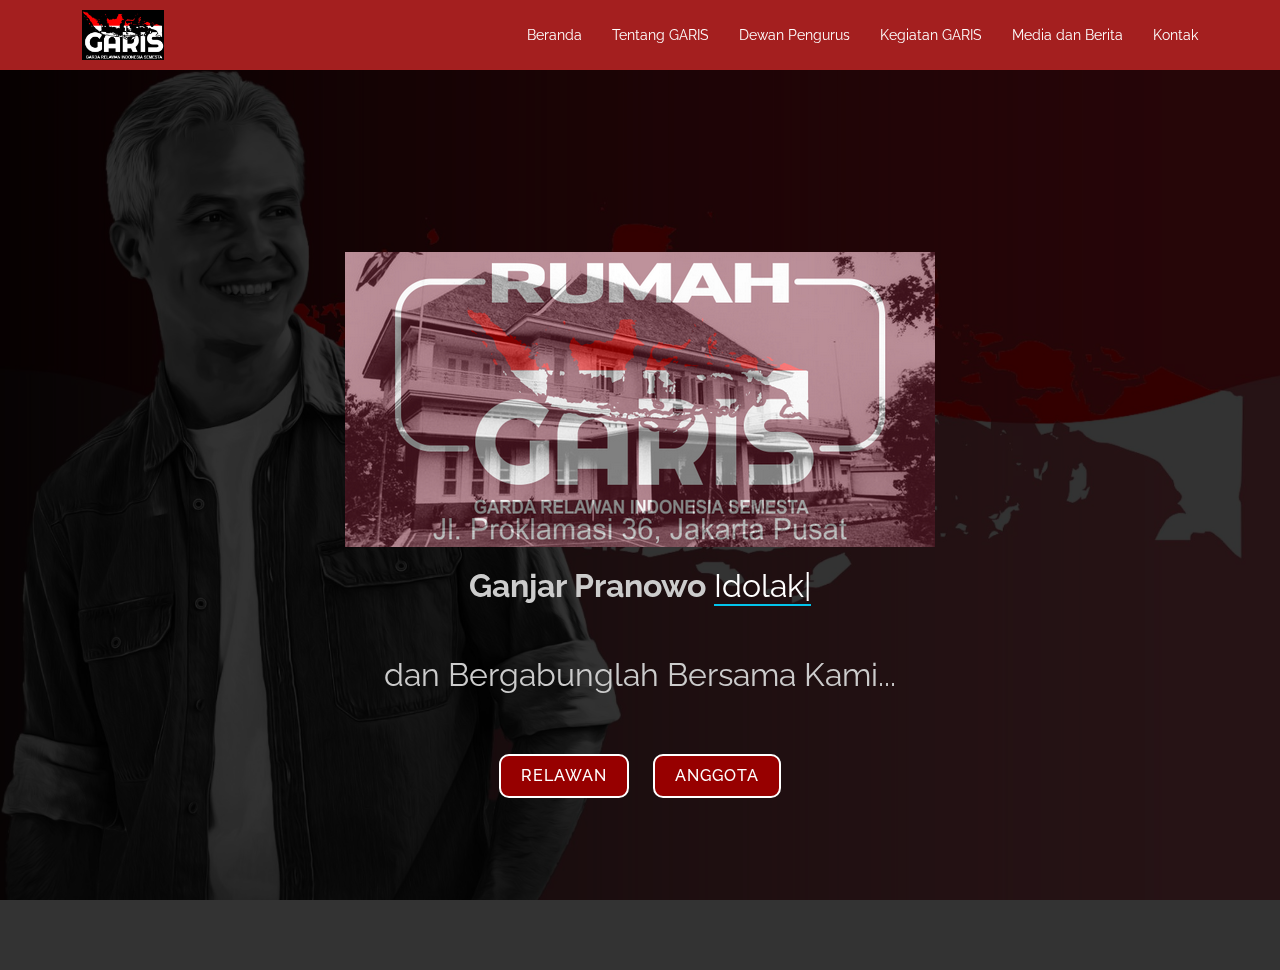
<file: form.html>
<!DOCTYPE html>
<html lang="en">

<head>
  <meta charset="utf-8">
  <meta content="width=device-width, initial-scale=1.0" name="viewport">

  <title>GARIS</title>
  <meta content="" name="description">
  <meta content="" name="keywords">

  <!-- Facebook Opengraph integration: https://developers.facebook.com/docs/sharing/opengraph -->
  <meta property="og:title" content="">
  <meta property="og:image" content="">
  <meta property="og:url" content="">
  <meta property="og:site_name" content="">
  <meta property="og:description" content="">

  <!-- Twitter Cards integration: https://dev.twitter.com/cards/  -->
  <meta name="twitter:card" content="summary">
  <meta name="twitter:site" content="">
  <meta name="twitter:title" content="">
  <meta name="twitter:description" content="">
  <meta name="twitter:image" content="">

  <!-- Favicons -->
  <link href="assets/img/favicon.png" rel="icon">
  <link href="assets/img/apple-touch-icon.png" rel="apple-touch-icon">

  <!-- Google Fonts -->
  <link href="https://fonts.googleapis.com/css?family=Open+Sans:300,300i,400,400i,700,700i|Raleway:300,400,500,700,800" rel="stylesheet">

  <!-- Vendor CSS Files -->
  <link href="assets/vendor/aos/aos.css" rel="stylesheet">
  <link href="assets/vendor/bootstrap/css/bootstrap.min.css" rel="stylesheet">
  <link href="assets/vendor/bootstrap-icons/bootstrap-icons.css" rel="stylesheet">
  <link href="assets/vendor/glightbox/css/glightbox.min.css" rel="stylesheet">
  <link href="assets/vendor/swiper/swiper-bundle.min.css" rel="stylesheet">

  <!-- Template Main CSS File -->
  <link href="assets/css/style.css" rel="stylesheet">
</head>

<body>

  <!-- ======= Header ======= -->
  <header id="header" class="d-flex align-items-center">
    <div class="container d-flex align-items-center justify-content-between">

      <a href="index.html" class="logo mr-auto"><img src="assets/img/logo.png" alt=""></a>
      <!-- Uncomment below if you prefer to use a text logo -->
      <!-- <h1 class="logo mr-auto"><a href="index.html">GARIS</a></h1> -->

      <nav id="navbar" class="navbar">
        <ul>
          <li><a class="nav-link scrollto" href="index.html">Beranda</a></li>
          <li><a class="nav-link scrollto" href="about.html">Tentang GARIS</a></li>
		  <li><a class="nav-link scrollto" href="team.html">Dewan Pengurus</a></li>
		  <li><a class="nav-link scrollto" href="contribute.html">Kegiatan GARIS</a></li>
          <li><a class="nav-link scrollto" href="news.html">Media dan Berita</a></li>
          <!--li><a class="nav-link scrollto" href="#testimonials">Testimonials</a></li-->
		  <li><a class="nav-link scrollto" href="contact.html">Kontak</a></li>
        </ul>
        <i class="bi bi-list mobile-nav-toggle"></i>
      </nav><!-- .navbar -->

    </div>
  </header><!-- End Header -->

  <main id="main">
  
  <!-- ======= Form Section ======= -->
  <section id="form">
    <div class="form-container">
      <div data-aos="fade-in">
        <div class="form-logo">
          <a href="index.html"><img class="" src="assets/img/rumah_garis.png" alt=""></a>
        </div>

        <!--h1>GARDA RELAWAN INDONESIA SEMESTA</h1-->
        <h2><strong>Ganjar Pranowo </strong><span class="typed" data-typed-items="Idolaku..., Pilihanku..., Presidenku!!!"></span></h2>
		<h2>dan Bergabunglah Bersama Kami...</h2>
        <div class="actions">
          <a href="https://forms.gle/UvWQecMCDTJqF3o89" class="btn-form-r">Relawan</a>
          <a href="https://forms.gle/uc3KCNBSc1bB8sei7" class="btn-form-l">Anggota</a>
        </div>
      </div>
    </div>
  </section><!-- End Form -->
  
  </main><!-- End #main -->
  
  <div id="preloader"></div>
  <a href="#" class="back-to-top d-flex align-items-center justify-content-center"><i class="bi bi-arrow-up-short"></i></a>

  <!-- Vendor JS Files -->
  <script src="assets/vendor/aos/aos.js"></script>
  <script src="assets/vendor/bootstrap/js/bootstrap.bundle.min.js"></script>
  <script src="assets/vendor/glightbox/js/glightbox.min.js"></script>
  <script src="assets/vendor/isotope-layout/isotope.pkgd.min.js"></script>
  <script src="assets/vendor/swiper/swiper-bundle.min.js"></script>
  <script src="assets/vendor/typed.js/typed.min.js"></script>
  <script src="assets/vendor/php-email-form/validate.js"></script>

  <!-- Template Main JS File -->
  <script src="assets/js/main.js"></script>

</body>

</html>
</file>
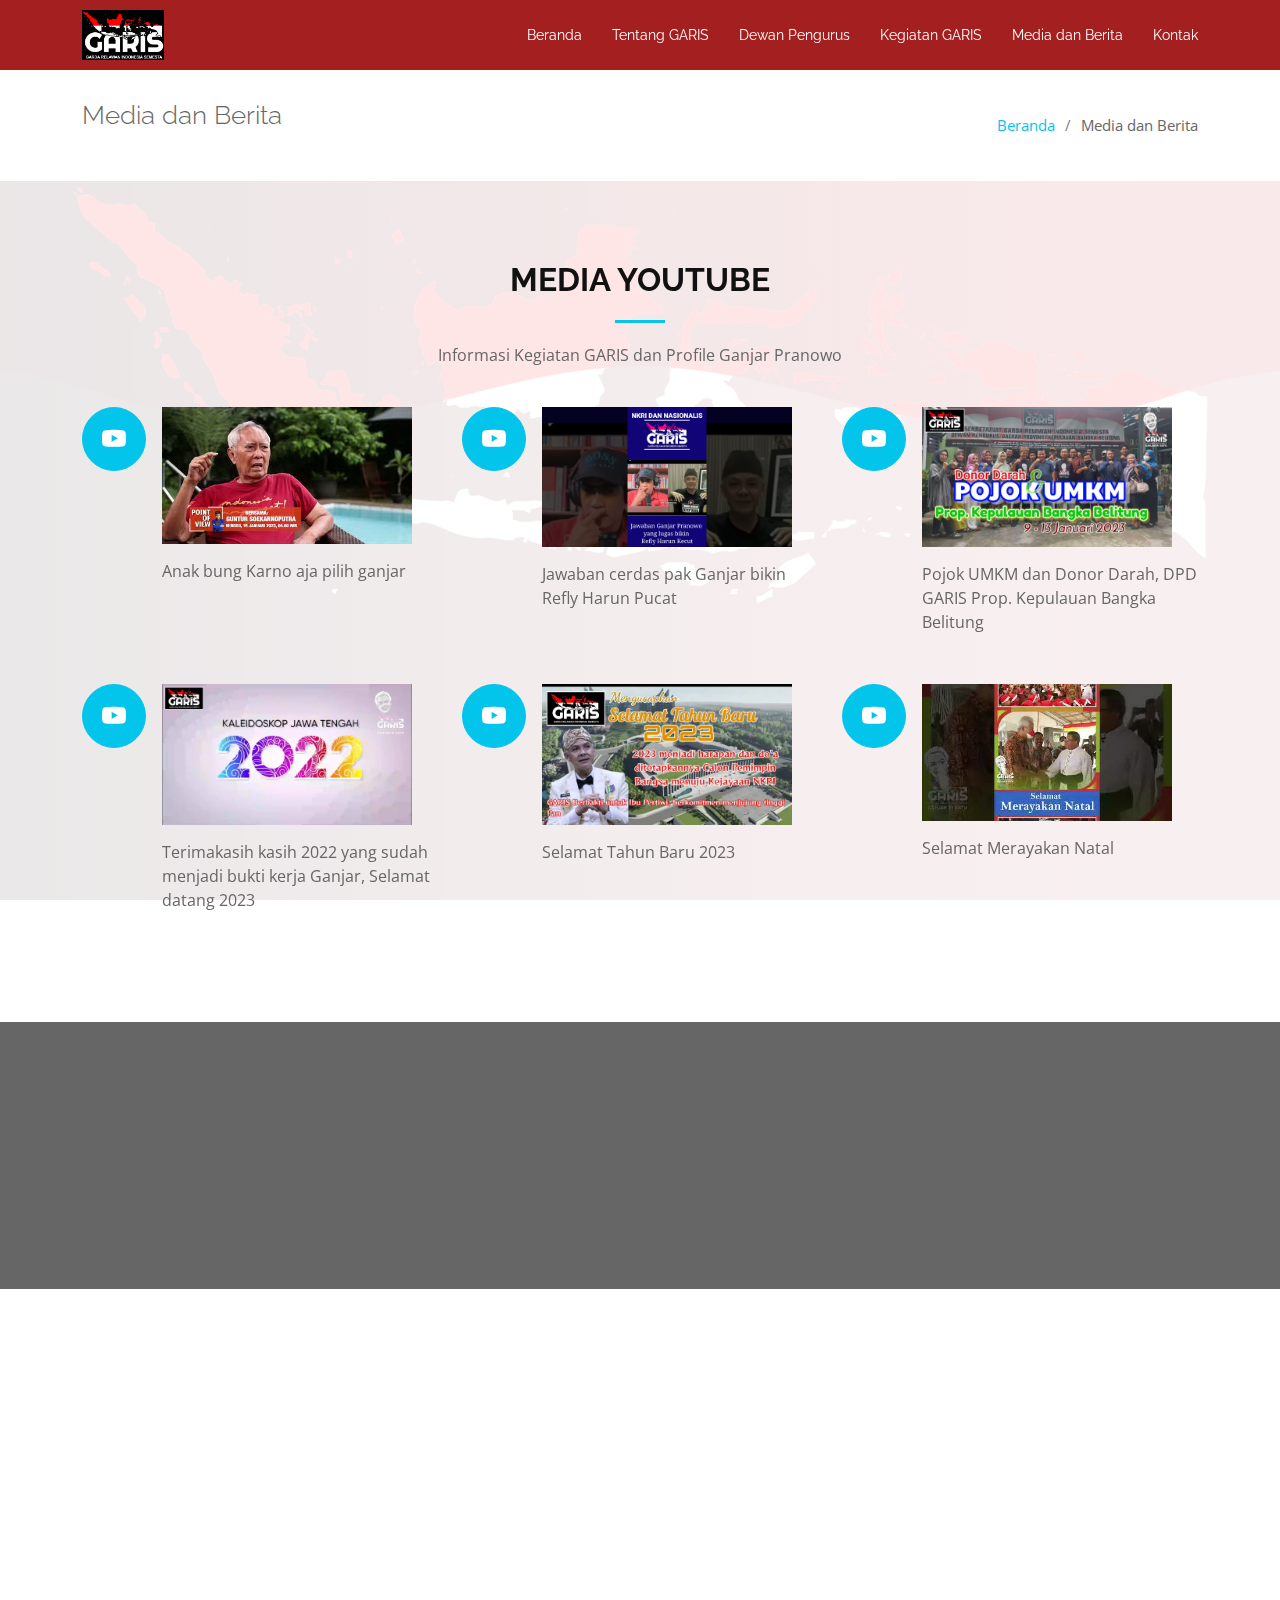
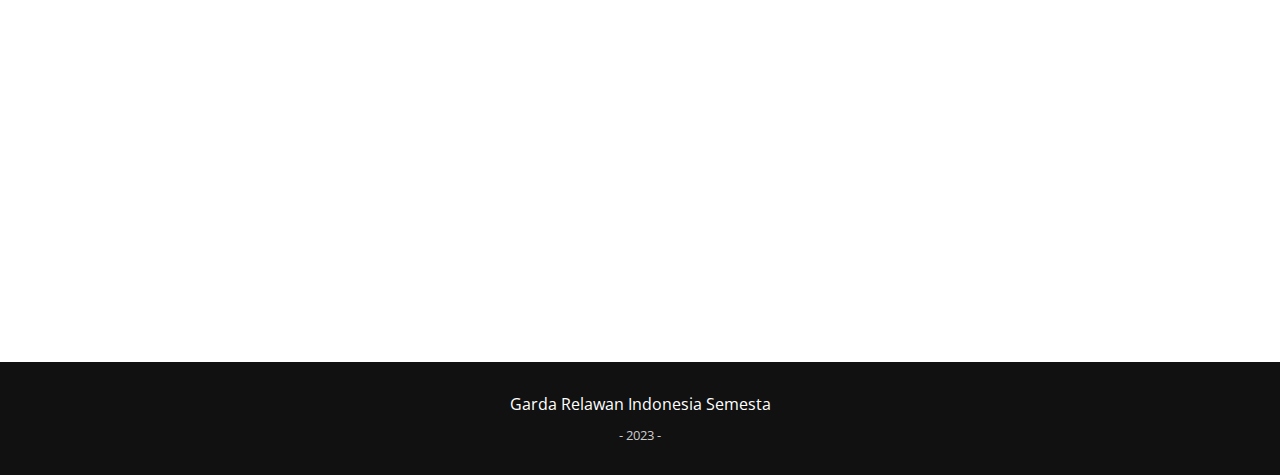
<file: news.html>
<!DOCTYPE html>
<html lang="en">

<head>
  <meta charset="utf-8">
  <meta content="width=device-width, initial-scale=1.0" name="viewport">

  <title>GARIS</title>
  <meta content="" name="description">
  <meta content="" name="keywords">

  <!-- Facebook Opengraph integration: https://developers.facebook.com/docs/sharing/opengraph -->
  <meta property="og:title" content="">
  <meta property="og:image" content="">
  <meta property="og:url" content="">
  <meta property="og:site_name" content="">
  <meta property="og:description" content="">

  <!-- Twitter Cards integration: https://dev.twitter.com/cards/  -->
  <meta name="twitter:card" content="summary">
  <meta name="twitter:site" content="">
  <meta name="twitter:title" content="">
  <meta name="twitter:description" content="">
  <meta name="twitter:image" content="">

  <!-- Favicons -->
  <link href="assets/img/favicon.png" rel="icon">
  <link href="assets/img/apple-touch-icon.png" rel="apple-touch-icon">

  <!-- Google Fonts -->
  <link href="https://fonts.googleapis.com/css?family=Open+Sans:300,300i,400,400i,700,700i|Raleway:300,400,500,700,800" rel="stylesheet">

  <!-- Vendor CSS Files -->
  <link href="assets/vendor/aos/aos.css" rel="stylesheet">
  <link href="assets/vendor/bootstrap/css/bootstrap.min.css" rel="stylesheet">
  <link href="assets/vendor/bootstrap-icons/bootstrap-icons.css" rel="stylesheet">
  <link href="assets/vendor/glightbox/css/glightbox.min.css" rel="stylesheet">
  <link href="assets/vendor/swiper/swiper-bundle.min.css" rel="stylesheet">

  <!-- Template Main CSS File -->
  <link href="assets/css/style.css" rel="stylesheet">
</head>

<body>

  <!-- ======= Header ======= -->
  <header id="header" class="d-flex align-items-center">
    <div class="container d-flex align-items-center justify-content-between">

      <a href="index.html" class="logo mr-auto"><img src="assets/img/logo.png" alt=""></a>
      <!-- Uncomment below if you prefer to use a text logo -->
      <!-- <h1 class="logo mr-auto"><a href="index.html">GARIS</a></h1> -->

      <nav id="navbar" class="navbar">
        <ul>
          <li><a class="nav-link scrollto" href="index.html">Beranda</a></li>
          <li><a class="nav-link scrollto" href="about.html">Tentang GARIS</a></li>
		  <li><a class="nav-link scrollto" href="team.html">Dewan Pengurus</a></li>
		  <li><a class="nav-link scrollto" href="contribute.html">Kegiatan GARIS</a></li>
          <li><a class="nav-link scrollto" href="#">Media dan Berita</a></li>
          <!--li><a class="nav-link scrollto" href="#portfolio">Portfolio</a></li>
          <li><a class="nav-link scrollto" href="#testimonials">Testimonials</a></li-->
		  <li><a class="nav-link scrollto" href="contact.html">Kontak</a></li>
        </ul>
        <i class="bi bi-list mobile-nav-toggle"></i>
      </nav><!-- .navbar -->

    </div>
  </header><!-- End Header -->

  <main id="main">

    <!-- ======= Breadcrumbs ======= -->
    <section id="breadcrumbs" class="breadcrumbs">
      <div class="container">

        <div class="d-flex justify-content-between align-items-center">
          <h2>Media dan Berita</h2>
          <ol>
            <li><a href="index.html">Beranda</a></li>
            <li>Media dan Berita</li>
          </ol>
        </div>

      </div>
    </section><!-- End Breadcrumbs -->

    <!-- ======= News Section ======= -->
    <section id="news">
      <div class="container">
        <div class="row" data-aos="fade-up">
          <div class="col-md-12">
            <h3 class="section-title">Media Youtube</h3>
            <div class="section-title-divider"></div>
            <p class="section-description">Informasi Kegiatan GARIS dan Profile Ganjar Pranowo</p>
          </div>
        </div>

        <div class="row" data-aos="fade-up" data-aos-delay="200">
          <div class="col-lg-4 col-md-6 news-item">
            <div class="news-icon"><i class="bi bi-youtube"></i></div>
            <h4 class="news-title"><a href="https://youtu.be/jFRsCwhUSmw"><img src="assets/img/news/youtube01.jpg" alt="" width="250"></a></h4>
            <p class="news-description">Anak bung Karno aja pilih ganjar</p>
          </div>
          <div class="col-lg-4 col-md-6 news-item">
            <div class="news-icon"><i class="bi bi-youtube"></i></div>
            <h4 class="news-title"><a href="https://youtu.be/5nWM44EX1Zs"><img src="assets/img/news/youtube02.jpg" alt="" width="250"></a></h4>
            <p class="news-description">Jawaban cerdas pak Ganjar bikin Refly Harun Pucat</p>
          </div>
          <div class="col-lg-4 col-md-6 news-item">
            <div class="news-icon"><i class="bi bi-youtube"></i></div>
            <h4 class="news-title"><a href="https://youtu.be/O-pY5kKBiCE"><img src="assets/img/news/youtube03.jpg" alt="" width="250"></a></h4>
            <p class="news-description">Pojok UMKM dan Donor Darah, DPD GARIS Prop. Kepulauan Bangka Belitung</p>
          </div>
          <div class="col-lg-4 col-md-6 news-item">
            <div class="news-icon"><i class="bi bi-youtube"></i></div>
            <h4 class="news-title"><a href="https://youtu.be/ADDN_vu36rw"><img src="assets/img/news/youtube04.jpg" alt="" width="250"></a></h4>
            <p class="news-description">Terimakasih kasih 2022 yang sudah menjadi bukti kerja Ganjar, Selamat datang 2023</p>
          </div>
          <div class="col-lg-4 col-md-6 news-item">
            <div class="news-icon"><i class="bi bi-youtube"></i></div>
            <h4 class="news-title"><a href="https://youtu.be/ICIhIlJwUo4"><img src="assets/img/news/youtube05.jpg" alt="" width="250"></a></h4>
            <p class="news-description">Selamat Tahun Baru 2023</p>
          </div>
          <div class="col-lg-4 col-md-6 news-item">
            <div class="news-icon"><i class="bi bi-youtube"></i></div>
            <h4 class="news-title"><a href="https://youtu.be/Piq6kI90STM"><img src="assets/img/news/youtube06.jpg" alt="" width="250"></a></h4>
            <p class="news-description">Selamat Merayakan Natal</p>
          </div>
        </div>
		
      </div>
    </section><!-- End News Section -->
	
	<!-- ======= Subscrbe Section ======= -->
    <section id="subscribe">
      <div class="container" data-aos="fade-up">
        <div class="row">
          <div class="col-md-8">
            <h3 class="subscribe-title">Bergabunglah Bersama Kami</h3>
            <p class="subscribe-text">Mari Bersama Kita Membangun Negeri bersama Ganjar Pranowo</p>
          </div>
          <div class="col-md-4 subscribe-btn-container">
            <a class="subscribe-btn" href="form.html">Daftar Sekarang</a>
          </div>
        </div>
      </div>
    </section><!-- End Subscrbe Section -->	
	
	<!-- ======= News Section ======= -->
    <section id="news">
      <div class="container">		
		<div class="row" data-aos="fade-up">
          <div class="col-md-12">
            <h3 class="section-title">Portal Berita</h3>
            <div class="section-title-divider"></div>
            <p class="section-description">Kumpulan Berita Kegiatan GARIS dan Berita Ganjar Pranowo</p>
          </div>
        </div>

        <div class="row" data-aos="fade-up" data-aos-delay="200">
          <div class="col-lg-4 col-md-6 news-item">
            <div class="news-icon"><i class="bi bi-book"></i></div>
            <h4 class="news-title"><a href="https://www.beritasatu.com/bersatu-kawal-pemilu/1020993/survei-capres-siapa-pun-cawapresnya-ganjar-selalu-menang">Survei Capres: Siapa pun Cawapresnya, Ganjar Selalu Menang</a></h4>
            <!--p class="news-description">Voluptatum deleniti atque corrupti quos dolores et quas molestias excepturi sint occaecati cupiditate non provident</p-->
          </div>
          <div class="col-lg-4 col-md-6 news-item">
            <div class="news-icon"><i class="bi bi-book"></i></div>
            <h4 class="news-title"><a href="https://regional.kompas.com/read/2023/01/23/183252978/ganjar-gowes-semarang-demak-rayakan-ultah-megawati-bersama-ibu-hamil">Ganjar Gowes Semarang-Demak, Rayakan Ultah Megawati Bersama Ibu Hamil-Menyusui dengan Cegah Stunting</a></h4>
            <!--p class="news-description">Voluptatum deleniti atque corrupti quos dolores et quas molestias excepturi sint occaecati cupiditate non provident</p-->
          </div>
          <div class="col-lg-4 col-md-6 news-item">
            <div class="news-icon"><i class="bi bi-book"></i></div>
            <h4 class="news-title"><a href="https://metro.suara.com/read/2023/01/23/124427/ganjar-beri-ucapan-selamat-ulang-tahun-untuk-megawati-malah-dituding-jilat-sang-ketum-pdip">Ganjar Beri Ucapan Selamat Ulang Tahun untuk Megawati, Malah Dituding 'Jilat' sang Ketum PDIP</a></h4>
            <!--p class="news-description">Voluptatum deleniti atque corrupti quos dolores et quas molestias excepturi sint occaecati cupiditate non provident</p-->
          </div>
          <div class="col-lg-4 col-md-6 news-item">
            <div class="news-icon"><i class="bi bi-book"></i></div>
            <h4 class="news-title"><a href="https://news.detik.com/pemilu/d-6529604/lsi-dukungan-ke-ganjar-makin-tinggi-saat-responden-puas-kinerja-jokowi">LSI: Dukungan ke Ganjar Makin Tinggi Saat Responden Puas Kinerja Jokowi</a></h4>
            <!--p class="news-description">Voluptatum deleniti atque corrupti quos dolores et quas molestias excepturi sint occaecati cupiditate non provident</p-->
          </div>
          <!--div class="col-lg-4 col-md-6 news-item"-->
            <!--div class="news-icon"><i class="bi bi-brightness-high"></i></div-->
            <!--h4 class="news-title"><a href="">Nemo Enim</a></h4-->
            <!--p class="news-description">Voluptatum deleniti atque corrupti quos dolores et quas molestias excepturi sint occaecati cupiditate non provident</p-->
          <!--/div-->
          <!--div class="col-lg-4 col-md-6 news-item"-->
            <!--div class="news-icon"><i class="bi bi-calendar4-week"></i></div-->
            <!--h4 class="news-title"><a href="">Eiusmod Tempor</a></h4-->
            <!--p class="news-description">Voluptatum deleniti atque corrupti quos dolores et quas molestias excepturi sint occaecati cupiditate non provident</p-->
          <!--/div-->
        </div>
		
      </div>
    </section><!-- End News Section -->    

  </main><!-- End #main -->

  <!-- ======= Footer ======= -->
  <footer id="footer">
    <div class="container">
      <div class="row">
        <div class="col-md-12">
          <div class="copyright">
            Garda Relawan Indonesia Semesta
          </div>
          <div class="credits">
            - 2023 -
          </div>
        </div>
      </div>
    </div>
  </footer><!-- End Footer -->

  <div id="preloader"></div>
  <a href="#" class="back-to-top d-flex align-items-center justify-content-center"><i class="bi bi-arrow-up-short"></i></a>

  <!-- Vendor JS Files -->
  <script src="assets/vendor/aos/aos.js"></script>
  <script src="assets/vendor/bootstrap/js/bootstrap.bundle.min.js"></script>
  <script src="assets/vendor/glightbox/js/glightbox.min.js"></script>
  <script src="assets/vendor/isotope-layout/isotope.pkgd.min.js"></script>
  <script src="assets/vendor/swiper/swiper-bundle.min.js"></script>
  <script src="assets/vendor/typed.js/typed.min.js"></script>
  <script src="assets/vendor/php-email-form/validate.js"></script>

  <!-- Template Main JS File -->
  <script src="assets/js/main.js"></script>

</body>

</html>
</file>
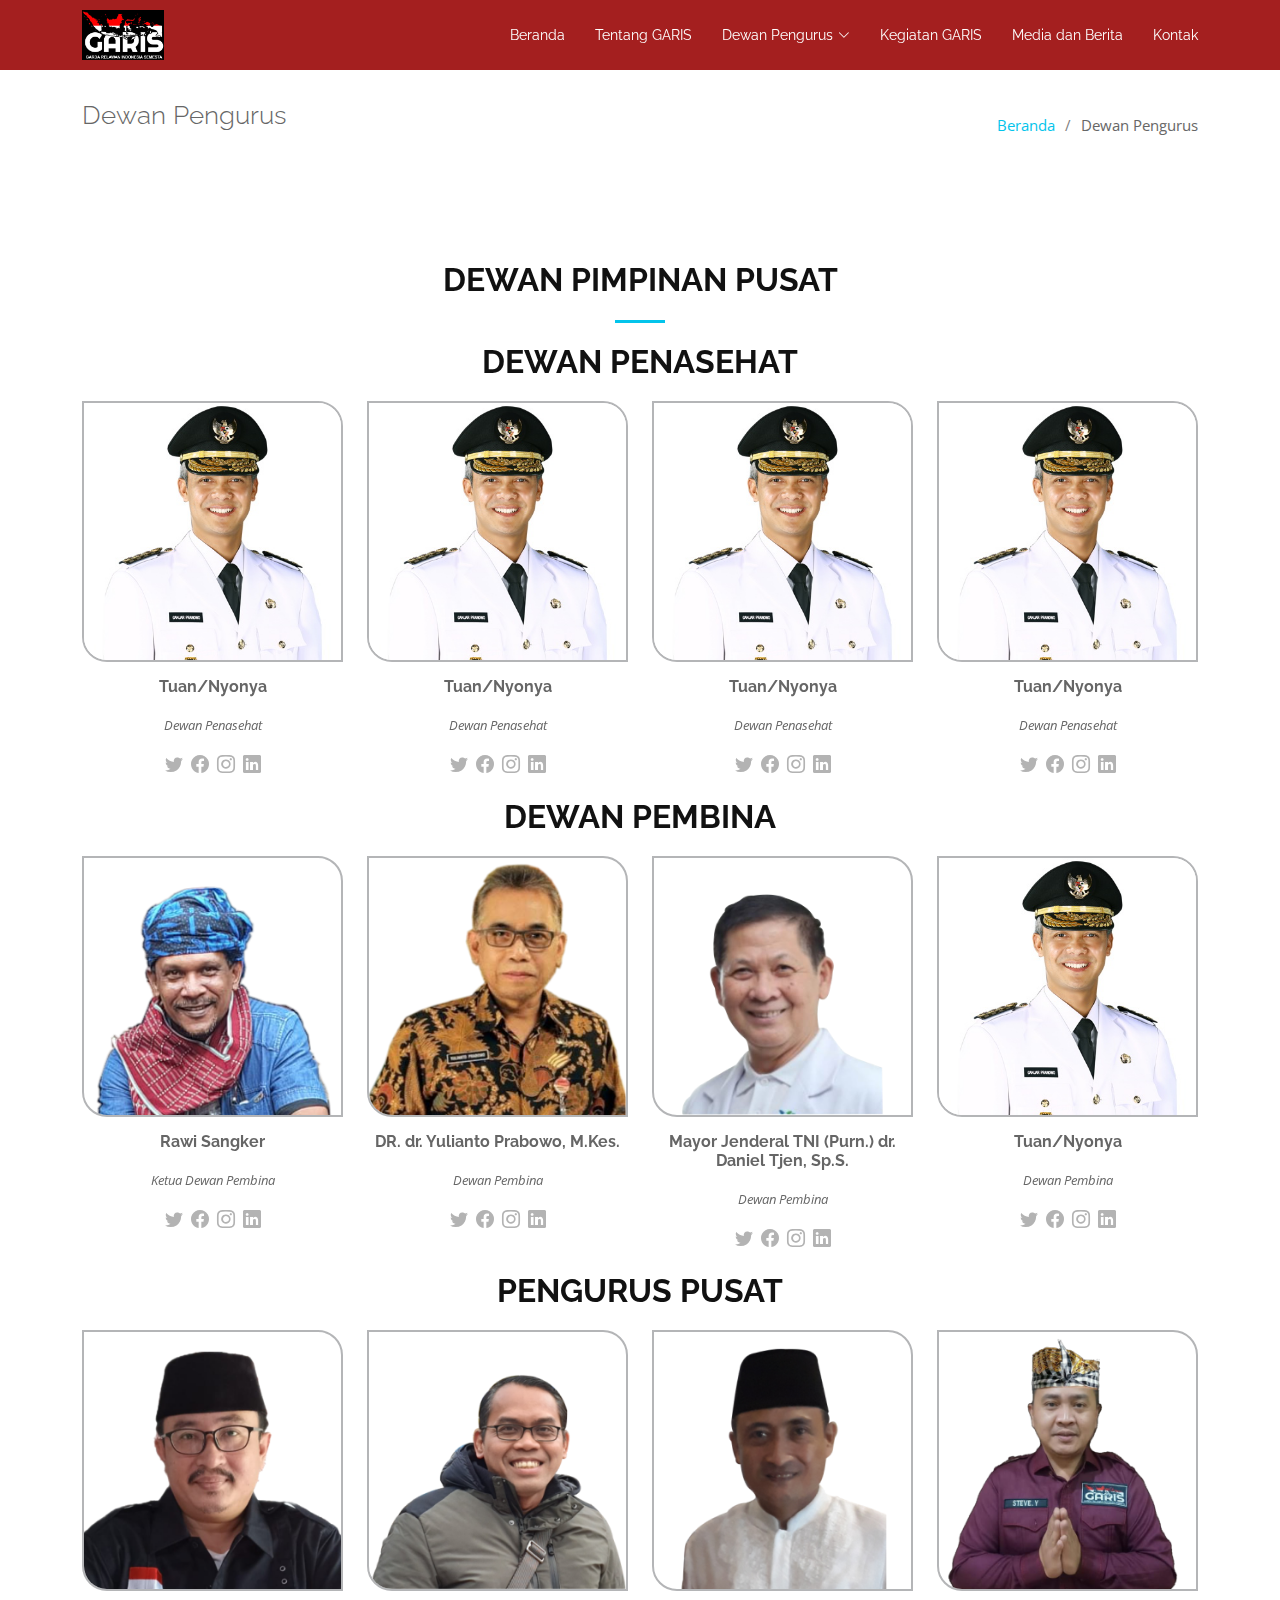
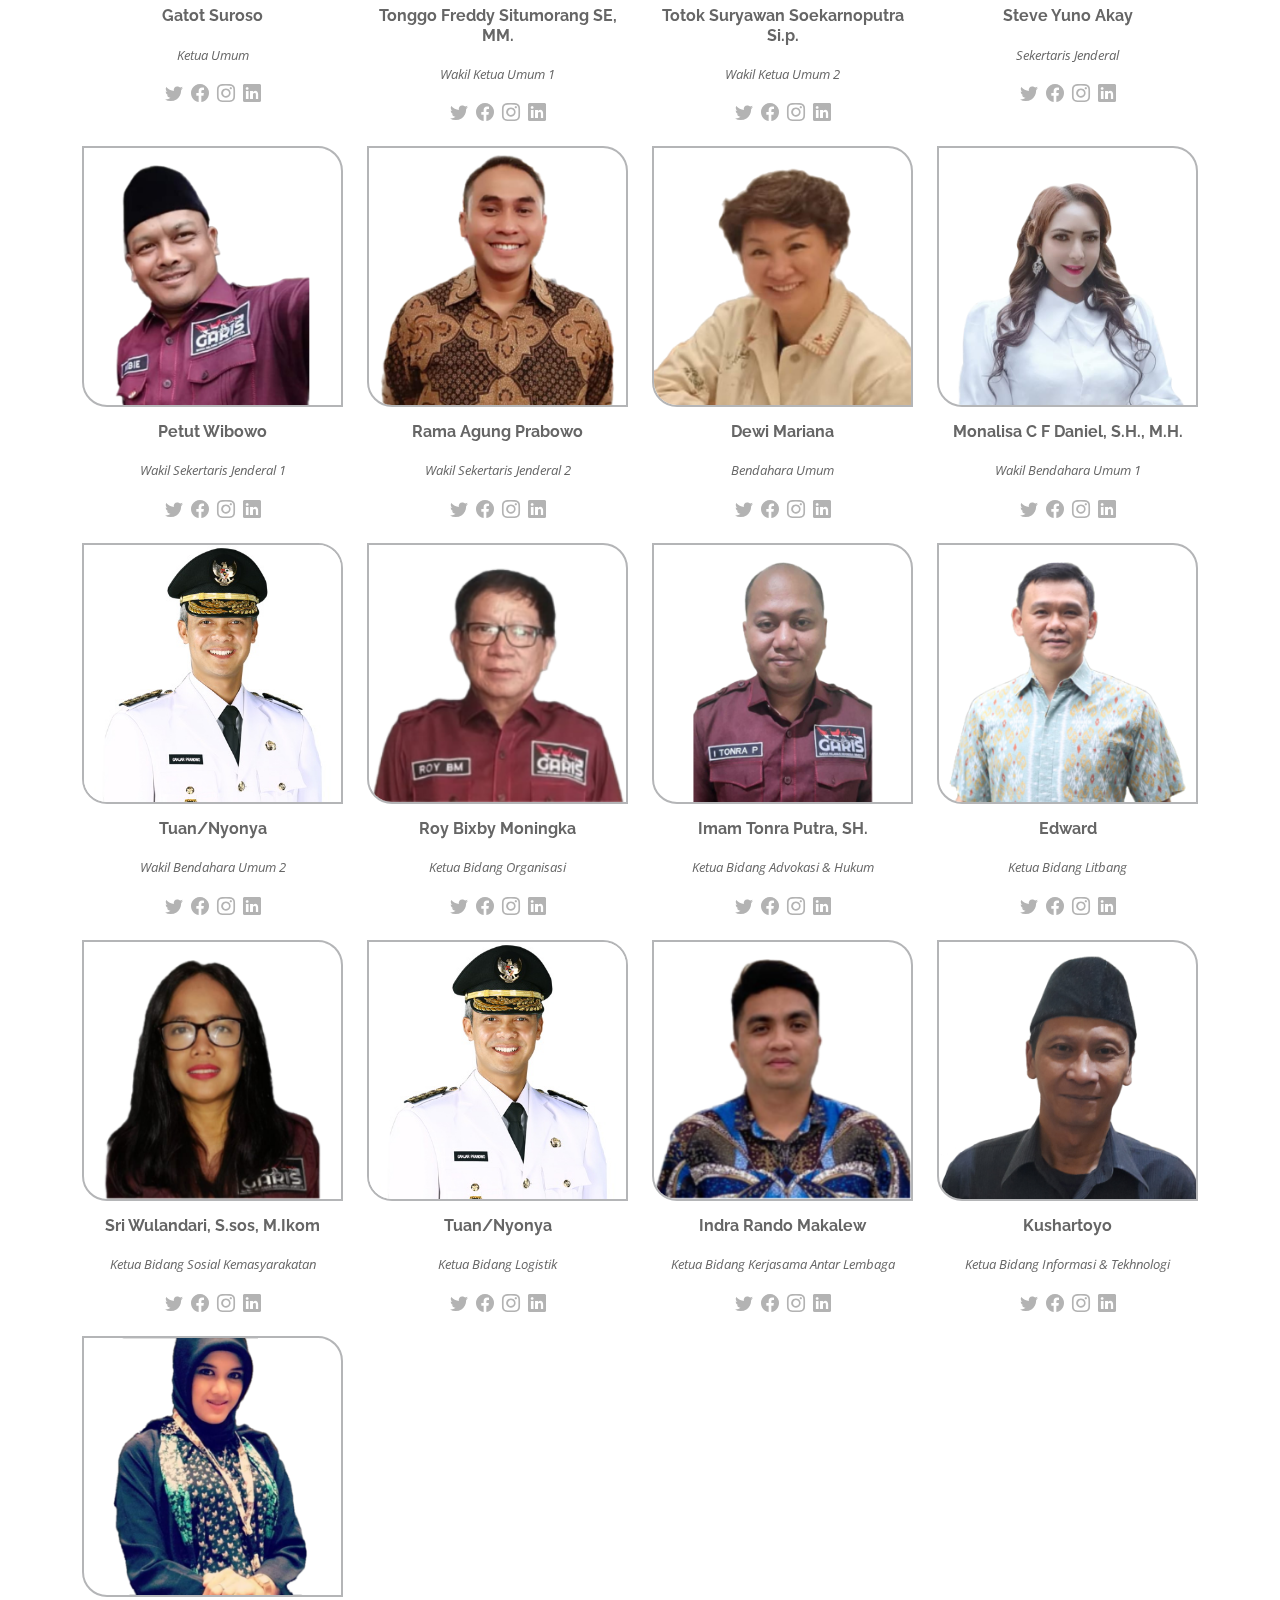
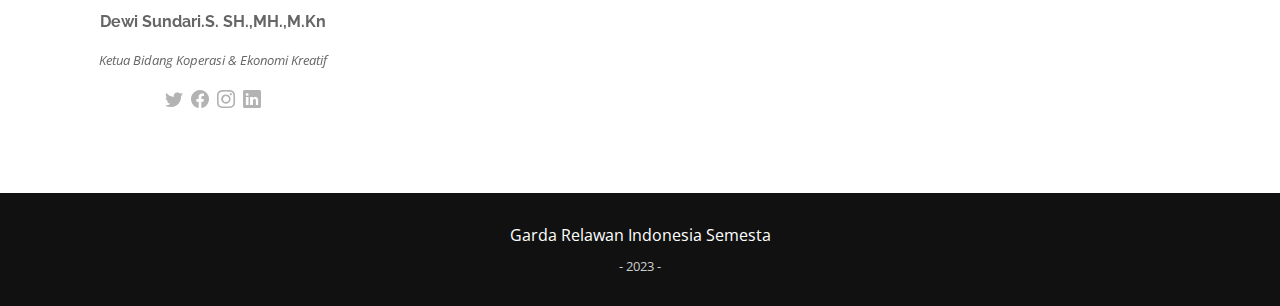
<file: team.html>
<!DOCTYPE html>
<html lang="en">

<head>
  <meta charset="utf-8">
  <meta content="width=device-width, initial-scale=1.0" name="viewport">

  <title>GARIS</title>
  <meta content="" name="description">
  <meta content="" name="keywords">

  <!-- Facebook Opengraph integration: https://developers.facebook.com/docs/sharing/opengraph -->
  <meta property="og:title" content="">
  <meta property="og:image" content="">
  <meta property="og:url" content="">
  <meta property="og:site_name" content="">
  <meta property="og:description" content="">

  <!-- Twitter Cards integration: https://dev.twitter.com/cards/  -->
  <meta name="twitter:card" content="summary">
  <meta name="twitter:site" content="">
  <meta name="twitter:title" content="">
  <meta name="twitter:description" content="">
  <meta name="twitter:image" content="">

  <!-- Favicons -->
  <link href="assets/img/favicon.png" rel="icon">
  <link href="assets/img/apple-touch-icon.png" rel="apple-touch-icon">

  <!-- Google Fonts -->
  <link href="https://fonts.googleapis.com/css?family=Open+Sans:300,300i,400,400i,700,700i|Raleway:300,400,500,700,800" rel="stylesheet">

  <!-- Vendor CSS Files -->
  <link href="assets/vendor/aos/aos.css" rel="stylesheet">
  <link href="assets/vendor/bootstrap/css/bootstrap.min.css" rel="stylesheet">
  <link href="assets/vendor/bootstrap-icons/bootstrap-icons.css" rel="stylesheet">
  <link href="assets/vendor/glightbox/css/glightbox.min.css" rel="stylesheet">
  <link href="assets/vendor/swiper/swiper-bundle.min.css" rel="stylesheet">

  <!-- Template Main CSS File -->
  <link href="assets/css/style.css" rel="stylesheet">
</head>

<body>

  <!-- ======= Header ======= -->
  <header id="header" class="d-flex align-items-center">
    <div class="container d-flex align-items-center justify-content-between">

      <a href="index.html" class="logo mr-auto"><img src="assets/img/logo.png" alt=""></a>
      <!-- Uncomment below if you prefer to use a text logo -->
      <!-- <h1 class="logo mr-auto"><a href="index.html">GARIS</a></h1> -->

      <nav id="navbar" class="navbar">
        <ul>
          <li><a class="nav-link scrollto" href="index.html">Beranda</a></li>
          <li><a class="nav-link scrollto" href="about.html">Tentang GARIS</a></li>
		  <li class="dropdown"><a href="#"><span>Dewan Pengurus</span> <i class="bi bi-chevron-down"></i></a>
            <ul>
              <li><a href="dpd.html">Dewan Pimpinan Daerah</a></li>
              <li><a href="dpc.html">Dewan Pimpinan Cabang</a></li>
            </ul>
          </li>
		  <li><a class="nav-link scrollto" href="contribute.html">Kegiatan GARIS</a></li>
          <li><a class="nav-link scrollto" href="news.html">Media dan Berita</a></li>
          <!--li><a class="nav-link scrollto" href="#testimonials">Testimonials</a></li-->
		  <li><a class="nav-link scrollto" href="contact.html">Kontak</a></li>
        </ul>
        <i class="bi bi-list mobile-nav-toggle"></i>
      </nav><!-- .navbar -->

    </div>
  </header><!-- End Header -->

  <main id="main">

    <!-- ======= Breadcrumbs ======= -->
    <section id="breadcrumbs" class="breadcrumbs">
      <div class="container">

        <div class="d-flex justify-content-between align-items-center">
          <h2>Dewan Pengurus</h2>
          <ol>
            <li><a href="index.html">Beranda</a></li>
            <li>Dewan Pengurus</li>
          </ol>
        </div>

      </div>
    </section><!-- End Breadcrumbs -->

    <!-- ======= Team Section ======= -->
    <section id="team">
      <div class="container" data-aos="fade-up">
        <div class="row">
          <div class="col-md-12">
            <h3 class="section-title">Dewan Pimpinan Pusat</h3>
            <div class="section-title-divider"></div>
            <!--p class="section-description">Dewan Penasehat</p-->
          </div>
        </div>

        <div class="row">
		<h3 class="section-title">Dewan Penasehat</h3>
          <div class="col-md-3">
            <div class="member">
              <div class="pic"><img src="assets/img/team/member01.jpg" alt=""></div>
              <h6><strong>Tuan/Nyonya</strong></h6>
              <span>Dewan Penasehat</span>
              <div class="social">
                <a href=""><i class="bi bi-twitter"></i></a>
                <a href=""><i class="bi bi-facebook"></i></a>
                <a href=""><i class="bi bi-instagram"></i></a>
                <a href=""><i class="bi bi-linkedin"></i></a>
              </div>
            </div>
          </div>

          <div class="col-md-3">
            <div class="member">
              <div class="pic"><img src="assets/img/team/member01.jpg" alt=""></div>
              <h6><strong>Tuan/Nyonya</strong></h6>
              <span>Dewan Penasehat</span>
              <div class="social">
                <a href=""><i class="bi bi-twitter"></i></a>
                <a href=""><i class="bi bi-facebook"></i></a>
                <a href=""><i class="bi bi-instagram"></i></a>
                <a href=""><i class="bi bi-linkedin"></i></a>
              </div>
            </div>
          </div>

          <div class="col-md-3">
            <div class="member">
              <div class="pic"><img src="assets/img/team/member01.jpg" alt=""></div>
              <h6><strong>Tuan/Nyonya</strong></h6>
              <span>Dewan Penasehat</span>
              <div class="social">
                <a href=""><i class="bi bi-twitter"></i></a>
                <a href=""><i class="bi bi-facebook"></i></a>
                <a href=""><i class="bi bi-instagram"></i></a>
                <a href=""><i class="bi bi-linkedin"></i></a>
              </div>
            </div>
          </div>

          <div class="col-md-3">
            <div class="member">
              <div class="pic"><img src="assets/img/team/member01.jpg" alt=""></div>
              <h6><strong>Tuan/Nyonya</strong></h6>
              <span>Dewan Penasehat</span>
              <div class="social">
                <a href=""><i class="bi bi-twitter"></i></a>
                <a href=""><i class="bi bi-facebook"></i></a>
                <a href=""><i class="bi bi-instagram"></i></a>
                <a href=""><i class="bi bi-linkedin"></i></a>
              </div>
            </div>
          </div>
        </div>
		
		<div class="row">
		<h3 class="section-title">Dewan Pembina</h3>
          <div class="col-md-3">
            <div class="member">
              <div class="pic"><img src="assets/img/team/pembina/rs.png" alt=""></div>
              <h6><strong>Rawi Sangker</strong></h6>
              <span>Ketua Dewan Pembina</span>
              <div class="social">
                <a href=""><i class="bi bi-twitter"></i></a>
                <a href=""><i class="bi bi-facebook"></i></a>
                <a href=""><i class="bi bi-instagram"></i></a>
                <a href=""><i class="bi bi-linkedin"></i></a>
              </div>
            </div>
          </div>

          <div class="col-md-3">
            <div class="member">
              <div class="pic"><img src="assets/img/team/pembina/yp.png" alt=""></div>
              <h6><strong>DR. dr. Yulianto Prabowo, M.Kes.</strong></h6>
              <span>Dewan Pembina</span>
              <div class="social">
                <a href=""><i class="bi bi-twitter"></i></a>
                <a href=""><i class="bi bi-facebook"></i></a>
                <a href=""><i class="bi bi-instagram"></i></a>
                <a href=""><i class="bi bi-linkedin"></i></a>
              </div>
            </div>
          </div>

          <div class="col-md-3">
            <div class="member">
              <div class="pic"><img src="assets/img/team/pembina/dt.png" alt=""></div>
              <h6><strong>Mayor Jenderal TNI (Purn.) dr. Daniel Tjen, Sp.S.</strong></h6>
              <span>Dewan Pembina</span>
              <div class="social">
                <a href=""><i class="bi bi-twitter"></i></a>
                <a href=""><i class="bi bi-facebook"></i></a>
                <a href=""><i class="bi bi-instagram"></i></a>
                <a href=""><i class="bi bi-linkedin"></i></a>
              </div>
            </div>
          </div>

          <div class="col-md-3">
            <div class="member">
              <div class="pic"><img src="assets/img/team/member01.jpg" alt=""></div>
              <h6><strong>Tuan/Nyonya</strong></h6>
              <span>Dewan Pembina</span>
              <div class="social">
                <a href=""><i class="bi bi-twitter"></i></a>
                <a href=""><i class="bi bi-facebook"></i></a>
                <a href=""><i class="bi bi-instagram"></i></a>
                <a href=""><i class="bi bi-linkedin"></i></a>
              </div>
            </div>
          </div>
		</div>
		
		<div class="row">
		<h3 class="section-title">Pengurus Pusat</h3>
		  
		  <div class="col-md-3">
            <div class="member">
              <div class="pic"><img src="assets/img/team/pengurus/gs.png" alt=""></div>
              <h6><strong>Gatot Suroso</strong></h6>
              <span>Ketua Umum</span>
              <div class="social">
                <a href=""><i class="bi bi-twitter"></i></a>
                <a href=""><i class="bi bi-facebook"></i></a>
                <a href=""><i class="bi bi-instagram"></i></a>
                <a href=""><i class="bi bi-linkedin"></i></a>
              </div>
            </div>
          </div>

          <div class="col-md-3">
            <div class="member">
              <div class="pic"><img src="assets/img/team/pengurus/tfs.png" alt=""></div>
              <h6><strong>Tonggo Freddy Situmorang SE, MM.</strong></h6>
              <span>Wakil Ketua Umum 1</span>
              <div class="social">
                <a href=""><i class="bi bi-twitter"></i></a>
                <a href=""><i class="bi bi-facebook"></i></a>
                <a href=""><i class="bi bi-instagram"></i></a>
                <a href=""><i class="bi bi-linkedin"></i></a>
              </div>
            </div>
          </div>
		  
	  <div class="col-md-3">
            <div class="member">
              <div class="pic"><img src="assets/img/team/pengurus/tssp.png" alt=""></div>
              <h6><strong>Totok Suryawan Soekarnoputra Si.p.</strong></h6>
              <span>Wakil Ketua Umum 2</span>
              <div class="social">
                <a href=""><i class="bi bi-twitter"></i></a>
                <a href=""><i class="bi bi-facebook"></i></a>
                <a href=""><i class="bi bi-instagram"></i></a>
                <a href=""><i class="bi bi-linkedin"></i></a>
              </div>
            </div>
          </div>
		  
          <div class="col-md-3">
            <div class="member">
              <div class="pic"><img src="assets/img/team/pengurus/sya.png" alt=""></div>
              <h6><strong>Steve Yuno Akay</strong></h6>
              <span>Sekertaris Jenderal</span>
              <div class="social">
                <a href=""><i class="bi bi-twitter"></i></a>
                <a href=""><i class="bi bi-facebook"></i></a>
                <a href=""><i class="bi bi-instagram"></i></a>
                <a href=""><i class="bi bi-linkedin"></i></a>
              </div>
            </div>
          </div>

          <div class="col-md-3">
            <div class="member">
              <div class="pic"><img src="assets/img/team/pengurus/pw1.png" alt=""></div>
              <h6><strong>Petut Wibowo</strong></h6>
              <span>Wakil Sekertaris Jenderal 1</span>
              <div class="social">
                <a href=""><i class="bi bi-twitter"></i></a>
                <a href=""><i class="bi bi-facebook"></i></a>
                <a href=""><i class="bi bi-instagram"></i></a>
                <a href=""><i class="bi bi-linkedin"></i></a>
              </div>
            </div>
          </div>

          <div class="col-md-3">
            <div class="member">
              <div class="pic"><img src="assets/img/team/pengurus/rap.png" alt=""></div>
              <h6><strong>Rama Agung Prabowo</strong></h6>
              <span>Wakil Sekertaris Jenderal 2</span>
              <div class="social">
                <a href=""><i class="bi bi-twitter"></i></a>
                <a href=""><i class="bi bi-facebook"></i></a>
                <a href=""><i class="bi bi-instagram"></i></a>
                <a href=""><i class="bi bi-linkedin"></i></a>
              </div>
            </div>
          </div>

          <div class="col-md-3">
            <div class="member">
              <div class="pic"><img src="assets/img/team/pengurus/dm.png" alt=""></div>
              <h6><strong>Dewi Mariana</strong></h6>
              <span>Bendahara Umum</span>
              <div class="social">
                <a href=""><i class="bi bi-twitter"></i></a>
                <a href=""><i class="bi bi-facebook"></i></a>
                <a href=""><i class="bi bi-instagram"></i></a>
                <a href=""><i class="bi bi-linkedin"></i></a>
              </div>
            </div>
          </div>
		  
		  <div class="col-md-3">
            <div class="member">
              <div class="pic"><img src="assets/img/team/pengurus/mcfd.png" alt=""></div>
              <h6><strong>Monalisa C F Daniel, S.H., M.H.</strong></h6>
              <span>Wakil Bendahara Umum 1</span>
              <div class="social">
                <a href=""><i class="bi bi-twitter"></i></a>
                <a href=""><i class="bi bi-facebook"></i></a>
                <a href=""><i class="bi bi-instagram"></i></a>
                <a href=""><i class="bi bi-linkedin"></i></a>
              </div>
            </div>
          </div>

          <div class="col-md-3">
            <div class="member">
              <div class="pic"><img src="assets/img/team/member01.jpg" alt=""></div>
              <h6><strong>Tuan/Nyonya</strong></h6>
              <span>Wakil Bendahara Umum 2</span>
              <div class="social">
                <a href=""><i class="bi bi-twitter"></i></a>
                <a href=""><i class="bi bi-facebook"></i></a>
                <a href=""><i class="bi bi-instagram"></i></a>
                <a href=""><i class="bi bi-linkedin"></i></a>
              </div>
            </div>
          </div>          

          <div class="col-md-3">
            <div class="member">
              <div class="pic"><img src="assets/img/team/pengurus/rbm.png" alt=""></div>
              <h6><strong>Roy Bixby Moningka</strong></h6>
              <span>Ketua Bidang Organisasi</span>
              <div class="social">
                <a href=""><i class="bi bi-twitter"></i></a>
                <a href=""><i class="bi bi-facebook"></i></a>
                <a href=""><i class="bi bi-instagram"></i></a>
                <a href=""><i class="bi bi-linkedin"></i></a>
              </div>
            </div>
          </div>

          <div class="col-md-3">
            <div class="member">
              <div class="pic"><img src="assets/img/team/pengurus/itp.png" alt=""></div>
              <h6><strong>Imam Tonra Putra, SH.</strong></h6>
              <span>Ketua Bidang Advokasi & Hukum</span>
              <div class="social">
                <a href=""><i class="bi bi-twitter"></i></a>
                <a href=""><i class="bi bi-facebook"></i></a>
                <a href=""><i class="bi bi-instagram"></i></a>
                <a href=""><i class="bi bi-linkedin"></i></a>
              </div>
            </div>
          </div>

          <div class="col-md-3">
            <div class="member">
              <div class="pic"><img src="assets/img/team/pengurus/ed.png" alt=""></div>
              <h6><strong>Edward</strong></h6>
              <span>Ketua Bidang Litbang</span>
              <div class="social">
                <a href=""><i class="bi bi-twitter"></i></a>
                <a href=""><i class="bi bi-facebook"></i></a>
                <a href=""><i class="bi bi-instagram"></i></a>
                <a href=""><i class="bi bi-linkedin"></i></a>
              </div>
            </div>
          </div>
		  
		  <div class="col-md-3">
            <div class="member">
              <div class="pic"><img src="assets/img/team/pengurus/sw.png" alt=""></div>
              <h6><strong>Sri Wulandari, S.sos, M.Ikom</strong></h6>
              <span>Ketua Bidang Sosial Kemasyarakatan</span>
              <div class="social">
                <a href=""><i class="bi bi-twitter"></i></a>
                <a href=""><i class="bi bi-facebook"></i></a>
                <a href=""><i class="bi bi-instagram"></i></a>
                <a href=""><i class="bi bi-linkedin"></i></a>
              </div>
            </div>
          </div>

          <div class="col-md-3">
            <div class="member">
              <div class="pic"><img src="assets/img/team/member01.jpg" alt=""></div>
              <h6><strong>Tuan/Nyonya</strong></h6>
              <span>Ketua Bidang Logistik</span>
              <div class="social">
                <a href=""><i class="bi bi-twitter"></i></a>
                <a href=""><i class="bi bi-facebook"></i></a>
                <a href=""><i class="bi bi-instagram"></i></a>
                <a href=""><i class="bi bi-linkedin"></i></a>
              </div>
            </div>
          </div>

          <div class="col-md-3">
            <div class="member">
              <div class="pic"><img src="assets/img/team/pengurus/irm.png" alt=""></div>
              <h6><strong>Indra Rando Makalew</strong></h6>
              <span>Ketua Bidang Kerjasama Antar Lembaga</span>
              <div class="social">
                <a href=""><i class="bi bi-twitter"></i></a>
                <a href=""><i class="bi bi-facebook"></i></a>
                <a href=""><i class="bi bi-instagram"></i></a>
                <a href=""><i class="bi bi-linkedin"></i></a>
              </div>
            </div>
          </div>

          <div class="col-md-3">
            <div class="member">
              <div class="pic"><img src="assets/img/team/pengurus/ky.png" alt=""></div>
              <h6><strong>Kushartoyo</strong></h6>
              <span>Ketua Bidang Informasi & Tekhnologi</span>
              <div class="social">
                <a href=""><i class="bi bi-twitter"></i></a>
                <a href=""><i class="bi bi-facebook"></i></a>
                <a href=""><i class="bi bi-instagram"></i></a>
                <a href=""><i class="bi bi-linkedin"></i></a>
              </div>
            </div>
          </div>
		  
		  <div class="col-md-3">
            <div class="member">
              <div class="pic"><img src="assets/img/team/pengurus/ds.png" alt=""></div>
              <h6><strong>Dewi Sundari.S. SH.,MH.,M.Kn</strong></h6>
              <span>Ketua Bidang Koperasi & Ekonomi Kreatif</span>
              <div class="social">
                <a href=""><i class="bi bi-twitter"></i></a>
                <a href=""><i class="bi bi-facebook"></i></a>
                <a href=""><i class="bi bi-instagram"></i></a>
                <a href=""><i class="bi bi-linkedin"></i></a>
              </div>
            </div>
          </div>

          <!--div class="col-md-3">
            <div class="member">
              <div class="pic"><img src="assets/img/team/member01.jpg" alt=""></div>
              <h6><strong>Tuan/Nyonya</strong></h6>
              <span>Pengurus</span>
              <div class="social">
                <a href=""><i class="bi bi-twitter"></i></a>
                <a href=""><i class="bi bi-facebook"></i></a>
                <a href=""><i class="bi bi-instagram"></i></a>
                <a href=""><i class="bi bi-linkedin"></i></a>
              </div>
            </div>
          </div>

          <div class="col-md-3">
            <div class="member">
              <div class="pic"><img src="assets/img/team/member01.jpg" alt=""></div>
              <h6><strong>Tuan/Nyonya</strong></h6>
              <span>Pengurus</span>
              <div class="social">
                <a href=""><i class="bi bi-twitter"></i></a>
                <a href=""><i class="bi bi-facebook"></i></a>
                <a href=""><i class="bi bi-instagram"></i></a>
                <a href=""><i class="bi bi-linkedin"></i></a>
              </div>
            </div>
          </div>

          <div class="col-md-3">
            <div class="member">
              <div class="pic"><img src="assets/img/team/member01.jpg" alt=""></div>
              <h6><strong>Tuan/Nyonya</strong></h6>
              <span>Pengurus</span>
              <div class="social">
                <a href=""><i class="bi bi-twitter"></i></a>
                <a href=""><i class="bi bi-facebook"></i></a>
                <a href=""><i class="bi bi-instagram"></i></a>
                <a href=""><i class="bi bi-linkedin"></i></a>
              </div>
            </div>
          </div-->
		  
		</div>
	  </div>		
    </section><!-- End Team Section -->
	
  </main><!-- End #main -->

  <!-- ======= Footer ======= -->
  <footer id="footer">
    <div class="container">
      <div class="row">
        <div class="col-md-12">
          <div class="copyright">
            Garda Relawan Indonesia Semesta
          </div>
          <div class="credits">
            - 2023 -
          </div>
        </div>
      </div>
    </div>
  </footer><!-- End Footer -->

  <div id="preloader"></div>
  <a href="#" class="back-to-top d-flex align-items-center justify-content-center"><i class="bi bi-arrow-up-short"></i></a>

  <!-- Vendor JS Files -->
  <script src="assets/vendor/aos/aos.js"></script>
  <script src="assets/vendor/bootstrap/js/bootstrap.bundle.min.js"></script>
  <script src="assets/vendor/glightbox/js/glightbox.min.js"></script>
  <script src="assets/vendor/isotope-layout/isotope.pkgd.min.js"></script>
  <script src="assets/vendor/swiper/swiper-bundle.min.js"></script>
  <script src="assets/vendor/typed.js/typed.min.js"></script>
  <script src="assets/vendor/php-email-form/validate.js"></script>

  <!-- Template Main JS File -->
  <script src="assets/js/main.js"></script>

</body>

</html>
</file>
<file: assets/css/style.css>
/*--------------------------------------------------------------
# General
--------------------------------------------------------------*/
body {
  background: #fff;
  color: #666666;
  font-family: "Open Sans", sans-serif;
}

a {
  text-decoration: none;
  color: #03C4EB;
  transition: 0.5s;
}

a:hover,
a:active,
a:focus {
  color: #03c5ec;
  outline: none;
  text-decoration: none;
}

p {
  padding: 0;
  margin: 0 0 30px 0;
}

h1,
h2,
h3,
h4,
h5,
h6 {
  font-family: "Raleway", sans-serif;
  font-weight: 400;
  margin: 0 0 20px 0;
  padding: 0;
}

/* Prelaoder */
#preloader {
  position: fixed;
  left: 0;
  top: 0;
  z-index: 999;
  width: 100%;
  height: 100%;
  overflow: visible;
  background: #fff url("../img/preloader.svg") no-repeat center center;
}

/*--------------------------------------------------------------
# Back to top button
--------------------------------------------------------------*/
.back-to-top {
  position: fixed;
  visibility: hidden;
  opacity: 0;
  right: 15px;
  bottom: 15px;
  z-index: 996;
  background: #03C4EB;
  width: 40px;
  height: 40px;
  border-radius: 4px;
  transition: all 0.4s;
}

.back-to-top i {
  font-size: 28px;
  color: #fff;
  line-height: 0;
}

.back-to-top:hover {
  background: #1bd6fc;
  color: #fff;
}

.back-to-top.active {
  visibility: visible;
  opacity: 1;
}

/*--------------------------------------------------------------
# Welcome
--------------------------------------------------------------*/
#hero {
  display: table;
  width: 100%;
  height: 100vh;
  background: url(../img/bg.jpg) top center;
  background-size: cover;
}

@media (min-width: 1024px) {
  #hero {
    background-attachment: fixed;
  }
}

#hero .hero-logo {
  margin: 20px;
}

#hero .hero-logo img {
  max-width: 100%;
}

#hero .hero-container {
  background: rgba(0, 0, 0, 0.8);
  display: table-cell;
  margin: 0;
  padding: 0;
  text-align: center;
  vertical-align: middle;
}

#hero h1 {
  margin: 30px 0 10px 0;
  font-weight: 700;
  line-height: 48px;
  text-transform: uppercase;
  color: #fff;
}

@media (max-width: 768px) {
  #hero h1 {
    font-size: 28px;
    line-height: 36px;
  }
}

#hero h2 {
  color: #ccc;
  margin-bottom: 50px;
}

#hero h2 span {
  color: #fff;
  transition: 0.3s;
  border-bottom: 2px solid #03C4EB;
}

@media (max-width: 768px) {
  #hero h2 {
    font-size: 24px;
    line-height: 26px;
    margin-bottom: 30px;
  }

  #hero h2 .rotating {
    display: block;
  }
}

#hero .rotating>.animated {
  display: inline-block;
}

#hero .actions a {
  font-family: "Raleway", sans-serif;
  text-transform: uppercase;
  font-weight: 500;
  font-size: 16px;
  letter-spacing: 1px;
  display: inline-block;
  padding: 8px 20px;
  border-radius: 10px;
  transition: 0.5s;
  margin: 10px;
}

#hero .btn-get-started {
  background: #970000;
  border: 2px solid #fff;
  color: #fff;
}

#hero .btn-get-started:hover {
  background: none;
  border: 2px solid #fff;
  color: #fff;
}

#hero .btn-services {
  border: 2px solid #fff;
  color: #fff;
}

#hero .btn-services:hover {
  background: #03C4EB;
  border: 2px solid #03C4EB;
}

/*--------------------------------------------------------------
# Header
--------------------------------------------------------------*/
#header {
  background: #970000;;
  transition: all 0.5s;
  z-index: 997;
  height: 70px;
}

@media (max-width: 992px) {
  #header {
    height: 60px;
  }
}

#header.fixed-top {
  background: #970000e0;
}

#header .logo {
  font-size: 30px;
  margin: 0;
  padding: 0;
  line-height: 1;
  font-weight: 400;
  letter-spacing: 2px;
  text-transform: uppercase;
}

#header .logo a {
  color: #fff;
}

#header .logo img {
  height: 50px;
}

.scrolled-offset {
  margin-top: 70px;
}

@media (max-width: 992px) {
  .scrolled-offset {
    margin-top: 60px;
  }
}

/*--------------------------------------------------------------
# Navigation Menu
--------------------------------------------------------------*/
/**
* Desktop Navigation 
*/
.navbar {
  padding: 0;
}

.navbar ul {
  margin: 0;
  padding: 0;
  display: flex;
  list-style: none;
  align-items: center;
}

.navbar li {
  position: relative;
}

.navbar a,
.navbar a:focus {
  display: flex;
  align-items: center;
  justify-content: space-between;
  padding: 10px 0 10px 30px;
  font-family: "Raleway", sans-serif;
  font-size: 14px;
  color: #fff;
  white-space: nowrap;
  transition: 0.3s;
}

.navbar a i,
.navbar a:focus i {
  font-size: 12px;
  line-height: 0;
  margin-left: 5px;
}

.navbar a:hover,
.navbar .active,
.navbar .active:focus,
.navbar li:hover>a {
  color: #03C4EB;
}

.navbar .dropdown ul {
  display: block;
  position: absolute;
  left: 14px;
  top: calc(100% + 30px);
  margin: 0;
  padding: 10px 0;
  z-index: 99;
  opacity: 0;
  visibility: hidden;
  background: #fff;
  box-shadow: 0px 0px 30px rgba(127, 137, 161, 0.25);
  transition: 0.3s;
}

.navbar .dropdown ul li {
  min-width: 200px;
}

.navbar .dropdown ul a {
  padding: 10px 20px;
  text-transform: none;
  color: #333333;
}

.navbar .dropdown ul a i {
  font-size: 12px;
}

.navbar .dropdown ul a:hover,
.navbar .dropdown ul .active:hover,
.navbar .dropdown ul li:hover>a {
  color: #03C4EB;
}

.navbar .dropdown:hover>ul {
  opacity: 1;
  top: 100%;
  visibility: visible;
}

.navbar .dropdown .dropdown ul {
  top: 0;
  left: calc(100% - 30px);
  visibility: hidden;
}

.navbar .dropdown .dropdown:hover>ul {
  opacity: 1;
  top: 0;
  left: 100%;
  visibility: visible;
}

@media (max-width: 1366px) {
  .navbar .dropdown .dropdown ul {
    left: -90%;
  }

  .navbar .dropdown .dropdown:hover>ul {
    left: -100%;
  }
}

/**
* Mobile Navigation 
*/
.mobile-nav-toggle {
  color: #fff;
  font-size: 28px;
  cursor: pointer;
  display: none;
  line-height: 0;
  transition: 0.5s;
}

@media (max-width: 991px) {
  .mobile-nav-toggle {
    display: block;
  }

  .navbar ul {
    display: none;
  }
}

.navbar-mobile {
  position: fixed;
  overflow: hidden;
  top: 0;
  right: 0;
  left: 0;
  bottom: 0;
  background: rgba(26, 26, 26, 0.9);
  transition: 0.3s;
  z-index: 999;
}

.navbar-mobile .mobile-nav-toggle {
  position: absolute;
  top: 15px;
  right: 15px;
}

.navbar-mobile ul {
  display: block;
  position: absolute;
  top: 55px;
  right: 15px;
  bottom: 15px;
  left: 15px;
  padding: 10px 0;
  background-color: #fff;
  overflow-y: auto;
  transition: 0.3s;
}

.navbar-mobile a,
.navbar-mobile a:focus {
  padding: 10px 20px;
  font-size: 15px;
  color: #333333;
}

.navbar-mobile a:hover,
.navbar-mobile .active,
.navbar-mobile li:hover>a {
  color: #03C4EB;
}

.navbar-mobile .getstarted,
.navbar-mobile .getstarted:focus {
  margin: 15px;
}

.navbar-mobile .dropdown ul {
  position: static;
  display: none;
  margin: 10px 20px;
  padding: 10px 0;
  z-index: 99;
  opacity: 1;
  visibility: visible;
  background: #fff;
  box-shadow: 0px 0px 30px rgba(127, 137, 161, 0.25);
}

.navbar-mobile .dropdown ul li {
  min-width: 200px;
}

.navbar-mobile .dropdown ul a {
  padding: 10px 20px;
}

.navbar-mobile .dropdown ul a i {
  font-size: 12px;
}

.navbar-mobile .dropdown ul a:hover,
.navbar-mobile .dropdown ul .active:hover,
.navbar-mobile .dropdown ul li:hover>a {
  color: #03C4EB;
}

.navbar-mobile .dropdown>.dropdown-active {
  display: block;
}

/*--------------------------------------------------------------
# Sections
--------------------------------------------------------------*/
/* Sections Common
--------------------------------*/
section {
  overflow: hidden;
}

.section-title {
  font-size: 32px;
  color: #111;
  text-transform: uppercase;
  text-align: center;
  font-weight: 700;
}

.section-description {
  text-align: center;
  margin-bottom: 40px;
}

.section-title-divider {
  width: 50px;
  height: 3px;
  background: #03C4EB;
  margin: 0 auto;
  margin-bottom: 20px;
}

/* Get Started Section
--------------------------------*/
#about {
  background: #fff;
  padding: 80px 0;
}

#about .about-img {
  overflow: hidden;
}

#about .about-img img {
  max-width: 100%;
}

@media (max-width: 768px) {
  #about .about-img {
    height: auto;
  }

  #about .about-img img {
    margin-left: 0;
    padding-bottom: 30px;
  }
}

#about .about-content {
  background: #fff;
}

#about .about-title {
  color: #333;
  font-weight: 700;
  font-size: 28px;
}

#about .about-text {
  line-height: 26px;
  margin-bottom: 15px;
}

#about .about-text:last-child {
  margin-bottom: 0;
}

/*--------------------------------------------------------------
# About
--------------------------------------------------------------*/
.about-me .content h3 {
  font-weight: 700;
  font-size: 26px;
  color: #18d26e;
}

.about-me .content ul {
  list-style: none;
  padding: 0;
}

.about-me .content ul li {
  margin-bottom: 20px;
  display: flex;
  align-items: center;
}

.about-me .content ul strong {
  margin-right: 10px;
}

.about-me .content ul i {
  font-size: 16px;
  margin-right: 5px;
  color: #18d26e;
  line-height: 0;
}

.about-me .content p:last-child {
  margin-bottom: 0;
}

/* Contribute Section
--------------------------------*/
#contribute {
  background: linear-gradient(rgba(255, 255, 255, 0.9), rgba(255, 255, 255, 0.9)), url("../img/bg.jpg") fixed center center;
  background-size: cover;
  padding: 80px 0 60px 0;
}

#contribute .contribute-item {
  margin-bottom: 20px;
}

#contribute .contribute-icon {
  float: left;
  background: #03C4EB;
  border-radius: 50%;
  transition: 0.5s;
  border: 1px solid #03C4EB;
  display: inline-flex;
  align-items: center;
  justify-content: center;
  width: 64px;
  height: 64px;
}

#contribute .contribute-icon i {
  color: #fff;
  font-size: 24px;
  line-height: 0;
}

#contribute .contribute-item:hover .contribute-icon {
  background: #fff;
}

#contribute .contribute-item:hover .contribute-icon i {
  color: #03C4EB;
}

#contribute .contribute-title {
  margin-left: 80px;
  font-weight: 700;
  margin-bottom: 15px;
  text-transform: uppercase;
}

#contribute .contribute-title a {
  color: #111;
}

#contribute .contribute-description {
  margin-left: 80px;
  line-height: 24px;
}

/* News Section
--------------------------------*/
#news {
  background: linear-gradient(rgba(255, 255, 255, 0.9), rgba(255, 255, 255, 0.9)), url("../img/bg.jpg") fixed center center;
  background-size: cover;
  padding: 80px 0 60px 0;
}

#news .news-item {
  margin-bottom: 20px;
}

#news .news-icon {
  float: left;
  background: #03C4EB;
  border-radius: 50%;
  transition: 0.5s;
  border: 1px solid #03C4EB;
  display: inline-flex;
  align-items: center;
  justify-content: center;
  width: 64px;
  height: 64px;
}

#news .news-icon i {
  color: #fff;
  font-size: 24px;
  line-height: 0;
}

#news .news-item:hover .news-icon {
  background: #fff;
}

#news .news-item:hover .news-icon i {
  color: #03C4EB;
}

#news .news-title {
  margin-left: 80px;
  font-weight: 700;
  margin-bottom: 15px;
  text-transform: uppercase;
}

#news .news-title a {
  color: #111;
}

#news .news-description {
  margin-left: 80px;
  line-height: 24px;
}

/* Subscribe Section
--------------------------------*/
#subscribe {
  background: linear-gradient(rgba(0, 0, 0, 0.6), rgba(0, 0, 0, 0.6)), url(../img/subscribe-bg.jpg) fixed center center;
  background-size: cover;
  padding: 80px 0;
}

#subscribe .subscribe-title {
  color: #fff;
  font-size: 28px;
  font-weight: 700;
}

#subscribe .subscribe-text {
  color: #fff;
}

#subscribe .subscribe-btn-container {
  text-align: center;
  padding-top: 20px;
}

#subscribe .subscribe-btn {
  font-family: "Raleway", sans-serif;
  text-transform: uppercase;
  font-weight: 500;
  font-size: 16px;
  letter-spacing: 1px;
  display: inline-block;
  padding: 8px 20px;
  border-radius: 10px;
  transition: 0.5s;
  margin: 10px;  
  background: #970000;
  border: 2px solid #fff;
  color: #fff;
}

#subscribe .subscribe-btn:hover {
  background: #03C4EB;
  border: 2px solid #03C4EB;
}

/* Services Section
--------------------------------*/
#services {
  background: #fff;
  background-size: cover;
  padding: 80px 0 60px 0;
}

#services .box {
  padding: 50px 20px;
  margin-bottom: 50px;
  text-align: center;
  border: 1px solid #e6e6e6;
  height: 200px;
  position: relative;
  background: #fafafa;
}

#services .icon {
  position: absolute;
  top: -36px;
  left: calc(50% - 36px);
  transition: 0.2s;
  border-radius: 50%;
  border: 6px solid #fff;
  display: flex;
  justify-content: center;
  align-items: center;
  flex-direction: column;
  text-align: center;
  width: 72px;
  height: 72px;
  background: #2dc997;
}

#services .icon a {
  display: inline-block;
}

#services .icon i {
  color: #fff;
  font-size: 24px;
  line-height: 0;
}

#services .box:hover .icon {
  background: #fff;
  border: 2px solid #2dc997;
}

#services .box:hover .icon i {
  color: #2dc997;
}

#services .box:hover .icon a {
  color: #2dc997;
}

#services .title {
  font-weight: 700;
  font-size: 18px;
  margin-bottom: 15px;
  text-transform: uppercase;
}

#services .title a {
  color: #111;
}

#services .description {
  font-size: 14px;
  line-height: 24px;
}

/* Portfolio Section
--------------------------------*/
#portfolio {
  background: #fff;
  padding: 80px 0;
}

#portfolio #portfolio-flters {
  padding: 0;
  margin: 0 auto 35px auto;
  list-style: none;
  text-align: center;
}

#portfolio #portfolio-flters li {
  cursor: pointer;
  display: inline-block;
  padding: 8px 12px;
  font-size: 14px;
  font-weight: 600;
  line-height: 1;
  text-transform: uppercase;
  color: #666666;
  transition: all 0.3s ease-in-out;
}

#portfolio #portfolio-flters li:hover,
#portfolio #portfolio-flters li.filter-active {
  color: #03C4EB;
}

#portfolio #portfolio-flters li:last-child {
  margin-right: 0;
}

#portfolio .portfolio-item {
  margin-bottom: 30px;
}

#portfolio .portfolio-item .portfolio-info {
  opacity: 0;
  position: absolute;
  left: 12px;
  right: 12px;
  bottom: 0;
  z-index: 3;
  transition: all ease-in-out 0.3s;
  background: rgba(255, 255, 255, 0.85);
  padding: 15px;
}

#portfolio .portfolio-item .portfolio-info h4 {
  font-size: 18px;
  color: #fff;
  font-weight: 600;
  color: #333333;
  margin-bottom: 5px;
}

#portfolio .portfolio-item .portfolio-info p {
  color: #666666;
  font-size: 14px;
  margin-bottom: 0;
}

#portfolio .portfolio-item .portfolio-info .preview-link,
#portfolio .portfolio-item .portfolio-info .details-link {
  position: absolute;
  right: 48px;
  font-size: 28px;
  top: calc(50% - 28px);
  color: #4d4d4d;
}

#portfolio .portfolio-item .portfolio-info .preview-link:hover,
#portfolio .portfolio-item .portfolio-info .details-link:hover {
  color: #03C4EB;
}

#portfolio .portfolio-item .portfolio-info .details-link {
  right: 15px;
}

#portfolio .portfolio-item:hover .portfolio-info {
  opacity: 1;
}

/*--------------------------------------------------------------
# Portfolio Details
--------------------------------------------------------------*/
.portfolio-details {
  padding: 80px 0;
  background: #f6f6f6;
}

.portfolio-details .portfolio-details-slider img {
  width: 100%;
}

.portfolio-details .portfolio-details-slider .swiper-pagination {
  margin-top: 20px;
  position: relative;
}

.portfolio-details .portfolio-details-slider .swiper-pagination .swiper-pagination-bullet {
  width: 12px;
  height: 12px;
  background-color: #fff;
  opacity: 1;
  border: 1px solid #03C4EB;
}

.portfolio-details .portfolio-details-slider .swiper-pagination .swiper-pagination-bullet-active {
  background-color: #03C4EB;
}

.portfolio-details .portfolio-info {
  padding: 30px;
  box-shadow: 0px 0 30px rgba(51, 51, 51, 0.08);
}

.portfolio-details .portfolio-info h3 {
  font-size: 22px;
  font-weight: 700;
  margin-bottom: 20px;
  padding-bottom: 20px;
  border-bottom: 1px solid #eee;
}

.portfolio-details .portfolio-info ul {
  list-style: none;
  padding: 0;
  font-size: 15px;
}

.portfolio-details .portfolio-info ul li+li {
  margin-top: 10px;
}

.portfolio-details .portfolio-description {
  padding-top: 30px;
}

.portfolio-details .portfolio-description h2 {
  font-size: 26px;
  font-weight: 700;
  margin-bottom: 20px;
}

.portfolio-details .portfolio-description p {
  padding: 0;
}

/* Testimonials Section
--------------------------------*/
#testimonials {
  background: #f6f6f6;
  padding: 80px 0;
}

#testimonials .profile {
  text-align: center;
}

#testimonials .profile .pic {
  border-radius: 0 15px 0 15px;
  border: 5px solid #fff;
  margin-bottom: 15px;
  overflow: hidden;
  height: 260px;
  width: 260px;
}

#testimonials .profile .pic img {
  max-width: 100%;
}

#testimonials .profile h4 {
  font-weight: 700;
  color: #03C4EB;
  margin-bottom: 5px;
}

#testimonials .profile span {
  color: #333333;
}

#testimonials .quote {
  position: relative;
  background: #fff;
  padding: 60px;
  margin-top: 20px;
  font-size: 16px;
  font-style: italic;
  border-radius: 5px;
}

#testimonials .quote b {
  display: inline-block;
  font-size: 22px;
  left: -9px;
  position: relative;
  top: -8px;
}

#testimonials .quote small {
  display: inline-block;
  right: -9px;
  position: relative;
  top: 4px;
}

.testimonials .testimonial-item .quote-icon-left,
.testimonials .testimonial-item .quote-icon-right {
  color: rgba(255, 255, 255, 0.25);
  font-size: 26px;
}

.testimonials .testimonial-item .quote-icon-left {
  display: inline-block;
  left: -5px;
  position: relative;
}

.testimonials .testimonial-item .quote-icon-right {
  display: inline-block;
  right: -5px;
  position: relative;
  top: 10px;
}

/* Team Section
--------------------------------*/
#team {
  background: #fff;
  padding: 80px 0 60px 0;
}

#team .member {
  text-align: center;
  margin-bottom: 20px;
}

#team .member .pic {
  margin-bottom: 15px;
  overflow: hidden;
  height: auto;
}

#team .member .pic img {
  max-width: 100%;
  border-radius: 0 25px;
  border: 2px solid #b4b5b7;
}

#team .member h4 {
  font-weight: 700;
  margin-bottom: 2px;
}

#team .member span {
  font-style: italic;
  display: block;
  font-size: 13px;
}

#team .member .social {
  margin-top: 15px;
}

#team .member .social a {
  color: #b3b3b3;
}

#team .member .social a:hover {
  color: #03C4EB;
}

#team .member .social i {
  font-size: 18px;
  margin: 0 2px;
}

/* DPD Section
--------------------------------*/
#dpd {
  background: #fff;
  padding: 80px 0;
}

#dpd .dpd-img {
  overflow: hidden;
}

#dpd .dpd-img img {
  max-width: 100%;
}

@media (max-width: 768px) {
  #dpd .dpd-img {
    height: auto;
  }

  #dpd .dpd-img img {
    margin-left: 0;
    padding-bottom: 30px;
  }
}

#dpd .dpd-content {
  background: #fff;
}

#dpd .dpd-title {
  color: #333;
  font-weight: 700;
  font-size: 28px;
}

#dpd .dpd-text {
  line-height: 26px;
  margin-bottom: 15px;
}

#dpd .dpd-text:last-child {
  margin-bottom: 0;
}

/* DPC Section
--------------------------------*/
#dpc {
  background: #fff;
  padding: 80px 0;
}

#dpc .dpc-img {
  overflow: hidden;
}

#dpc .dpc-img img {
  max-width: 100%;
}

@media (max-width: 768px) {
  #dpc .dpc-img {
    height: auto;
  }

  #dpc .dpc-img img {
    margin-left: 0;
    padding-bottom: 30px;
  }
}

#dpc .dpc-content {
  background: #fff;
}

#dpc .dpc-title {
  color: #333;
  font-weight: 700;
  font-size: 28px;
}

#dpc .dpc-text {
  line-height: 26px;
  margin-bottom: 15px;
}

#dpc .dpc-text:last-child {
  margin-bottom: 0;
}

/* Team Accordion
--------------------------------*/
/*.accordion {
  background-color: #eee;
  color: #444;
  cursor: pointer;
  padding: 18px;
  width: 100%;
  border: none;
  text-align: left;
  outline: none;
  font-size: 15px;
  transition: 0.4s;
}

.active, .accordion:hover {
  background-color: #ccc;
}

.accordion:after {
  content: '\002B';
  color: #777;
  font-weight: bold;
  float: right;
  margin-left: 5px;
}

.active:after {
  content: "\2212";
}

.panel {
  padding: 0 18px;
  background-color: white;
  max-height: 0;
  overflow: hidden;
  transition: max-height 0.2s ease-out;
}*/

.accordion {
  background-color: #eee;
  color: #444;
  cursor: pointer;
  padding: 18px;
  width: 100%;
  border: none;
  text-align: left;
  outline: none;
  font-size: 15px;
  transition: 0.4s;
}

.active, .accordion:hover {
  background-color: #ccc; 
}

.panel {
  padding: 0 18px;
  display: none;
  background-color: white;
  overflow: hidden;
}

/* Contact Section
--------------------------------*/
#contact {
  background: #f7f7f7;
  padding: 80px 0 120px 0;
}

#contact .info {
  color: #333333;
}

#contact .info i {
  font-size: 32px;
  color: #03C4EB;
  float: left;
  line-height: 0;
}

#contact .info p {
  padding: 0 0 10px 50px;
  line-height: 24px;
}

#contact .php-email-form .error-message {
  display: none;
  color: #fff;
  background: #ed3c0d;
  text-align: left;
  padding: 15px;
  font-weight: 600;
}

#contact .php-email-form .error-message br+br {
  margin-top: 25px;
}

#contact .php-email-form .sent-message {
  display: none;
  color: #fff;
  background: #18d26e;
  text-align: center;
  padding: 15px;
  font-weight: 600;
}

#contact .php-email-form .loading {
  display: none;
  background: #fff;
  text-align: center;
  padding: 15px;
}

#contact .php-email-form .loading:before {
  content: "";
  display: inline-block;
  border-radius: 50%;
  width: 24px;
  height: 24px;
  margin: 0 10px -6px 0;
  border: 3px solid #18d26e;
  border-top-color: #eee;
  -webkit-animation: animate-loading 1s linear infinite;
  animation: animate-loading 1s linear infinite;
}

#contact .php-email-form input,
#contact .php-email-form textarea {
  border-radius: 0;
  box-shadow: none;
}

#contact .php-email-form input::focus,
#contact .php-email-form textarea::focus {
  background-color: #03C4EB;
}

#contact .php-email-form button[type=submit] {
  background: #03C4EB;
  border: 0;
  padding: 10px 24px;
  color: #fff;
  transition: 0.4s;
}

#contact .php-email-form button[type=submit]:hover {
  background: #25d8fc;
}

@-webkit-keyframes animate-loading {
  0% {
    transform: rotate(0deg);
  }

  100% {
    transform: rotate(360deg);
  }
}

@keyframes animate-loading {
  0% {
    transform: rotate(0deg);
  }

  100% {
    transform: rotate(360deg);
  }
}

/*--------------------------------------------------------------
# Breadcrumbs
--------------------------------------------------------------*/
.breadcrumbs {
  padding: 30px 0;
}

.breadcrumbs h2 {
  font-size: 26px;
  font-weight: 300;
}

.breadcrumbs ol {
  display: flex;
  flex-wrap: wrap;
  list-style: none;
  padding: 0;
  margin: 0;
  font-size: 15px;
}

.breadcrumbs ol li+li {
  padding-left: 10px;
}

.breadcrumbs ol li+li::before {
  display: inline-block;
  padding-right: 10px;
  color: gray;
  content: "/";
}

@media (max-width: 768px) {
  .breadcrumbs .d-flex {
    display: block !important;
  }

  .breadcrumbs ol {
    display: block;
  }

  .breadcrumbs ol li {
    display: inline-block;
  }
}

/*--------------------------------------------------------------
# Footer
--------------------------------------------------------------*/
#footer {
  background: #111;
  padding: 30px 0;
  color: #fff;
}

#footer .copyright {
  text-align: center;
}

#footer .credits {
  padding-top: 10px;
  text-align: center;
  font-size: 13px;
  color: #ccc;
}


/*--------------------------------------------------------------
# Form
--------------------------------------------------------------*/
#form {
  display: table;
  width: 100%;
  height: 100vh;
  background: url(../img/bg01.jpg) top left;
  background-size: cover;
}

@media (min-width: 1024px) {
  #form {
    background-attachment: fixed;
  }
}

#form .form-logo {
  margin: 20px;
}

#form .form-logo img {
  max-width: 100%;
}

#form .form-container {
  background: rgba(0, 0, 0, 0.8);
  display: table-cell;
  margin: 0;
  padding: 0;
  text-align: center;
  vertical-align: middle;
}

#form h1 {
  margin: 30px 0 10px 0;
  font-weight: 700;
  line-height: 48px;
  text-transform: uppercase;
  color: #fff;
}

@media (max-width: 768px) {
  #form h1 {
    font-size: 28px;
    line-height: 36px;
  }
}

#form h2 {
  color: #ccc;
  margin-bottom: 50px;
}

#form h2 span {
  color: #fff;
  transition: 0.3s;
  border-bottom: 2px solid #03C4EB;
}

@media (max-width: 768px) {
  #form h2 {
    font-size: 24px;
    line-height: 26px;
    margin-bottom: 30px;
  }

  #form h2 .rotating {
    display: block;
  }
}

#form .rotating>.animated {
  display: inline-block;
}

#form .actions a {
  font-family: "Raleway", sans-serif;
  text-transform: uppercase;
  font-weight: 500;
  font-size: 16px;
  letter-spacing: 1px;
  display: inline-block;
  padding: 8px 20px;
  border-radius: 10px;
  transition: 0.5s;
  margin: 10px;
}

#form .btn-form-r {
  background: #970000;
  border: 2px solid #fff;
  color: #fff;
}

#form .btn-form-r:hover {
  background: #ffc107;
  border: 2px solid #fff;
  color: #fff;
}

#form .btn-form-l {
  background: #970000;
  border: 2px solid #fff;
  color: #fff;
}

#form .btn-form-l:hover {
  background: #ffc107;
  border: 2px solid #fff;
  color: #fff;
}

/*--------------------------------------------------------------
# Video
--------------------------------------------------------------*/
#video {
  background: #fff;
  padding: 80px 0;
}

#video .video-img {
  overflow: hidden;
}

#video .video-img img {
  max-width: 100%;
}

@media (max-width: 768px) {
  #video .video-img {
    height: auto;
  }

  #video .video-img img {
    margin-left: 0;
    padding-bottom: 30px;
  }
}

#video .video-content {
  background: #fff;
}

#video .video-title {
  color: #333;
  font-weight: 700;
  font-size: 28px;
}

#video .video-text {
  line-height: 26px;
  margin-bottom: 15px;
}

#video .video-text:last-child {
  margin-bottom: 0;
}
</file>
